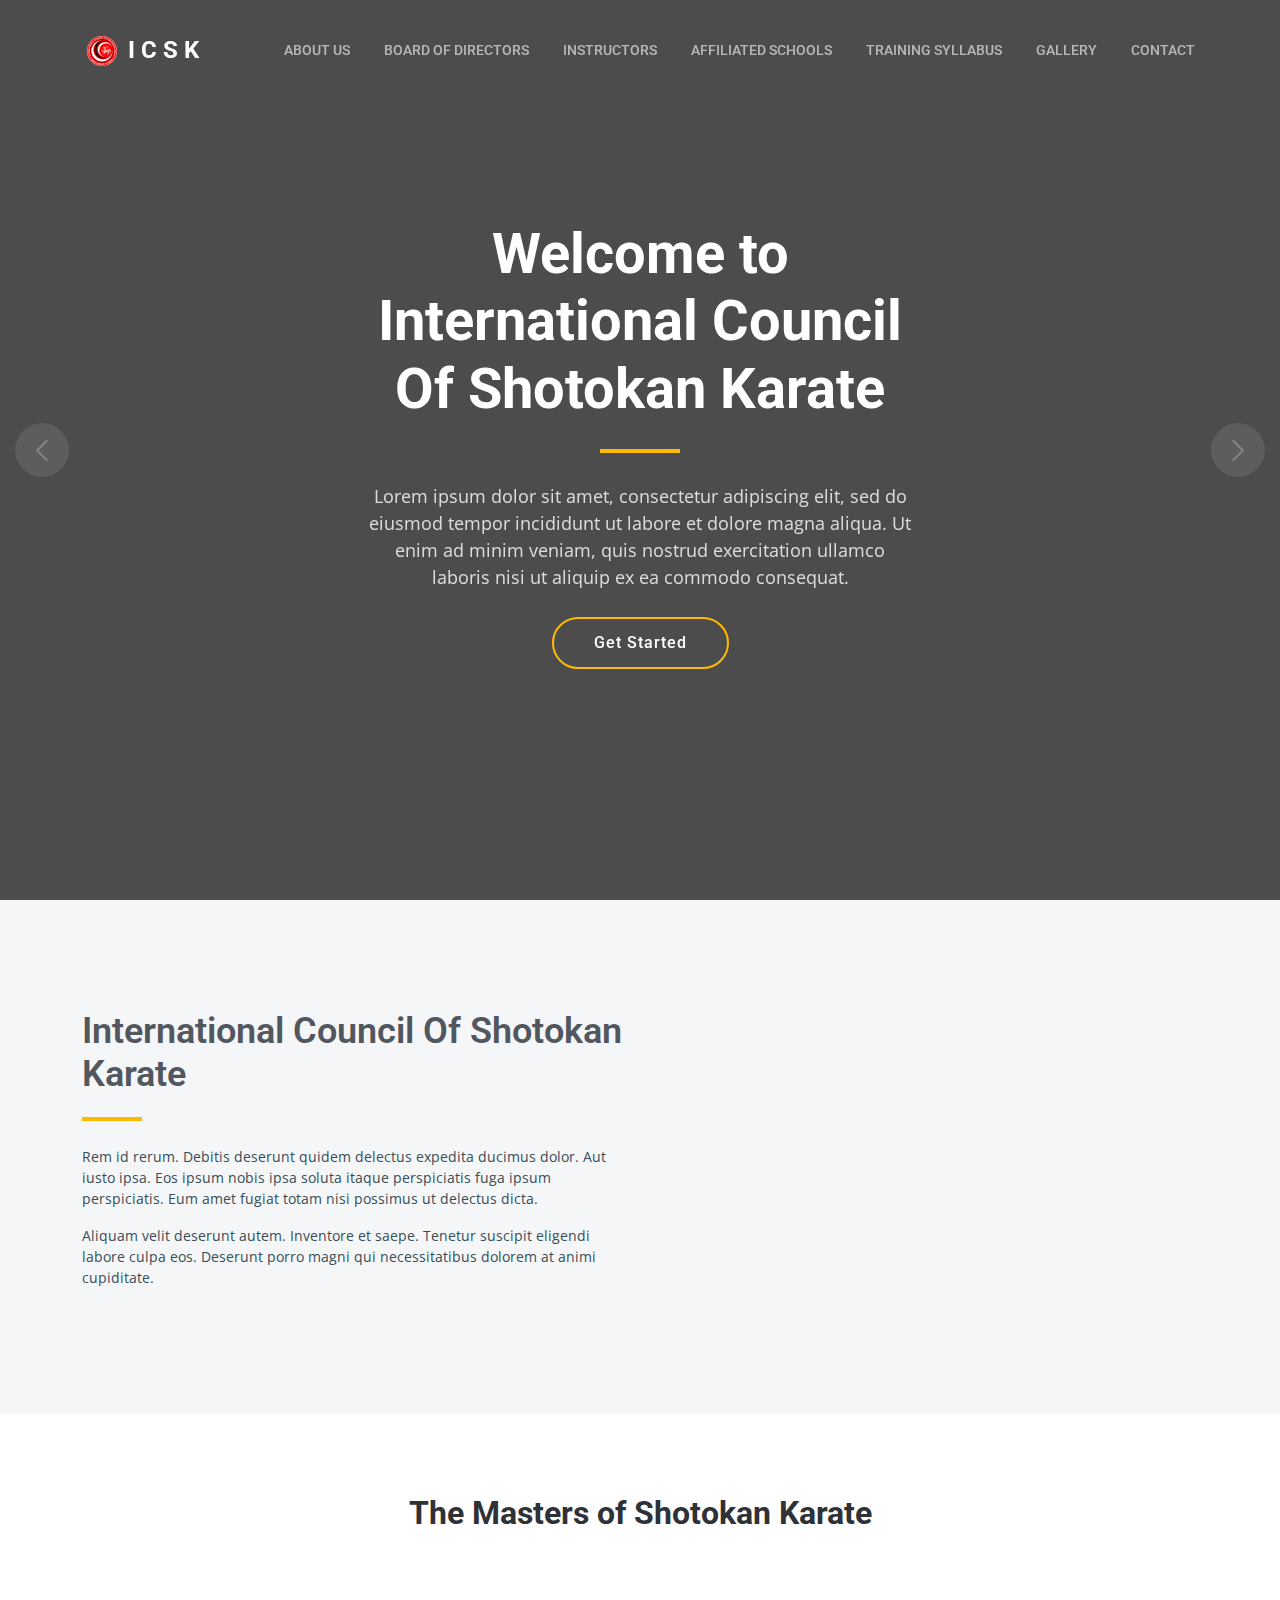
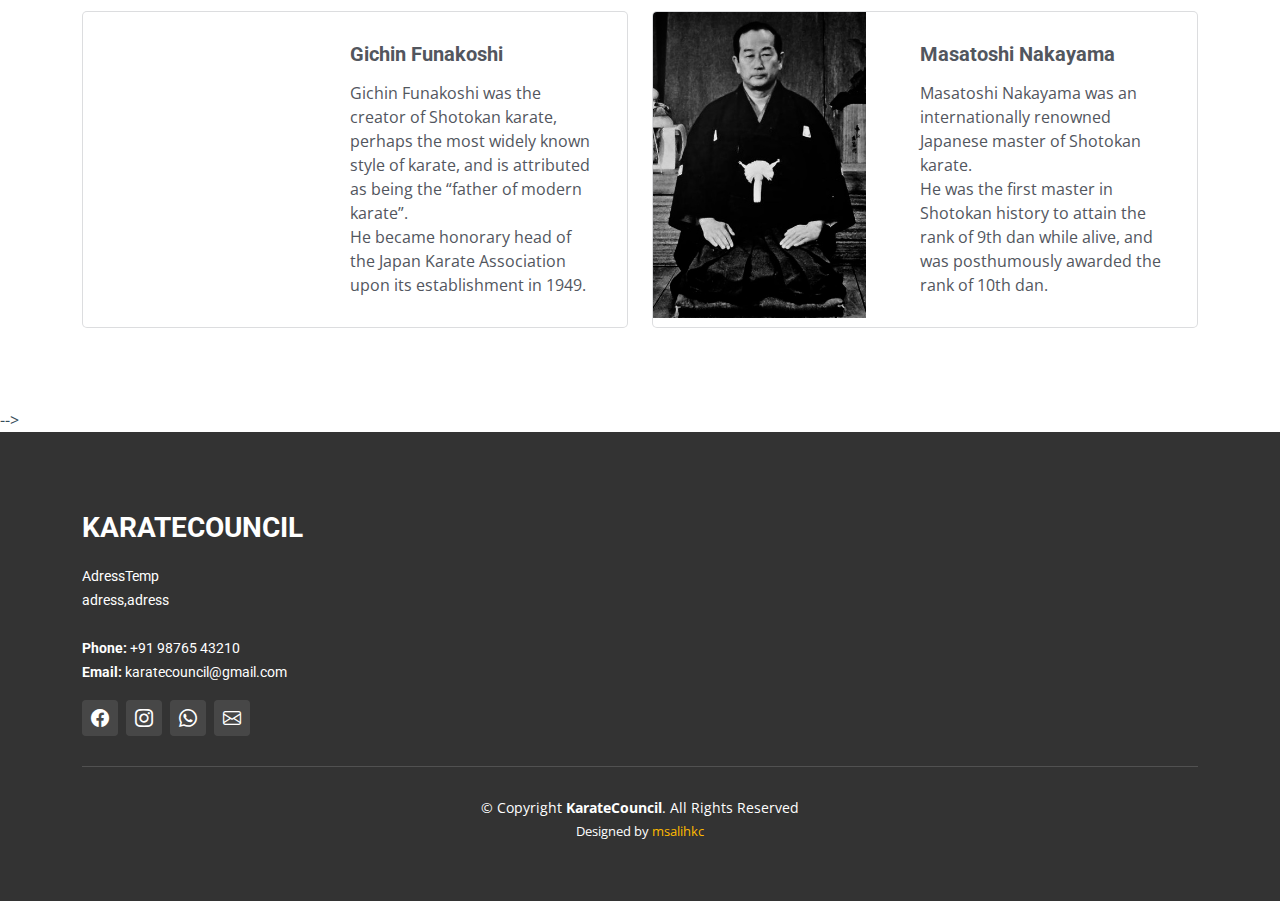
<file: index.html>
<!DOCTYPE html>
<html lang="en">

<head>
  <meta charset="utf-8">
  <meta content="width=device-width, initial-scale=1.0" name="viewport">

  <title>Karate Council</title>
  <meta content="" name="description">
  <meta content="karate, shotokan, council, karatecouncil" name="keywords">
  <meta name="author" content="Karate Council">

  <!-- Favicons -->
  <link href="assets/img/shotokan_logo.png" rel="">
  <link href="assets/img/shotokan_logo.png" rel="">

  <!-- Google Fonts -->
  <link rel="preconnect" href="https://fonts.googleapis.com">
  <link rel="preconnect" href="https://fonts.gstatic.com" crossorigin>
  <link
    href="https://fonts.googleapis.com/css2?family=Open+Sans:ital,wght@0,300;0,400;0,500;0,600;0,700;1,300;1,400;1,600;1,700&family=Roboto:ital,wght@0,300;0,400;0,500;0,600;0,700;1,300;1,400;1,500;1,600;1,700&family=Work+Sans:ital,wght@0,300;0,400;0,500;0,600;0,700;1,300;1,400;1,500;1,600;1,700&display=swap"
    rel="stylesheet">

  <!-- Vendor CSS Files -->
  <link href="assets/vendor/bootstrap/css/bootstrap.min.css" rel="stylesheet">
  <link href="assets/vendor/bootstrap-icons/bootstrap-icons.css" rel="stylesheet">
  <link href="assets/vendor/fontawesome-free/css/all.min.css" rel="stylesheet">
  <link href="assets/vendor/aos/aos.css" rel="stylesheet">
  <link href="assets/vendor/glightbox/css/glightbox.min.css" rel="stylesheet">
  <link href="assets/vendor/swiper/swiper-bundle.min.css" rel="stylesheet">

  <!-- Main CSS File -->
  <link href="assets/css/main.css" rel="stylesheet">

</head>

<body>

  <!-- ======= Header ======= -->
  <header id="header" class="header d-flex align-items-center">
    <div class="container-fluid container-xl d-flex align-items-center justify-content-between">

      <a href="index.html" class="logo d-flex align-items-center">
        <!-- to use an image logo -->
        <img src="assets/img/shotokan_logo.png" alt="">
        <h1>I C S K</h1>
      </a>

      <i class="mobile-nav-toggle mobile-nav-show bi bi-list"></i>
      <i class="mobile-nav-toggle mobile-nav-hide d-none bi bi-x"></i>
      <nav id="navbar" class="navbar">
        <ul>
          <!--<li><a href="index.html" class="active">Home</a></li>-->
          <li><a href="#">About us</a></li>
          <li><a href="#">Board of Directors</a></li>
          <li><a href="#">Instructors</a></li>
          <li><a href="#">Affiliated Schools</a></li>
          <li><a href="#">Training Syllabus</a></li>
          <li><a href="#">Gallery</a></li>
          <li><a href="#">Contact</a></li>
        </ul>
      </nav><!-- .navbar -->

    </div>
  </header><!-- End Header -->

  <!-- ======= Hero Section ======= -->
  <section id="hero" class="hero">

    <div class="info d-flex align-items-center">
      <div class="container">
        <div class="row justify-content-center">
          <div class="col-lg-6 text-center">
            <h2 data-aos="">Welcome to <span>International Council Of Shotokan Karate</span></h2>
            <p data-aos="">Lorem ipsum dolor sit amet, consectetur adipiscing elit, sed do eiusmod tempor
              incididunt ut labore et dolore magna aliqua. Ut enim ad minim veniam, quis nostrud exercitation ullamco
              laboris nisi ut aliquip ex ea commodo consequat.</p>
            <a data-aos="" data-aos-delay="" href="#get-started" class="btn-get-started">Get Started</a>
          </div>
        </div>
      </div>
    </div>

    <div id="hero-carousel" class="carousel slide" data-bs-ride="carousel" data-bs-interval="5000">

      <div class="carousel-item active"
        style="background-image: url(https://media.baamboozle.com/uploads/images/517608/1634289580_103262.jpeg)">
      </div>
      <div class="carousel-item"
        style="background-image: url(https://www.kcpinternational.com/wp-content/uploads/2021/08/Karate-fighters-1024x655.jpg)">
      </div>
      <div class="carousel-item"
        style="background-image: url(https://cdn.thecoolist.com/wp-content/uploads/2022/01/Types-of-Martial-Arts.png)">
      </div>
      <div class="carousel-item"
        style="background-image: url(https://cdn.thecoolist.com/wp-content/uploads/2022/01/Types-of-Martial-Arts-Judo.png)">
      </div>
      <div class="carousel-item"
        style="background-image: url(https://cdn.thecoolist.com/wp-content/uploads/2022/01/Types-of-Martial-Arts-Karate.png)">
      </div>

      <a class="carousel-control-prev" href="#hero-carousel" role="button" data-bs-slide="prev">
        <span class="carousel-control-prev-icon bi bi-chevron-left" aria-hidden="true"></span>
      </a>

      <a class="carousel-control-next" href="#hero-carousel" role="button" data-bs-slide="next">
        <span class="carousel-control-next-icon bi bi-chevron-right" aria-hidden="true"></span>
      </a>

    </div>

  </section><!-- End Hero Section -->

  <main id="main">

    <!-- ======= Get Started Section ======= -->
    <section id="get-started" class="get-started section-bg">
      <div class="container">

        <div class="row justify-content-between gy-4">

          <div class="col-lg-6 d-flex align-items-center" data-aos="">
            <div class="content">
              <h3>International Council Of Shotokan Karate</h3>
              <p>Rem id rerum. Debitis deserunt quidem delectus expedita ducimus dolor. Aut iusto ipsa. Eos ipsum nobis
                ipsa soluta itaque perspiciatis fuga ipsum perspiciatis. Eum amet fugiat totam nisi possimus ut delectus
                dicta.
              <p>Aliquam velit deserunt autem. Inventore et saepe. Tenetur suscipit eligendi labore culpa eos. Deserunt
                porro magni qui necessitatibus dolorem at animi cupiditate.</p>
            </div>
          </div>
        </div>

      </div>
    </section><!-- End Get Started Section -->

    <!-- ======= Constructions Section ======= -->
    <section id="constructions" class="constructions">
      <div class="container" data-aos="">

        <div class="section-header">
          <h2>The Masters of Shotokan Karate</h2>
          <!--<p>Nulla dolorum nulla nesciunt rerum facere sed ut inventore quam porro nihil id ratione ea sunt quis dolorem dolore earum</p>
          -->
        </div>

        <div class="row gy-4">

          <div class="col-lg-6" data-aos="" data-aos-delay="">
            <div class="card-item">
              <div class="row">
                <div class="col-xl-5">
                  <div class="card-bg" style="background-image: url(https://www.skifworld.com/images/Gichin-Funakoshi.gif);"></div>
                </div>
                <div class="col-xl-7 d-flex align-items-center">
                  <div class="card-body">
                    <h4 class="card-title">Gichin Funakoshi</h4>
                    <p>Gichin Funakoshi  was the creator of Shotokan karate, perhaps the most widely known style of karate, and is attributed as being the “father of modern karate”.</p>
                    <p>He became honorary head of the Japan Karate Association upon its establishment in 1949.</p>
                  </div>
                </div>
              </div>
            </div>
          </div><!-- End Card Item -->
          
          <div class="col-lg-6" data-aos="" data-aos-delay="">
            <div class="card-item">
              <div class="row">
                <div class="col-xl-5">
                  <div class="card-bg" style="background-image: url(assets/img/nakayama.jpg);"></div>
                </div>
                <div class="col-xl-7 d-flex align-items-center">
                  <div class="card-body">
                    <h4 class="card-title">Masatoshi Nakayama</h4>
                    <p>Masatoshi Nakayama  was an internationally renowned Japanese master of Shotokan karate.</p>
                    <p>He was the first master in Shotokan history to attain the rank of 9th dan while alive, and was posthumously awarded the rank of 10th dan.</p>
                  </div>
                </div>
              </div>
            </div>
          </div><!-- End Card Item --><!--

          <div class="col-lg-6" data-aos="" data-aos-delay="">
            <div class="card-item">
              <div class="row">
                <div class="col-xl-5">
                  <div class="card-bg" style="background-image: url(assets/img/constructions-2.jpg);"></div>
                </div>
                <div class="col-xl-7 d-flex align-items-center">
                  <div class="card-body">
                    <h4 class="card-title">Possimus ut sed velit assumenda</h4>
                    <p>Sunt deserunt maiores voluptatem autem est rerum perferendis rerum blanditiis. Est laboriosam qui iste numquam laboriosam voluptatem architecto. Est laudantium sunt at quas aut hic. Eum dignissimos.</p>
                  </div>
                </div>
              </div>
            </div>
          </div><!-- End Card Item --><!--

          <div class="col-lg-6" data-aos="" data-aos-delay="">
            <div class="card-item">
              <div class="row">
                <div class="col-xl-5">
                  <div class="card-bg" style="background-image: url(assets/img/constructions-3.jpg);"></div>
                </div>
                <div class="col-xl-7 d-flex align-items-center">
                  <div class="card-body">
                    <h4 class="card-title">Error beatae dolor inventore aut</h4>
                    <p>Dicta porro nobis. Velit cum in. Nesciunt dignissimos enim molestiae facilis numquam quae quaerat ipsam omnis. Neque debitis ipsum at architecto officia laboriosam odit. Ut sunt temporibus nulla culpa.</p>
                  </div>
                </div>
              </div>
            </div>
          </div><!-- End Card Item --><!--

          <div class="col-lg-6" data-aos="" data-aos-delay="">
            <div class="card-item">
              <div class="row">
                <div class="col-xl-5">
                  <div class="card-bg" style="background-image: url(assets/img/constructions-4.jpg);"></div>
                </div>
                <div class="col-xl-7 d-flex align-items-center">
                  <div class="card-body">
                    <h4 class="card-title">Expedita voluptas ut ut nesciunt</h4>
                    <p>Aut est quidem doloremque voluptatem magnam quis excepturi vero quia. Eum eos doloremque architecto illo at beatae dolore. Fugiat suscipit et sint ratione dolores. Aut aliquid ea dolores libero nobis.</p>
                  </div>
                </div>
              </div>
            </div>
          </div><!-- End Card Item -->

        </div>

      </div>
    </section><!-- End Constructions Section -->

    <!-- ======= Services Section ======= --><!--
    <section id="services" class="services section-bg">
      <div class="container" data-aos="">

        <div class="section-header">
          <h2>Services</h2>
          <p>Voluptatem quibusdam ut ullam perferendis repellat non ut consequuntur est eveniet deleniti fignissimos eos quam</p>
        </div>

        <div class="row gy-4">

          <div class="col-lg-4 col-md-6" data-aos="" data-aos-delay="">
            <div class="service-item  position-relative">
              <div class="icon">
                <i class="fa-solid fa-mountain-city"></i>
              </div>
              <h3>Nesciunt Mete</h3>
              <p>Provident nihil minus qui consequatur non omnis maiores. Eos accusantium minus dolores iure perferendis tempore et consequatur.</p>
              <a href="service-details.html" class="readmore stretched-link">Learn more <i class="bi bi-arrow-right"></i></a>
            </div>
          </div><!-- End Service Item --><!--

          <div class="col-lg-4 col-md-6" data-aos="" data-aos-delay="">
            <div class="service-item position-relative">
              <div class="icon">
                <i class="fa-solid fa-arrow-up-from-ground-water"></i>
              </div>
              <h3>Eosle Commodi</h3>
              <p>Ut autem aut autem non a. Sint sint sit facilis nam iusto sint. Libero corrupti neque eum hic non ut nesciunt dolorem.</p>
              <a href="service-details.html" class="readmore stretched-link">Learn more <i class="bi bi-arrow-right"></i></a>
            </div>
          </div><!-- End Service Item --><!--

          <div class="col-lg-4 col-md-6" data-aos="" data-aos-delay="">
            <div class="service-item position-relative">
              <div class="icon">
                <i class="fa-solid fa-compass-drafting"></i>
              </div>
              <h3>Ledo Markt</h3>
              <p>Ut excepturi voluptatem nisi sed. Quidem fuga consequatur. Minus ea aut. Vel qui id voluptas adipisci eos earum corrupti.</p>
              <a href="service-details.html" class="readmore stretched-link">Learn more <i class="bi bi-arrow-right"></i></a>
            </div>
          </div><!-- End Service Item --><!--

          <div class="col-lg-4 col-md-6" data-aos="" data-aos-delay="">
            <div class="service-item position-relative">
              <div class="icon">
                <i class="fa-solid fa-trowel-bricks"></i>
              </div>
              <h3>Asperiores Commodit</h3>
              <p>Non et temporibus minus omnis sed dolor esse consequatur. Cupiditate sed error ea fuga sit provident adipisci neque.</p>
              <a href="service-details.html" class="readmore stretched-link">Learn more <i class="bi bi-arrow-right"></i></a>
            </div>
          </div><!-- End Service Item --><!--

          <div class="col-lg-4 col-md-6" data-aos="" data-aos-delay="">
            <div class="service-item position-relative">
              <div class="icon">
                <i class="fa-solid fa-helmet-safety"></i>
              </div>
              <h3>Velit Doloremque</h3>
              <p>Cumque et suscipit saepe. Est maiores autem enim facilis ut aut ipsam corporis aut. Sed animi at autem alias eius labore.</p>
              <a href="service-details.html" class="readmore stretched-link">Learn more <i class="bi bi-arrow-right"></i></a>
            </div>
          </div><!-- End Service Item --><!--

          <div class="col-lg-4 col-md-6" data-aos="" data-aos-delay="">
            <div class="service-item position-relative">
              <div class="icon">
                <i class="fa-solid fa-arrow-up-from-ground-water"></i>
              </div>
              <h3>Dolori Architecto</h3>
              <p>Hic molestias ea quibusdam eos. Fugiat enim doloremque aut neque non et debitis iure. Corrupti recusandae ducimus enim.</p>
              <a href="service-details.html" class="readmore stretched-link">Learn more <i class="bi bi-arrow-right"></i></a>
            </div>
          </div><!-- End Service Item --><!--

        </div>

      </div>
    </section><!-- End Services Section -->

    <!-- ======= Alt Services Section ======= --><!--
    <section id="alt-services" class="alt-services">
      <div class="container" data-aos="">

        <div class="row justify-content-around gy-4">
          <div class="col-lg-6 img-bg" style="background-image: url(assets/img/alt-services.jpg);" data-aos="" data-aos-delay=""></div>

          <div class="col-lg-5 d-flex flex-column justify-content-center">
            <h3>Enim quis est voluptatibus aliquid consequatur fugiat</h3>
            <p>Esse voluptas cumque vel exercitationem. Reiciendis est hic accusamus. Non ipsam et sed minima temporibus laudantium. Soluta voluptate sed facere corporis dolores excepturi</p>

            <div class="icon-box d-flex position-relative" data-aos="" data-aos-delay="">
              <i class="bi bi-easel flex-shrink-0"></i>
              <div>
                <h4><a href="" class="stretched-link">Lorem Ipsum</a></h4>
                <p>Voluptatum deleniti atque corrupti quos dolores et quas molestias excepturi sint occaecati cupiditate non provident</p>
              </div>
            </div><!-- End Icon Box --><!--

            <div class="icon-box d-flex position-relative" data-aos="" data-aos-delay="">
              <i class="bi bi-patch-check flex-shrink-0"></i>
              <div>
                <h4><a href="" class="stretched-link">Nemo Enim</a></h4>
                <p>At vero eos et accusamus et iusto odio dignissimos ducimus qui blanditiis praesentium voluptatum deleniti atque</p>
              </div>
            </div><!-- End Icon Box --><!--

            <div class="icon-box d-flex position-relative" data-aos="" data-aos-delay="">
              <i class="bi bi-brightness-high flex-shrink-0"></i>
              <div>
                <h4><a href="" class="stretched-link">Dine Pad</a></h4>
                <p>Explicabo est voluptatum asperiores consequatur magnam. Et veritatis odit. Sunt aut deserunt minus aut eligendi omnis</p>
              </div>
            </div><!-- End Icon Box --><!--

            <div class="icon-box d-flex position-relative" data-aos="" data-aos-delay="">
              <i class="bi bi-brightness-high flex-shrink-0"></i>
              <div>
                <h4><a href="" class="stretched-link">Tride clov</a></h4>
                <p>Est voluptatem labore deleniti quis a delectus et. Saepe dolorem libero sit non aspernatur odit amet. Et eligendi</p>
              </div>
            </div><!-- End Icon Box --><!--

          </div>
        </div>

      </div>
    </section><!-- End Alt Services Section -->

    <!-- ======= Features Section ======= --><!--
    <section id="features" class="features section-bg">
      <div class="container" data-aos="">

        <ul class="nav nav-tabs row  g-2 d-flex">

          <li class="nav-item col-3">
            <a class="nav-link active show" data-bs-toggle="tab" data-bs-target="#tab-1">
              <h4>Modisit</h4>
            </a>
          </li><!-- End tab nav item --><!--

          <li class="nav-item col-3">
            <a class="nav-link" data-bs-toggle="tab" data-bs-target="#tab-2">
              <h4>Praesenti</h4>
            </a><!-- End tab nav item --><!--

          <li class="nav-item col-3">
            <a class="nav-link" data-bs-toggle="tab" data-bs-target="#tab-3">
              <h4>Explica</h4>
            </a>
          </li><!-- End tab nav item --><!--

          <li class="nav-item col-3">
            <a class="nav-link" data-bs-toggle="tab" data-bs-target="#tab-4">
              <h4>Nostrum</h4>
            </a>
          </li><!-- End tab nav item --><!--

        </ul>

        <div class="tab-content">

          <div class="tab-pane active show" id="tab-1">
            <div class="row">
              <div class="col-lg-6 order-2 order-lg-1 mt-3 mt-lg-0 d-flex flex-column justify-content-center" data-aos="" data-aos-delay="">
                <h3>Voluptatem dignissimos provident</h3>
                <p class="fst-italic">
                  Lorem ipsum dolor sit amet, consectetur adipiscing elit, sed do eiusmod tempor incididunt ut labore et dolore
                  magna aliqua.
                </p>
                <ul>
                  <li><i class="bi bi-check2-all"></i> Ullamco laboris nisi ut aliquip ex ea commodo consequat.</li>
                  <li><i class="bi bi-check2-all"></i> Duis aute irure dolor in reprehenderit in voluptate velit.</li>
                  <li><i class="bi bi-check2-all"></i> Ullamco laboris nisi ut aliquip ex ea commodo consequat. Duis aute irure dolor in reprehenderit in voluptate trideta storacalaperda mastiro dolore eu fugiat nulla pariatur.</li>
                </ul>
              </div>
              <div class="col-lg-6 order-1 order-lg-2 text-center" data-aos="" data-aos-delay="">
                <img src="assets/img/features-1.jpg" alt="" class="img-fluid">
              </div>
            </div>
          </div><!-- End tab content item --><!--

          <div class="tab-pane" id="tab-2">
            <div class="row">
              <div class="col-lg-6 order-2 order-lg-1 mt-3 mt-lg-0 d-flex flex-column justify-content-center">
                <h3>Neque exercitationem debitis</h3>
                <p class="fst-italic">
                  Lorem ipsum dolor sit amet, consectetur adipiscing elit, sed do eiusmod tempor incididunt ut labore et dolore
                  magna aliqua.
                </p>
                <ul>
                  <li><i class="bi bi-check2-all"></i> Ullamco laboris nisi ut aliquip ex ea commodo consequat.</li>
                  <li><i class="bi bi-check2-all"></i> Duis aute irure dolor in reprehenderit in voluptate velit.</li>
                  <li><i class="bi bi-check2-all"></i> Provident mollitia neque rerum asperiores dolores quos qui a. Ipsum neque dolor voluptate nisi sed.</li>
                  <li><i class="bi bi-check2-all"></i> Ullamco laboris nisi ut aliquip ex ea commodo consequat. Duis aute irure dolor in reprehenderit in voluptate trideta storacalaperda mastiro dolore eu fugiat nulla pariatur.</li>
                </ul>
              </div>
              <div class="col-lg-6 order-1 order-lg-2 text-center">
                <img src="assets/img/features-2.jpg" alt="" class="img-fluid">
              </div>
            </div>
          </div><!-- End tab content item --><!--

          <div class="tab-pane" id="tab-3">
            <div class="row">
              <div class="col-lg-6 order-2 order-lg-1 mt-3 mt-lg-0 d-flex flex-column justify-content-center">
                <h3>Voluptatibus commodi accusamu</h3>
                <ul>
                  <li><i class="bi bi-check2-all"></i> Ullamco laboris nisi ut aliquip ex ea commodo consequat.</li>
                  <li><i class="bi bi-check2-all"></i> Duis aute irure dolor in reprehenderit in voluptate velit.</li>
                  <li><i class="bi bi-check2-all"></i> Provident mollitia neque rerum asperiores dolores quos qui a. Ipsum neque dolor voluptate nisi sed.</li>
                </ul>
                <p class="fst-italic">
                  Lorem ipsum dolor sit amet, consectetur adipiscing elit, sed do eiusmod tempor incididunt ut labore et dolore
                  magna aliqua.
                </p>
              </div>
              <div class="col-lg-6 order-1 order-lg-2 text-center">
                <img src="assets/img/features-3.jpg" alt="" class="img-fluid">
              </div>
            </div>
          </div><!-- End tab content item --><!--

          <div class="tab-pane" id="tab-4">
            <div class="row">
              <div class="col-lg-6 order-2 order-lg-1 mt-3 mt-lg-0 d-flex flex-column justify-content-center">
                <h3>Omnis fugiat ea explicabo sunt</h3>
                <p class="fst-italic">
                  Lorem ipsum dolor sit amet, consectetur adipiscing elit, sed do eiusmod tempor incididunt ut labore et dolore
                  magna aliqua.
                </p>
                <ul>
                  <li><i class="bi bi-check2-all"></i> Ullamco laboris nisi ut aliquip ex ea commodo consequat.</li>
                  <li><i class="bi bi-check2-all"></i> Duis aute irure dolor in reprehenderit in voluptate velit.</li>
                  <li><i class="bi bi-check2-all"></i> Ullamco laboris nisi ut aliquip ex ea commodo consequat. Duis aute irure dolor in reprehenderit in voluptate trideta storacalaperda mastiro dolore eu fugiat nulla pariatur.</li>
                </ul>
              </div>
              <div class="col-lg-6 order-1 order-lg-2 text-center">
                <img src="assets/img/features-4.jpg" alt="" class="img-fluid">
              </div>
            </div>
          </div><!-- End tab content item --><!--

        </div>

      </div>
    </section><!-- End Features Section -->

    <!-- ======= Our Projects Section ======= --><!--
    <section id="projects" class="projects">
      <div class="container" data-aos="">

        <div class="section-header">
          <h2>Our Projects</h2>
          <p>Consequatur libero assumenda est voluptatem est quidem illum et officia imilique qui vel architecto accusamus fugit aut qui distinctio</p>
        </div>

        <div class="portfolio-isotope" data-portfolio-filter="*" data-portfolio-layout="masonry" data-portfolio-sort="original-order">

          <ul class="portfolio-flters" data-aos="" data-aos-delay="">
            <li data-filter="*" class="filter-active">All</li>
            <li data-filter=".filter-remodeling">Remodeling</li>
            <li data-filter=".filter-construction">Construction</li>
            <li data-filter=".filter-repairs">Repairs</li>
            <li data-filter=".filter-design">Design</li>
          </ul><!-- End Projects Filters --><!--

          <div class="row gy-4 portfolio-container" data-aos="" data-aos-delay="">

            <div class="col-lg-4 col-md-6 portfolio-item filter-remodeling">
              <div class="portfolio-content h-100">
                <img src="assets/img/projects/remodeling-1.jpg" class="img-fluid" alt="">
                <div class="portfolio-info">
                  <h4>Remodeling 1</h4>
                  <p>Lorem ipsum, dolor sit amet consectetur</p>
                  <a href="assets/img/projects/remodeling-1.jpg" title="Remodeling 1" data-gallery="portfolio-gallery-remodeling" class="glightbox preview-link"><i class="bi bi-zoom-in"></i></a>
                  <a href="project-details.html" title="More Details" class="details-link"><i class="bi bi-link-45deg"></i></a>
                </div>
              </div>
            </div><!-- End Projects Item --><!--

            <div class="col-lg-4 col-md-6 portfolio-item filter-construction">
              <div class="portfolio-content h-100">
                <img src="assets/img/projects/construction-1.jpg" class="img-fluid" alt="">
                <div class="portfolio-info">
                  <h4>Construction 1</h4>
                  <p>Lorem ipsum, dolor sit amet consectetur</p>
                  <a href="assets/img/projects/construction-1.jpg" title="Construction 1" data-gallery="portfolio-gallery-construction" class="glightbox preview-link"><i class="bi bi-zoom-in"></i></a>
                  <a href="project-details.html" title="More Details" class="details-link"><i class="bi bi-link-45deg"></i></a>
                </div>
              </div>
            </div><!-- End Projects Item --><!--

            <div class="col-lg-4 col-md-6 portfolio-item filter-repairs">
              <div class="portfolio-content h-100">
                <img src="assets/img/projects/repairs-1.jpg" class="img-fluid" alt="">
                <div class="portfolio-info">
                  <h4>Repairs 1</h4>
                  <p>Lorem ipsum, dolor sit amet consectetur</p>
                  <a href="assets/img/projects/repairs-1.jpg" title="Repairs 1" data-gallery="portfolio-gallery-repairs" class="glightbox preview-link"><i class="bi bi-zoom-in"></i></a>
                  <a href="project-details.html" title="More Details" class="details-link"><i class="bi bi-link-45deg"></i></a>
                </div>
              </div>
            </div><!-- End Projects Item --><!--

            <div class="col-lg-4 col-md-6 portfolio-item filter-design">
              <div class="portfolio-content h-100">
                <img src="assets/img/projects/design-1.jpg" class="img-fluid" alt="">
                <div class="portfolio-info">
                  <h4>Design 1</h4>
                  <p>Lorem ipsum, dolor sit amet consectetur</p>
                  <a href="assets/img/projects/design-1.jpg" title="Repairs 1" data-gallery="portfolio-gallery-book" class="glightbox preview-link"><i class="bi bi-zoom-in"></i></a>
                  <a href="project-details.html" title="More Details" class="details-link"><i class="bi bi-link-45deg"></i></a>
                </div>
              </div>
            </div><!-- End Projects Item --><!--

            <div class="col-lg-4 col-md-6 portfolio-item filter-remodeling">
              <div class="portfolio-content h-100">
                <img src="assets/img/projects/remodeling-2.jpg" class="img-fluid" alt="">
                <div class="portfolio-info">
                  <h4>Remodeling 2</h4>
                  <p>Lorem ipsum, dolor sit amet consectetur</p>
                  <a href="assets/img/projects/remodeling-2.jpg" title="Remodeling 2" data-gallery="portfolio-gallery-remodeling" class="glightbox preview-link"><i class="bi bi-zoom-in"></i></a>
                  <a href="project-details.html" title="More Details" class="details-link"><i class="bi bi-link-45deg"></i></a>
                </div>
              </div>
            </div><!-- End Projects Item --><!--

            <div class="col-lg-4 col-md-6 portfolio-item filter-construction">
              <div class="portfolio-content h-100">
                <img src="assets/img/projects/construction-2.jpg" class="img-fluid" alt="">
                <div class="portfolio-info">
                  <h4>Construction 2</h4>
                  <p>Lorem ipsum, dolor sit amet consectetur</p>
                  <a href="assets/img/projects/construction-2.jpg" title="Construction 2" data-gallery="portfolio-gallery-construction" class="glightbox preview-link"><i class="bi bi-zoom-in"></i></a>
                  <a href="project-details.html" title="More Details" class="details-link"><i class="bi bi-link-45deg"></i></a>
                </div>
              </div>
            </div><!-- End Projects Item --><!--

            <div class="col-lg-4 col-md-6 portfolio-item filter-repairs">
              <div class="portfolio-content h-100">
                <img src="assets/img/projects/repairs-2.jpg" class="img-fluid" alt="">
                <div class="portfolio-info">
                  <h4>Repairs 2</h4>
                  <p>Lorem ipsum, dolor sit amet consectetur</p>
                  <a href="assets/img/projects/repairs-2.jpg" title="Repairs 2" data-gallery="portfolio-gallery-repairs" class="glightbox preview-link"><i class="bi bi-zoom-in"></i></a>
                  <a href="project-details.html" title="More Details" class="details-link"><i class="bi bi-link-45deg"></i></a>
                </div>
              </div>
            </div><!-- End Projects Item --><!--

            <div class="col-lg-4 col-md-6 portfolio-item filter-design">
              <div class="portfolio-content h-100">
                <img src="assets/img/projects/design-2.jpg" class="img-fluid" alt="">
                <div class="portfolio-info">
                  <h4>Design 2</h4>
                  <p>Lorem ipsum, dolor sit amet consectetur</p>
                  <a href="assets/img/projects/design-2.jpg" title="Repairs 2" data-gallery="portfolio-gallery-book" class="glightbox preview-link"><i class="bi bi-zoom-in"></i></a>
                  <a href="project-details.html" title="More Details" class="details-link"><i class="bi bi-link-45deg"></i></a>
                </div>
              </div>
            </div><!-- End Projects Item --><!--

            <div class="col-lg-4 col-md-6 portfolio-item filter-remodeling">
              <div class="portfolio-content h-100">
                <img src="assets/img/projects/remodeling-3.jpg" class="img-fluid" alt="">
                <div class="portfolio-info">
                  <h4>Remodeling 3</h4>
                  <p>Lorem ipsum, dolor sit amet consectetur</p>
                  <a href="assets/img/projects/remodeling-3.jpg" title="Remodeling 3" data-gallery="portfolio-gallery-remodeling" class="glightbox preview-link"><i class="bi bi-zoom-in"></i></a>
                  <a href="project-details.html" title="More Details" class="details-link"><i class="bi bi-link-45deg"></i></a>
                </div>
              </div>
            </div><!-- End Projects Item --><!--

            <div class="col-lg-4 col-md-6 portfolio-item filter-construction">
              <div class="portfolio-content h-100">
                <img src="assets/img/projects/construction-3.jpg" class="img-fluid" alt="">
                <div class="portfolio-info">
                  <h4>Construction 3</h4>
                  <p>Lorem ipsum, dolor sit amet consectetur</p>
                  <a href="assets/img/projects/construction-3.jpg" title="Construction 3" data-gallery="portfolio-gallery-construction" class="glightbox preview-link"><i class="bi bi-zoom-in"></i></a>
                  <a href="project-details.html" title="More Details" class="details-link"><i class="bi bi-link-45deg"></i></a>
                </div>
              </div>
            </div><!-- End Projects Item --><!--

            <div class="col-lg-4 col-md-6 portfolio-item filter-repairs">
              <div class="portfolio-content h-100">
                <img src="assets/img/projects/repairs-3.jpg" class="img-fluid" alt="">
                <div class="portfolio-info">
                  <h4>Repairs 3</h4>
                  <p>Lorem ipsum, dolor sit amet consectetur</p>
                  <a href="assets/img/projects/repairs-3.jpg" title="Repairs 2" data-gallery="portfolio-gallery-repairs" class="glightbox preview-link"><i class="bi bi-zoom-in"></i></a>
                  <a href="project-details.html" title="More Details" class="details-link"><i class="bi bi-link-45deg"></i></a>
                </div>
              </div>
            </div><!-- End Projects Item --><!--

            <div class="col-lg-4 col-md-6 portfolio-item filter-design">
              <div class="portfolio-content h-100">
                <img src="assets/img/projects/design-3.jpg" class="img-fluid" alt="">
                <div class="portfolio-info">
                  <h4>Design 3</h4>
                  <p>Lorem ipsum, dolor sit amet consectetur</p>
                  <a href="assets/img/projects/design-3.jpg" title="Repairs 3" data-gallery="portfolio-gallery-book" class="glightbox preview-link"><i class="bi bi-zoom-in"></i></a>
                  <a href="project-details.html" title="More Details" class="details-link"><i class="bi bi-link-45deg"></i></a>
                </div>
              </div>
            </div><!-- End Projects Item --><!--

          </div><!-- End Projects Container --><!--

        </div>

      </div>
    </section><!-- End Our Projects Section -->

    <!-- ======= Testimonials Section ======= --><!--
    <section id="testimonials" class="testimonials section-bg">
      <div class="container" data-aos="">

        <div class="section-header">
          <h2>Testimonials</h2>
          <p>Quam sed id excepturi ccusantium dolorem ut quis dolores nisi llum nostrum enim velit qui ut et autem uia reprehenderit sunt deleniti</p>
        </div>

        <div class="slides-2 swiper">
          <div class="swiper-wrapper">

            <div class="swiper-slide">
              <div class="testimonial-wrap">
                <div class="testimonial-item">
                  <img src="assets/img/testimonials/testimonials-1.jpg" class="testimonial-img" alt="">
                  <h3>Saul Goodman</h3>
                  <h4>Ceo &amp; Founder</h4>
                  <div class="stars">
                    <i class="bi bi-star-fill"></i><i class="bi bi-star-fill"></i><i class="bi bi-star-fill"></i><i class="bi bi-star-fill"></i><i class="bi bi-star-fill"></i>
                  </div>
                  <p>
                    <i class="bi bi-quote quote-icon-left"></i>
                    Proin iaculis purus consequat sem cure digni ssim donec porttitora entum suscipit rhoncus. Accusantium quam, ultricies eget id, aliquam eget nibh et. Maecen aliquam, risus at semper.
                    <i class="bi bi-quote quote-icon-right"></i>
                  </p>
                </div>
              </div>
            </div><!-- End testimonial item --><!--

    <div class="swiper-slide">
      <div class="testimonial-wrap">
        <div class="testimonial-item">
          <img src="assets/img/testimonials/testimonials-2.jpg" class="testimonial-img" alt="">
          <h3>Sara Wilsson</h3>
          <h4>Designer</h4>
          <div class="stars">
            <i class="bi bi-star-fill"></i><i class="bi bi-star-fill"></i><i class="bi bi-star-fill"></i><i
              class="bi bi-star-fill"></i><i class="bi bi-star-fill"></i>
          </div>
          <p>
            <i class="bi bi-quote quote-icon-left"></i>
            Export tempor illum tamen malis malis eram quae irure esse labore quem cillum quid cillum eram malis quorum
            velit fore eram velit sunt aliqua noster fugiat irure amet legam anim culpa.
            <i class="bi bi-quote quote-icon-right"></i>
          </p>
        </div>
      </div>
    </div>--><!-- End testimonial item --><!--

    <div class="swiper-slide">
      <div class="testimonial-wrap">
        <div class="testimonial-item">
          <img src="assets/img/testimonials/testimonials-3.jpg" class="testimonial-img" alt="">
          <h3>Jena Karlis</h3>
          <h4>Store Owner</h4>
          <div class="stars">
            <i class="bi bi-star-fill"></i><i class="bi bi-star-fill"></i><i class="bi bi-star-fill"></i><i
              class="bi bi-star-fill"></i><i class="bi bi-star-fill"></i>
          </div>
          <p>
            <i class="bi bi-quote quote-icon-left"></i>
            Enim nisi quem export duis labore cillum quae magna enim sint quorum nulla quem veniam duis minim tempor
            labore quem eram duis noster aute amet eram fore quis sint minim.
            <i class="bi bi-quote quote-icon-right"></i>
          </p>
        </div>
      </div>
    </div><!-- End testimonial item --><!--

    <div class="swiper-slide">
      <div class="testimonial-wrap">
        <div class="testimonial-item">
          <img src="assets/img/testimonials/testimonials-4.jpg" class="testimonial-img" alt="">
          <h3>Matt Brandon</h3>
          <h4>Freelancer</h4>
          <div class="stars">
            <i class="bi bi-star-fill"></i><i class="bi bi-star-fill"></i><i class="bi bi-star-fill"></i><i
              class="bi bi-star-fill"></i><i class="bi bi-star-fill"></i>
          </div>
          <p>
            <i class="bi bi-quote quote-icon-left"></i>
            Fugiat enim eram quae cillum dolore dolor amet nulla culpa multos export minim fugiat minim velit minim
            dolor enim duis veniam ipsum anim magna sunt elit fore quem dolore labore illum veniam.
            <i class="bi bi-quote quote-icon-right"></i>
          </p>
        </div>
      </div>
    </div><!-- End testimonial item --><!--

    <div class="swiper-slide">
      <div class="testimonial-wrap">
        <div class="testimonial-item">
          <img src="assets/img/testimonials/testimonials-5.jpg" class="testimonial-img" alt="">
          <h3>John Larson</h3>
          <h4>Entrepreneur</h4>
          <div class="stars">
            <i class="bi bi-star-fill"></i><i class="bi bi-star-fill"></i><i class="bi bi-star-fill"></i><i
              class="bi bi-star-fill"></i><i class="bi bi-star-fill"></i>
          </div>
          <p>
            <i class="bi bi-quote quote-icon-left"></i>
            Quis quorum aliqua sint quem legam fore sunt eram irure aliqua veniam tempor noster veniam enim culpa labore
            duis sunt culpa nulla illum cillum fugiat legam esse veniam culpa fore nisi cillum quid.
            <i class="bi bi-quote quote-icon-right"></i>
          </p>
        </div>
      </div>
    </div><!-- End testimonial item --><!--

    </div>
    <div class="swiper-pagination"></div>
    </div>

    </div>
    </section><!-- End Testimonials Section -->

    <!-- ======= Recent Blog Posts Section ======= --><!--
    <section id="recent-blog-posts" class="recent-blog-posts">
      <div class="container" data-aos="">

    
    
  <div class=" section-header">
        <h2>Recent Blog Posts</h2>
        <p>In commodi voluptatem excepturi quaerat nihil error autem voluptate ut et officia consequuntu</p>
      </div>

      <div class="row gy-5">

        <div class="col-xl-4 col-md-6" data-aos="" data-aos-delay="">
          <div class="post-item position-relative h-100">

            <div class="post-img position-relative overflow-hidden">
              <img src="assets/img/blog/blog-1.jpg" class="img-fluid" alt="">
              <span class="post-date">December 12</span>
            </div>

            <div class="post-content d-flex flex-column">

              <h3 class="post-title">Eum ad dolor et. Autem aut fugiat debitis</h3>

              <div class="meta d-flex align-items-center">
                <div class="d-flex align-items-center">
                  <i class="bi bi-person"></i> <span class="ps-2">Julia Parker</span>
                </div>
                <span class="px-3 text-black-50">/</span>
                <div class="d-flex align-items-center">
                  <i class="bi bi-folder2"></i> <span class="ps-2">Politics</span>
                </div>
              </div>

              <hr>

              <a href="blog-details.html" class="readmore stretched-link"><span>Read More</span><i
                  class="bi bi-arrow-right"></i></a>

            </div>

          </div>
        </div><!-- End post item --><!--

        <div class="col-xl-4 col-md-6" data-aos="" data-aos-delay="">
          <div class="post-item position-relative h-100">

            <div class="post-img position-relative overflow-hidden">
              <img src="assets/img/blog/blog-2.jpg" class="img-fluid" alt="">
              <span class="post-date">July 17</span>
            </div>

            <div class="post-content d-flex flex-column">

              <h3 class="post-title">Et repellendus molestiae qui est sed omnis</h3>

              <div class="meta d-flex align-items-center">
                <div class="d-flex align-items-center">
                  <i class="bi bi-person"></i> <span class="ps-2">Mario Douglas</span>
                </div>
                <span class="px-3 text-black-50">/</span>
                <div class="d-flex align-items-center">
                  <i class="bi bi-folder2"></i> <span class="ps-2">Sports</span>
                </div>
              </div>

              <hr>

              <a href="blog-details.html" class="readmore stretched-link"><span>Read More</span><i
                  class="bi bi-arrow-right"></i></a>

            </div>

          </div>
        </div><!-- End post item --><!--

        <div class="col-xl-4 col-md-6">
          <div class="post-item position-relative h-100" data-aos="" data-aos-delay="">

            <div class="post-img position-relative overflow-hidden">
              <img src="assets/img/blog/blog-3.jpg" class="img-fluid" alt="">
              <span class="post-date">September 05</span>
            </div>

            <div class="post-content d-flex flex-column">

              <h3 class="post-title">Quia assumenda est et veritati tirana ploder</h3>

              <div class="meta d-flex align-items-center">
                <div class="d-flex align-items-center">
                  <i class="bi bi-person"></i> <span class="ps-2">Lisa Hunter</span>
                </div>
                <span class="px-3 text-black-50">/</span>
                <div class="d-flex align-items-center">
                  <i class="bi bi-folder2"></i> <span class="ps-2">Economics</span>
                </div>
              </div>

              <hr>

              <a href="blog-details.html" class="readmore stretched-link"><span>Read More</span><i
                  class="bi bi-arrow-right"></i></a>

            </div>

          </div>
        </div><!-- End post item --><!--

      </div>

      </div>
    </section>
    <!-- End Recent Blog Posts Section -->

  </main><!-- End #main -->
  -->
  <!-- ======= Footer ======= -->
  <footer id="footer" class="footer">

    <div class="footer-content position-relative">
      <div class="container">
        <div class="row">

          <div class="col-lg-4 col-md-6">
            <div class="footer-info">
              <h3>KarateCouncil</h3>
              <p>
                AdressTemp<br>
                adress,adress<br><br>
                <strong>Phone:</strong> +91 98765 43210<br>
                <strong>Email:</strong> karatecouncil@gmail.com<br>
              </p>
              <div class="social-links d-flex mt-3">
                <a href="#" class="d-flex align-items-center justify-content-center"><i class="bi bi-facebook"></i></a>
                <a href="#" class="d-flex align-items-center justify-content-center"><i class="bi bi-instagram"></i></a>
                <a href="#" class="d-flex align-items-center justify-content-center"><i class="bi bi-whatsapp"></i></a>
                <a href="#" class="d-flex align-items-center justify-content-center"><i class="bi bi-envelope"></i></a>
              </div>
            </div>
          </div><!-- End footer info column-->

          <!--<div class="col-lg-2 col-md-3 footer-links">
            <h4>Useful Links</h4>
            <ul>
              <li><a href="#">Home</a></li>
              <li><a href="#">About us</a></li>
              <li><a href="#">Services</a></li>
              <li><a href="#">Terms of service</a></li>
              <li><a href="#">Privacy policy</a></li>
            </ul>
          </div><!-- End footer links column-->

          <!--<div class="col-lg-2 col-md-3 footer-links">
            <h4>Our Services</h4>
            <ul>
              <li><a href="#">Web Design</a></li>
              <li><a href="#">Web Development</a></li>
              <li><a href="#">Product Management</a></li>
              <li><a href="#">Marketing</a></li>
              <li><a href="#">Graphic Design</a></li>
            </ul>
          </div><!-- End footer links column-->

          <!--<div class="col-lg-2 col-md-3 footer-links">
            <h4>Hic solutasetp</h4>
            <ul>
              <li><a href="#">Molestiae accusamus iure</a></li>
              <li><a href="#">Excepturi dignissimos</a></li>
              <li><a href="#">Suscipit distinctio</a></li>
              <li><a href="#">Dilecta</a></li>
              <li><a href="#">Sit quas consectetur</a></li>
            </ul>
          </div><!-- End footer links column-->

          <!--<div class="col-lg-2 col-md-3 footer-links">
            <h4>Nobis illum</h4>
            <ul>
              <li><a href="#">Ipsam</a></li>
              <li><a href="#">Laudantium dolorum</a></li>
              <li><a href="#">Dinera</a></li>
              <li><a href="#">Trodelas</a></li>
              <li><a href="#">Flexo</a></li>
            </ul>
          </div><!-- End footer links column-->

        </div>
      </div>
    </div>

    <div class="footer-legal text-center position-relative">
      <div class="container">
        <div class="copyright">
          &copy; Copyright <strong><span>KarateCouncil</span></strong>. All Rights Reserved
        </div>
        <div class="credits">
          Designed by <a href="https://www.instagram.com/m____s____k__c/">msalihkc</a>
        </div>
      </div>
    </div>

  </footer>
  <!-- End Footer -->

  <a href="#" class="scroll-top d-flex align-items-center justify-content-center"><i
      class="bi bi-arrow-up-short"></i></a>

  <!--div id="preloader"></div>

  <!-- Vendor JS Files -->
  <script src="assets/vendor/bootstrap/js/bootstrap.bundle.min.js"></script>
  <script src="assets/vendor/aos/aos.js"></script>
  <script src="assets/vendor/glightbox/js/glightbox.min.js"></script>
  <script src="assets/vendor/isotope-layout/isotope.pkgd.min.js"></script>
  <script src="assets/vendor/swiper/swiper-bundle.min.js"></script>
  <script src="assets/vendor/purecounter/purecounter_vanilla.js"></script>
  <script src="assets/vendor/php-email-form/validate.js"></script>

  <!-- Main JS File -->
  <script src="assets/js/main.js"></script>

</body>

</html>
</file>
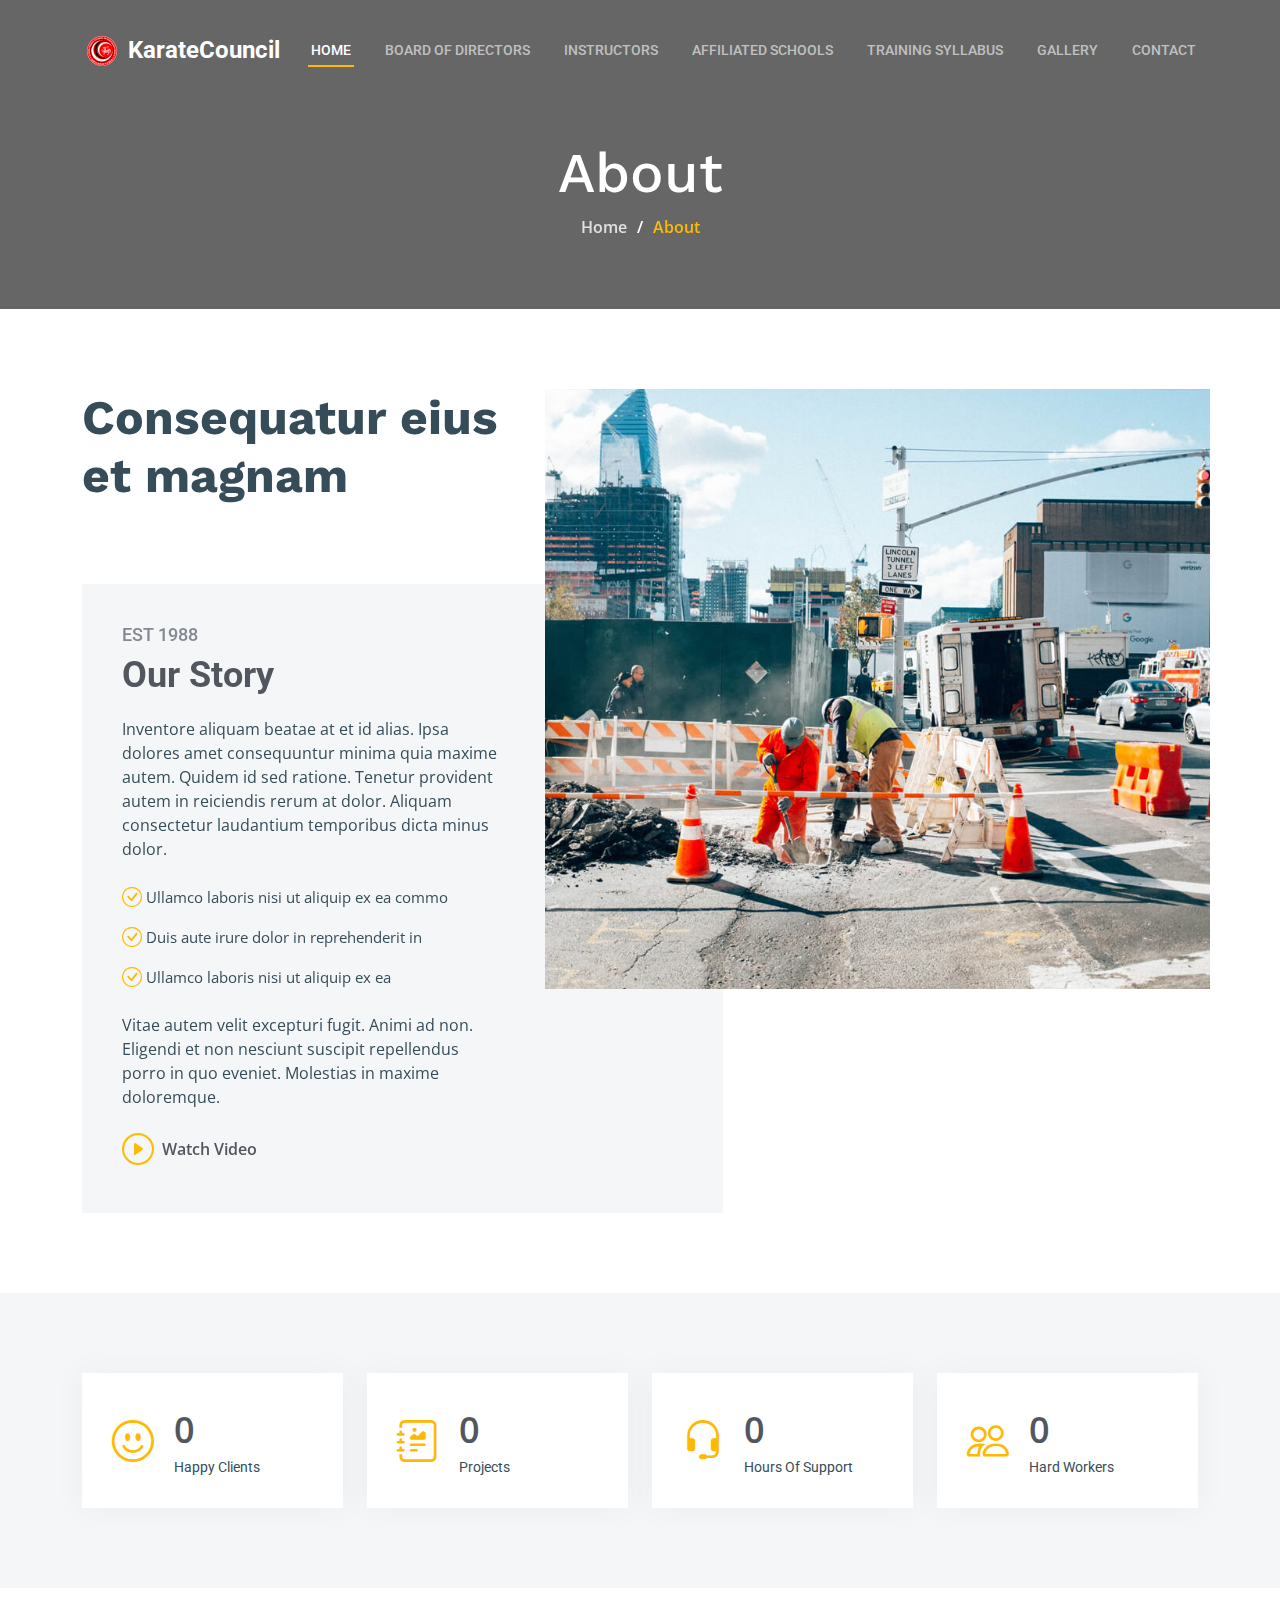
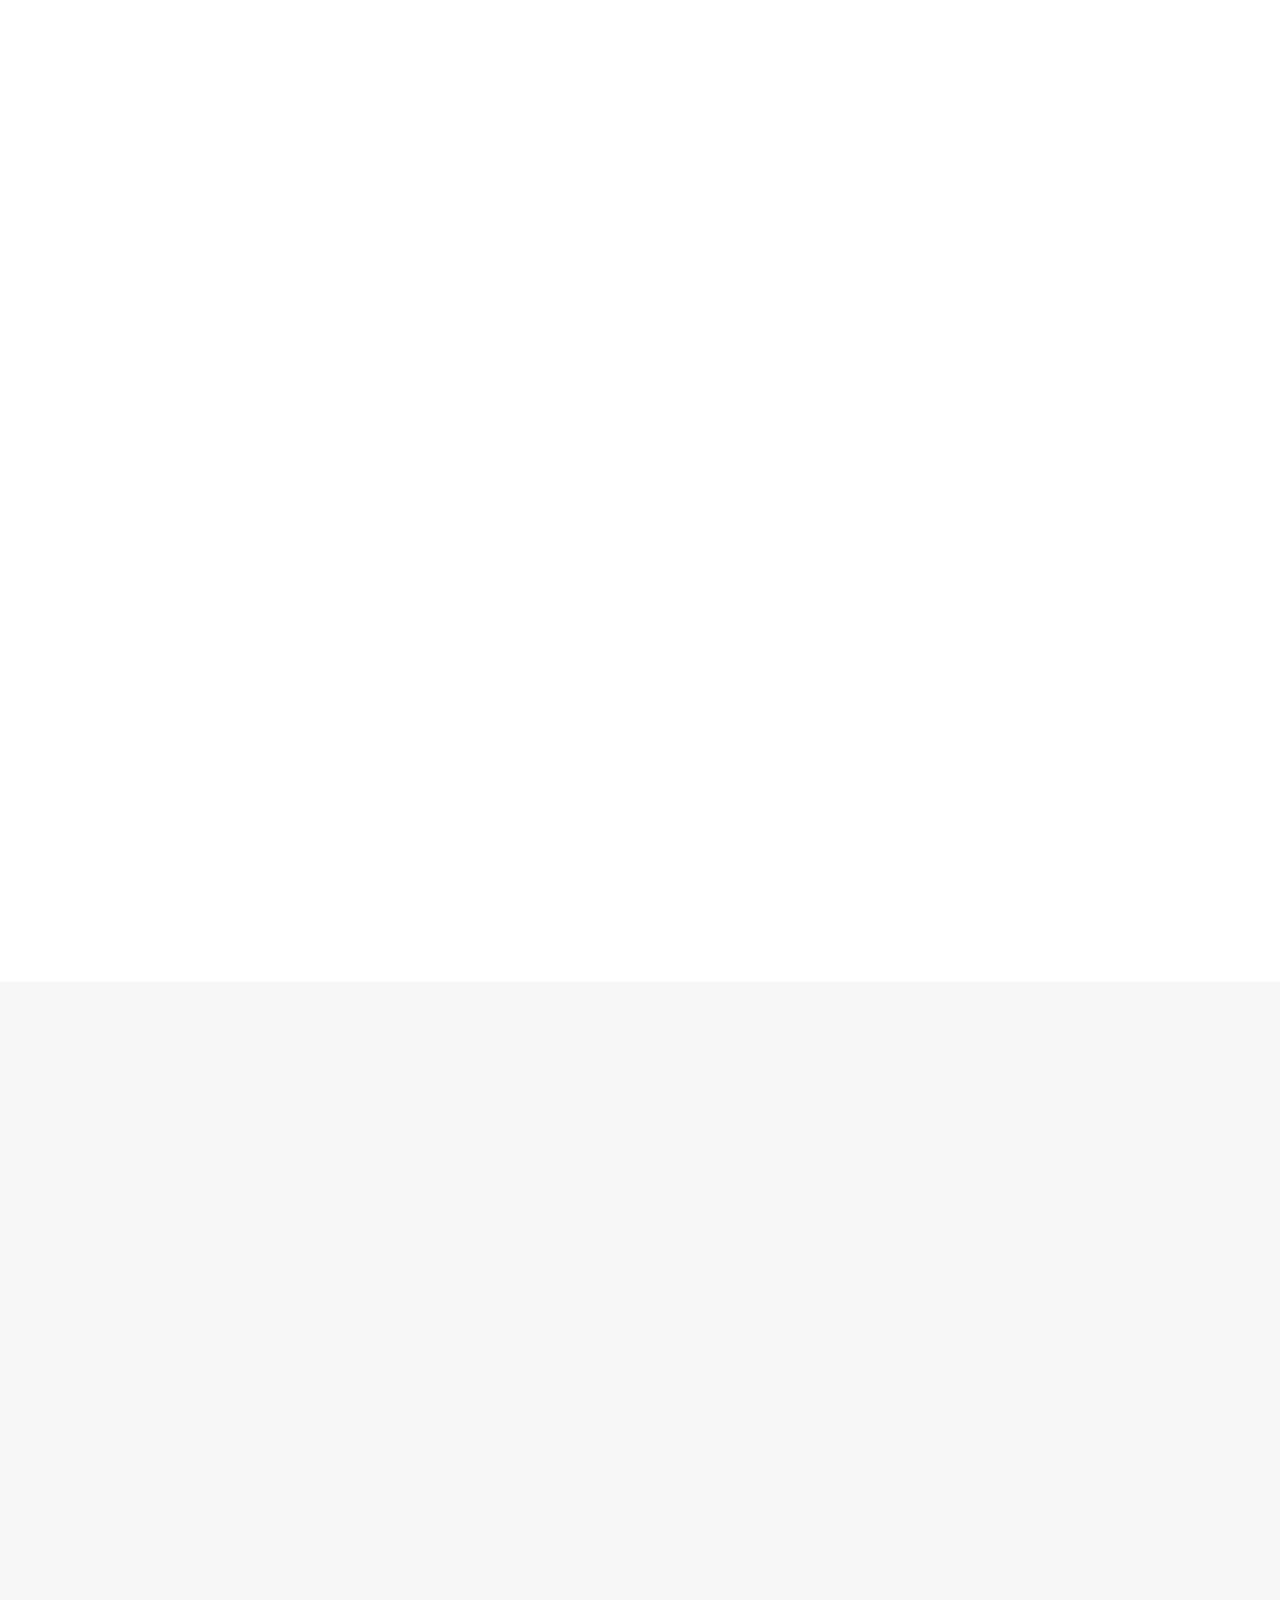
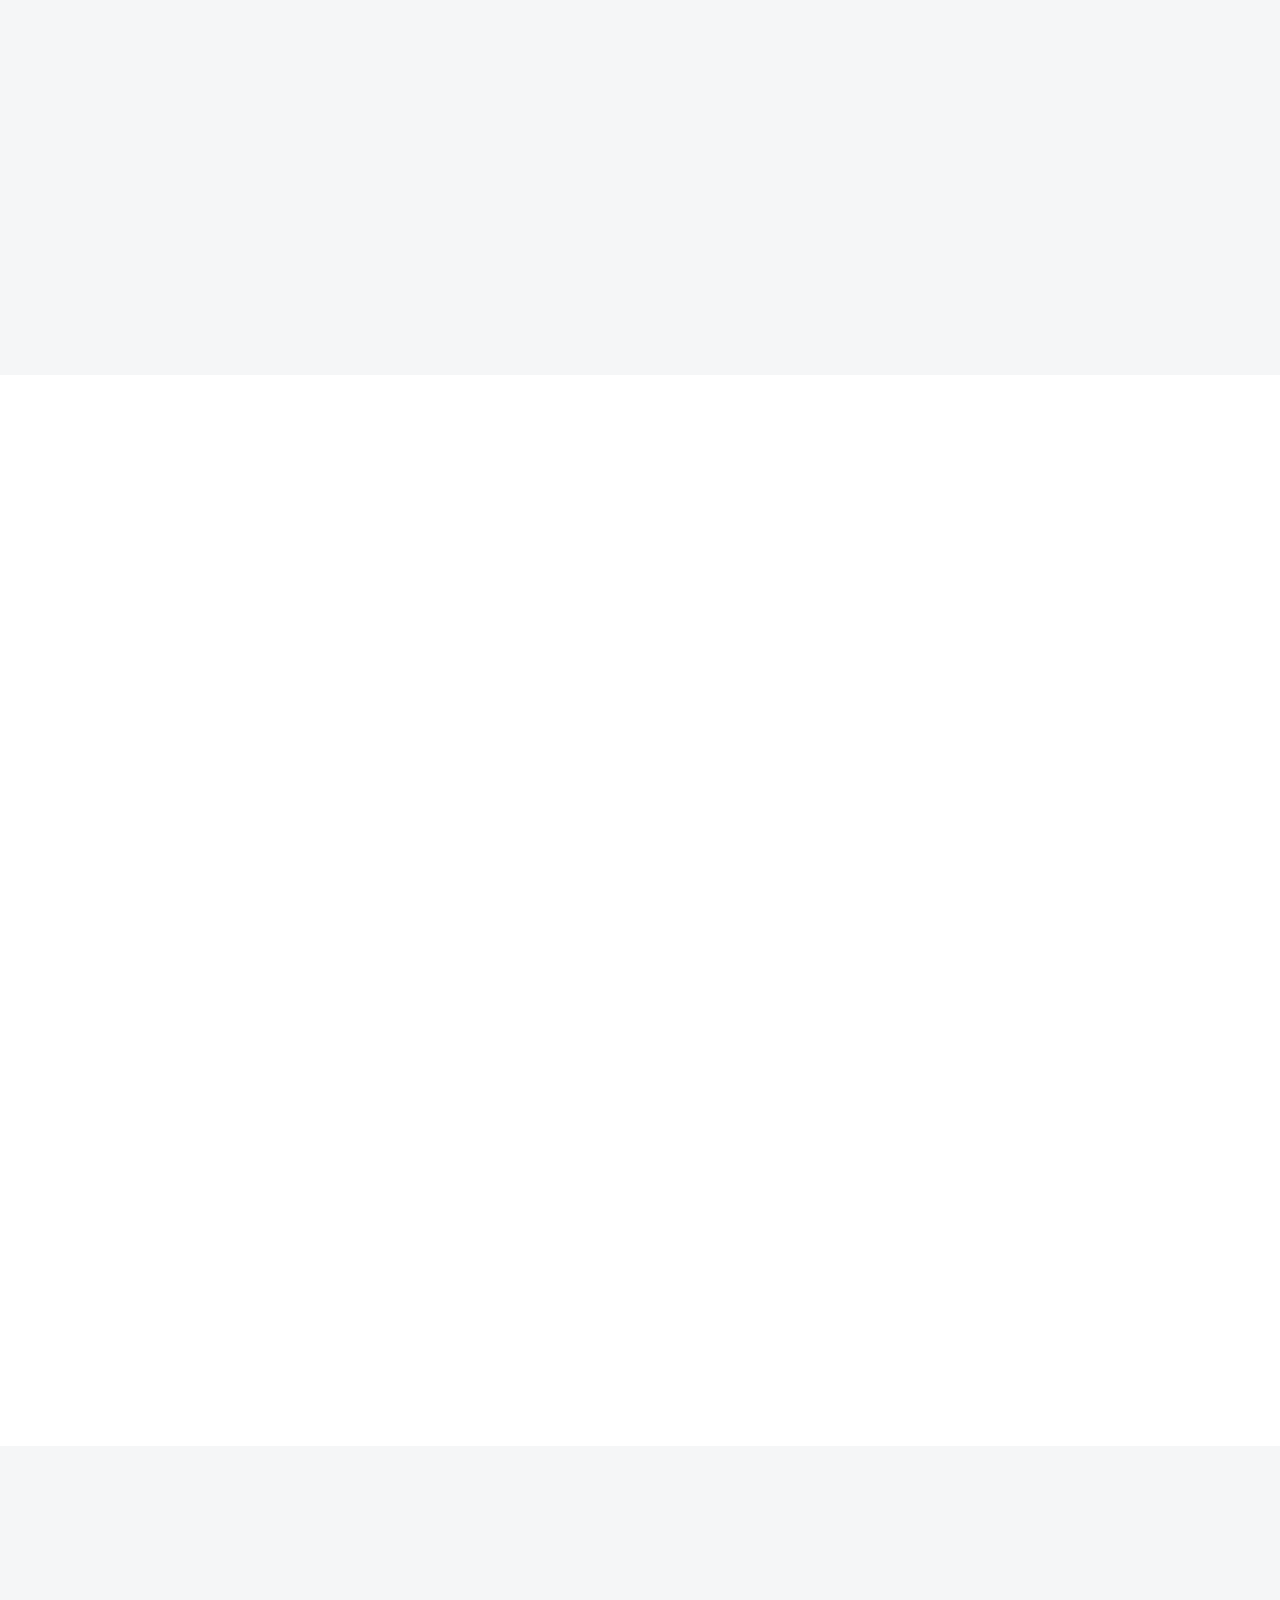
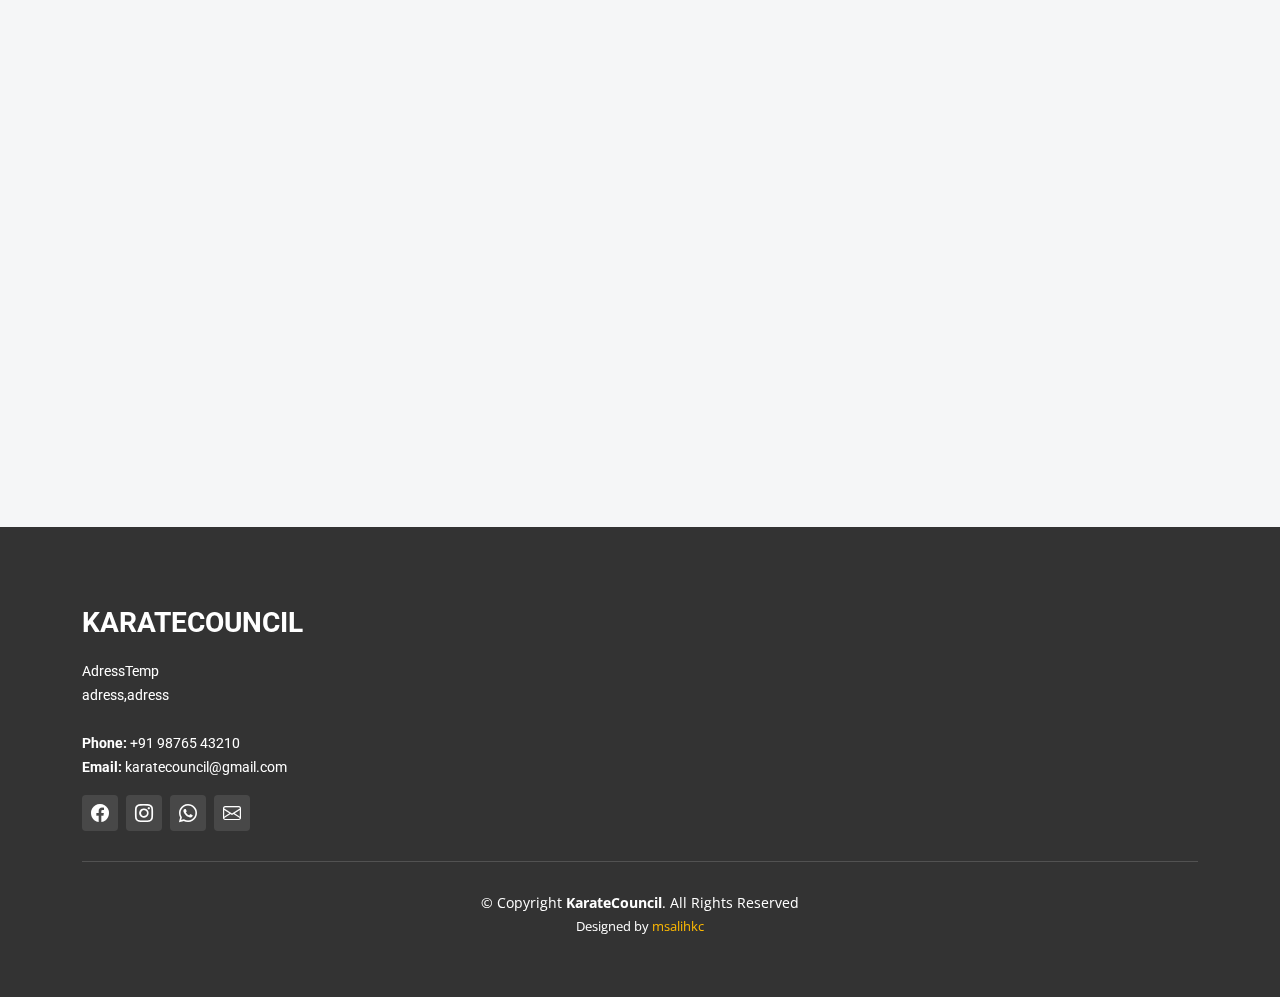
<file: about.html>
<!DOCTYPE html>
<html lang="en">

<head>
  <meta charset="utf-8">
  <meta content="width=device-width, initial-scale=1.0" name="viewport">

  <title>KarateCouncil Bootstrap Template - About</title>
  <meta content="" name="description">
  <meta content="" name="keywords">

  <!-- Favicons -->
  <link href="assets/img/shotokan_logo.png" rel="">
  <link href="assets/img/shotokan_logo.png" rel="">

  <!-- Google Fonts -->
  <link rel="preconnect" href="https://fonts.googleapis.com">
  <link rel="preconnect" href="https://fonts.gstatic.com" crossorigin>
  <link href="https://fonts.googleapis.com/css2?family=Open+Sans:ital,wght@0,300;0,400;0,500;0,600;0,700;1,300;1,400;1,600;1,700&family=Roboto:ital,wght@0,300;0,400;0,500;0,600;0,700;1,300;1,400;1,500;1,600;1,700&family=Work+Sans:ital,wght@0,300;0,400;0,500;0,600;0,700;1,300;1,400;1,500;1,600;1,700&display=swap" rel="stylesheet">

  <!-- Vendor CSS Files -->
  <link href="assets/vendor/bootstrap/css/bootstrap.min.css" rel="stylesheet">
  <link href="assets/vendor/bootstrap-icons/bootstrap-icons.css" rel="stylesheet">
  <link href="assets/vendor/fontawesome-free/css/all.min.css" rel="stylesheet">
  <link href="assets/vendor/aos/aos.css" rel="stylesheet">
  <link href="assets/vendor/glightbox/css/glightbox.min.css" rel="stylesheet">
  <link href="assets/vendor/swiper/swiper-bundle.min.css" rel="stylesheet">

  <!-- Template Main CSS File -->
  <link href="assets/css/main.css" rel="stylesheet">

</head>

<body>

  <!-- ======= Header ======= -->
  <header id="header" class="header d-flex align-items-center">
    <div class="container-fluid container-xl d-flex align-items-center justify-content-between">

      <a href="index.html" class="logo d-flex align-items-center">
        <!--to use an image logo -->
        <img src="assets/img/shotokan_logo.png" alt="">
        <h1>KarateCouncil</h1>
      </a>

      <i class="mobile-nav-toggle mobile-nav-show bi bi-list"></i>
      <i class="mobile-nav-toggle mobile-nav-hide d-none bi bi-x"></i>
      <nav id="navbar" class="navbar">
        <ul>
          <li><a href="index.html" class="active">Home</a></li>
          <li><a href="services.html">Board of Directors</a></li>
          <li><a href="projects.html">Instructors</a></li>
          <li><a href="blog.html">Affiliated Schools</a></li>
          <li><a href="blog.html">Training Syllabus</a></li>
          <li><a href="contact.html">Gallery</a></li>
          <li><a href="contact.html">Contact</a></li>
        </ul>
      </nav><!-- .navbar -->

    </div>
  </header><!-- End Header -->

  <main id="main">

    <!-- ======= Breadcrumbs ======= -->
    <div class="breadcrumbs d-flex align-items-center" style="background-image: url('https://cdn.thecoolist.com/wp-content/uploads/2022/01/Types-of-Martial-Arts.png');">
      <div class="container position-relative d-flex flex-column align-items-center" data-aos="fade">

        <h2>About</h2>
        <ol>
          <li><a href="index.html">Home</a></li>
          <li>About</li>
        </ol>

      </div>
    </div><!-- End Breadcrumbs -->

    <!-- ======= About Section ======= -->
    <section id="about" class="about">
      <div class="container" data-aos="fade-up">

        <div class="row position-relative">

          <div class="col-lg-7 about-img" style="background-image: url(assets/img/about.jpg);"></div>

          <div class="col-lg-7">
            <h2>Consequatur eius et magnam</h2>
            <div class="our-story">
              <h4>Est 1988</h4>
              <h3>Our Story</h3>
              <p>Inventore aliquam beatae at et id alias. Ipsa dolores amet consequuntur minima quia maxime autem. Quidem id sed ratione. Tenetur provident autem in reiciendis rerum at dolor. Aliquam consectetur laudantium temporibus dicta minus dolor.</p>
              <ul>
                <li><i class="bi bi-check-circle"></i> <span>Ullamco laboris nisi ut aliquip ex ea commo</span></li>
                <li><i class="bi bi-check-circle"></i> <span>Duis aute irure dolor in reprehenderit in</span></li>
                <li><i class="bi bi-check-circle"></i> <span>Ullamco laboris nisi ut aliquip ex ea</span></li>
              </ul>
              <p>Vitae autem velit excepturi fugit. Animi ad non. Eligendi et non nesciunt suscipit repellendus porro in quo eveniet. Molestias in maxime doloremque.</p>

              <div class="watch-video d-flex align-items-center position-relative">
                <i class="bi bi-play-circle"></i>
                <a href="https://www.youtube.com/watch?v=LXb3EKWsInQ" class="glightbox stretched-link">Watch Video</a>
              </div>
            </div>
          </div>

        </div>

      </div>
    </section>
    <!-- End About Section -->

    <!-- ======= Stats Counter Section ======= -->
    <section id="stats-counter" class="stats-counter section-bg">
      <div class="container">

        <div class="row gy-4">

          <div class="col-lg-3 col-md-6">
            <div class="stats-item d-flex align-items-center w-100 h-100">
              <i class="bi bi-emoji-smile color-blue flex-shrink-0"></i>
              <div>
                <span data-purecounter-start="0" data-purecounter-end="232" data-purecounter-duration="1" class="purecounter"></span>
                <p>Happy Clients</p>
              </div>
            </div>
          </div><!-- End Stats Item -->

          <div class="col-lg-3 col-md-6">
            <div class="stats-item d-flex align-items-center w-100 h-100">
              <i class="bi bi-journal-richtext color-orange flex-shrink-0"></i>
              <div>
                <span data-purecounter-start="0" data-purecounter-end="521" data-purecounter-duration="1" class="purecounter"></span>
                <p>Projects</p>
              </div>
            </div>
          </div><!-- End Stats Item -->

          <div class="col-lg-3 col-md-6">
            <div class="stats-item d-flex align-items-center w-100 h-100">
              <i class="bi bi-headset color-green flex-shrink-0"></i>
              <div>
                <span data-purecounter-start="0" data-purecounter-end="1463" data-purecounter-duration="1" class="purecounter"></span>
                <p>Hours Of Support</p>
              </div>
            </div>
          </div><!-- End Stats Item -->

          <div class="col-lg-3 col-md-6">
            <div class="stats-item d-flex align-items-center w-100 h-100">
              <i class="bi bi-people color-pink flex-shrink-0"></i>
              <div>
                <span data-purecounter-start="0" data-purecounter-end="15" data-purecounter-duration="1" class="purecounter"></span>
                <p>Hard Workers</p>
              </div>
            </div>
          </div><!-- End Stats Item -->

        </div>

      </div>
    </section><!-- End Stats Counter Section -->

    <!-- ======= Alt Services Section ======= -->
    <section id="alt-services" class="alt-services">
      <div class="container" data-aos="fade-up">

        <div class="row justify-content-around gy-4">
          <div class="col-lg-6 img-bg" style="background-image: url(assets/img/alt-services.jpg);" data-aos="zoom-in" data-aos-delay="100"></div>

          <div class="col-lg-5 d-flex flex-column justify-content-center">
            <h3>Enim quis est voluptatibus aliquid consequatur fugiat</h3>
            <p>Esse voluptas cumque vel exercitationem. Reiciendis est hic accusamus. Non ipsam et sed minima temporibus laudantium. Soluta voluptate sed facere corporis dolores excepturi</p>

            <div class="icon-box d-flex position-relative" data-aos="fade-up" data-aos-delay="100">
              <i class="bi bi-easel flex-shrink-0"></i>
              <div>
                <h4><a href="" class="stretched-link">Lorem Ipsum</a></h4>
                <p>Voluptatum deleniti atque corrupti quos dolores et quas molestias excepturi sint occaecati cupiditate non provident</p>
              </div>
            </div><!-- End Icon Box -->

            <div class="icon-box d-flex position-relative" data-aos="fade-up" data-aos-delay="200">
              <i class="bi bi-patch-check flex-shrink-0"></i>
              <div>
                <h4><a href="" class="stretched-link">Nemo Enim</a></h4>
                <p>At vero eos et accusamus et iusto odio dignissimos ducimus qui blanditiis praesentium voluptatum deleniti atque</p>
              </div>
            </div><!-- End Icon Box -->

            <div class="icon-box d-flex position-relative" data-aos="fade-up" data-aos-delay="300">
              <i class="bi bi-brightness-high flex-shrink-0"></i>
              <div>
                <h4><a href="" class="stretched-link">Dine Pad</a></h4>
                <p>Explicabo est voluptatum asperiores consequatur magnam. Et veritatis odit. Sunt aut deserunt minus aut eligendi omnis</p>
              </div>
            </div><!-- End Icon Box -->

            <div class="icon-box d-flex position-relative" data-aos="fade-up" data-aos-delay="400">
              <i class="bi bi-brightness-high flex-shrink-0"></i>
              <div>
                <h4><a href="" class="stretched-link">Tride clov</a></h4>
                <p>Est voluptatem labore deleniti quis a delectus et. Saepe dolorem libero sit non aspernatur odit amet. Et eligendi</p>
              </div>
            </div><!-- End Icon Box -->

          </div>
        </div>

      </div>
    </section><!-- End Alt Services Section -->

    <!-- ======= Alt Services Section 2 ======= -->
    <section id="alt-services-2" class="alt-services section-bg">
      <div class="container" data-aos="fade-up">

        <div class="row justify-content-around gy-4">
          <div class="col-lg-5 d-flex flex-column justify-content-center">
            <h3>Non quasi officia eum nobis et rerum epudiandae rem voluptatem</h3>
            <p>Maxime quia dolorum alias perspiciatis. Earum voluptatem sint at non. Ducimus maxime minima iste magni sit praesentium assumenda minus. Amet rerum saepe tempora vero.</p>

            <div class="icon-box d-flex position-relative" data-aos="fade-up" data-aos-delay="100">
              <i class="bi bi-easel flex-shrink-0"></i>
              <div>
                <h4><a href="" class="stretched-link">Lorem Ipsum</a></h4>
                <p>Voluptatum deleniti atque corrupti quos dolores et quas molestias excepturi sint occaecati cupiditate non provident</p>
              </div>
            </div><!-- End Icon Box -->

            <div class="icon-box d-flex position-relative" data-aos="fade-up" data-aos-delay="200">
              <i class="bi bi-patch-check flex-shrink-0"></i>
              <div>
                <h4><a href="" class="stretched-link">Nemo Enim</a></h4>
                <p>At vero eos et accusamus et iusto odio dignissimos ducimus qui blanditiis praesentium voluptatum deleniti atque</p>
              </div>
            </div><!-- End Icon Box -->

            <div class="icon-box d-flex position-relative" data-aos="fade-up" data-aos-delay="300">
              <i class="bi bi-brightness-high flex-shrink-0"></i>
              <div>
                <h4><a href="" class="stretched-link">Dine Pad</a></h4>
                <p>Explicabo est voluptatum asperiores consequatur magnam. Et veritatis odit. Sunt aut deserunt minus aut eligendi omnis</p>
              </div>
            </div><!-- End Icon Box -->

            <div class="icon-box d-flex position-relative" data-aos="fade-up" data-aos-delay="400">
              <i class="bi bi-brightness-high flex-shrink-0"></i>
              <div>
                <h4><a href="" class="stretched-link">Tride clov</a></h4>
                <p>Est voluptatem labore deleniti quis a delectus et. Saepe dolorem libero sit non aspernatur odit amet. Et eligendi</p>
              </div>
            </div><!-- End Icon Box -->
          </div>

          <div class="col-lg-6 img-bg" style="background-image: url(assets/img/alt-services-2.jpg);" data-aos="zoom-in" data-aos-delay="100"></div>
        </div>

      </div>
    </section><!-- End Alt Services Section 2 -->

    <!-- ======= Our Team Section ======= -->
    <section id="team" class="team">
      <div class="container" data-aos="fade-up">

        <div class="section-header">
          <h2>Our Team</h2>
          <p>Aperiam dolorum et et wuia molestias qui eveniet numquam nihil porro incidunt dolores placeat sunt id nobis omnis tiledo stran delop</p>
        </div>

        <div class="row gy-5">

          <div class="col-lg-4 col-md-6 member" data-aos="fade-up" data-aos-delay="100">
            <div class="member-img">
              <img src="assets/img/team/team-1.jpg" class="img-fluid" alt="">
              <div class="social">
                <a href="#"><i class="bi bi-twitter"></i></a>
                <a href="#"><i class="bi bi-facebook"></i></a>
                <a href="#"><i class="bi bi-instagram"></i></a>
                <a href="#"><i class="bi bi-linkedin"></i></a>
              </div>
            </div>
            <div class="member-info text-center">
              <h4>Walter White</h4>
              <span>Chief Executive Officer</span>
              <p>Aliquam iure quaerat voluptatem praesentium possimus unde laudantium vel dolorum distinctio dire flow</p>
            </div>
          </div><!-- End Team Member -->

          <div class="col-lg-4 col-md-6 member" data-aos="fade-up" data-aos-delay="200">
            <div class="member-img">
              <img src="assets/img/team/team-2.jpg" class="img-fluid" alt="">
              <div class="social">
                <a href="#"><i class="bi bi-twitter"></i></a>
                <a href="#"><i class="bi bi-facebook"></i></a>
                <a href="#"><i class="bi bi-instagram"></i></a>
                <a href="#"><i class="bi bi-linkedin"></i></a>
              </div>
            </div>
            <div class="member-info text-center">
              <h4>Sarah Jhonson</h4>
              <span>Product Manager</span>
              <p>Labore ipsam sit consequatur exercitationem rerum laboriosam laudantium aut quod dolores exercitationem ut</p>
            </div>
          </div><!-- End Team Member -->

          <div class="col-lg-4 col-md-6 member" data-aos="fade-up" data-aos-delay="300">
            <div class="member-img">
              <img src="assets/img/team/team-3.jpg" class="img-fluid" alt="">
              <div class="social">
                <a href="#"><i class="bi bi-twitter"></i></a>
                <a href="#"><i class="bi bi-facebook"></i></a>
                <a href="#"><i class="bi bi-instagram"></i></a>
                <a href="#"><i class="bi bi-linkedin"></i></a>
              </div>
            </div>
            <div class="member-info text-center">
              <h4>William Anderson</h4>
              <span>CTO</span>
              <p>Illum minima ea autem doloremque ipsum quidem quas aspernatur modi ut praesentium vel tque sed facilis at qui</p>
            </div>
          </div><!-- End Team Member -->

          <div class="col-lg-4 col-md-6 member" data-aos="fade-up" data-aos-delay="400">
            <div class="member-img">
              <img src="assets/img/team/team-4.jpg" class="img-fluid" alt="">
              <div class="social">
                <a href="#"><i class="bi bi-twitter"></i></a>
                <a href="#"><i class="bi bi-facebook"></i></a>
                <a href="#"><i class="bi bi-instagram"></i></a>
                <a href="#"><i class="bi bi-linkedin"></i></a>
              </div>
            </div>
            <div class="member-info text-center">
              <h4>Amanda Jepson</h4>
              <span>Accountant</span>
              <p>Magni voluptatem accusamus assumenda cum nisi aut qui dolorem voluptate sed et veniam quasi quam consectetur</p>
            </div>
          </div><!-- End Team Member -->

          <div class="col-lg-4 col-md-6 member" data-aos="fade-up" data-aos-delay="500">
            <div class="member-img">
              <img src="assets/img/team/team-5.jpg" class="img-fluid" alt="">
              <div class="social">
                <a href="#"><i class="bi bi-twitter"></i></a>
                <a href="#"><i class="bi bi-facebook"></i></a>
                <a href="#"><i class="bi bi-instagram"></i></a>
                <a href="#"><i class="bi bi-linkedin"></i></a>
              </div>
            </div>
            <div class="member-info text-center">
              <h4>Brian Doe</h4>
              <span>Marketing</span>
              <p>Qui consequuntur quos accusamus magnam quo est molestiae eius laboriosam sunt doloribus quia impedit laborum velit</p>
            </div>
          </div><!-- End Team Member -->

          <div class="col-lg-4 col-md-6 member" data-aos="fade-up" data-aos-delay="600">
            <div class="member-img">
              <img src="assets/img/team/team-6.jpg" class="img-fluid" alt="">
              <div class="social">
                <a href="#"><i class="bi bi-twitter"></i></a>
                <a href="#"><i class="bi bi-facebook"></i></a>
                <a href="#"><i class="bi bi-instagram"></i></a>
                <a href="#"><i class="bi bi-linkedin"></i></a>
              </div>
            </div>
            <div class="member-info text-center">
              <h4>Josepha Palas</h4>
              <span>Operation</span>
              <p>Sint sint eveniet explicabo amet consequatur nesciunt error enim rerum earum et omnis fugit eligendi cupiditate vel</p>
            </div>
          </div><!-- End Team Member -->

        </div>

      </div>
    </section><!-- End Our Team Section -->

    <!-- ======= Testimonials Section ======= -->
    <section id="testimonials" class="testimonials section-bg">
      <div class="container" data-aos="fade-up">

        <div class="section-header">
          <h2>Testimonials</h2>
          <p>Quam sed id excepturi ccusantium dolorem ut quis dolores nisi llum nostrum enim velit qui ut et autem uia reprehenderit sunt deleniti</p>
        </div>

        <div class="slides-2 swiper">
          <div class="swiper-wrapper">

            <div class="swiper-slide">
              <div class="testimonial-wrap">
                <div class="testimonial-item">
                  <img src="assets/img/testimonials/testimonials-1.jpg" class="testimonial-img" alt="">
                  <h3>Saul Goodman</h3>
                  <h4>Ceo &amp; Founder</h4>
                  <div class="stars">
                    <i class="bi bi-star-fill"></i><i class="bi bi-star-fill"></i><i class="bi bi-star-fill"></i><i class="bi bi-star-fill"></i><i class="bi bi-star-fill"></i>
                  </div>
                  <p>
                    <i class="bi bi-quote quote-icon-left"></i>
                    Proin iaculis purus consequat sem cure digni ssim donec porttitora entum suscipit rhoncus. Accusantium quam, ultricies eget id, aliquam eget nibh et. Maecen aliquam, risus at semper.
                    <i class="bi bi-quote quote-icon-right"></i>
                  </p>
                </div>
              </div>
            </div><!-- End testimonial item -->

            <div class="swiper-slide">
              <div class="testimonial-wrap">
                <div class="testimonial-item">
                  <img src="assets/img/testimonials/testimonials-2.jpg" class="testimonial-img" alt="">
                  <h3>Sara Wilsson</h3>
                  <h4>Designer</h4>
                  <div class="stars">
                    <i class="bi bi-star-fill"></i><i class="bi bi-star-fill"></i><i class="bi bi-star-fill"></i><i class="bi bi-star-fill"></i><i class="bi bi-star-fill"></i>
                  </div>
                  <p>
                    <i class="bi bi-quote quote-icon-left"></i>
                    Export tempor illum tamen malis malis eram quae irure esse labore quem cillum quid cillum eram malis quorum velit fore eram velit sunt aliqua noster fugiat irure amet legam anim culpa.
                    <i class="bi bi-quote quote-icon-right"></i>
                  </p>
                </div>
              </div>
            </div><!-- End testimonial item -->

            <div class="swiper-slide">
              <div class="testimonial-wrap">
                <div class="testimonial-item">
                  <img src="assets/img/testimonials/testimonials-3.jpg" class="testimonial-img" alt="">
                  <h3>Jena Karlis</h3>
                  <h4>Store Owner</h4>
                  <div class="stars">
                    <i class="bi bi-star-fill"></i><i class="bi bi-star-fill"></i><i class="bi bi-star-fill"></i><i class="bi bi-star-fill"></i><i class="bi bi-star-fill"></i>
                  </div>
                  <p>
                    <i class="bi bi-quote quote-icon-left"></i>
                    Enim nisi quem export duis labore cillum quae magna enim sint quorum nulla quem veniam duis minim tempor labore quem eram duis noster aute amet eram fore quis sint minim.
                    <i class="bi bi-quote quote-icon-right"></i>
                  </p>
                </div>
              </div>
            </div><!-- End testimonial item -->

            <div class="swiper-slide">
              <div class="testimonial-wrap">
                <div class="testimonial-item">
                  <img src="assets/img/testimonials/testimonials-4.jpg" class="testimonial-img" alt="">
                  <h3>Matt Brandon</h3>
                  <h4>Freelancer</h4>
                  <div class="stars">
                    <i class="bi bi-star-fill"></i><i class="bi bi-star-fill"></i><i class="bi bi-star-fill"></i><i class="bi bi-star-fill"></i><i class="bi bi-star-fill"></i>
                  </div>
                  <p>
                    <i class="bi bi-quote quote-icon-left"></i>
                    Fugiat enim eram quae cillum dolore dolor amet nulla culpa multos export minim fugiat minim velit minim dolor enim duis veniam ipsum anim magna sunt elit fore quem dolore labore illum veniam.
                    <i class="bi bi-quote quote-icon-right"></i>
                  </p>
                </div>
              </div>
            </div><!-- End testimonial item -->

            <div class="swiper-slide">
              <div class="testimonial-wrap">
                <div class="testimonial-item">
                  <img src="assets/img/testimonials/testimonials-5.jpg" class="testimonial-img" alt="">
                  <h3>John Larson</h3>
                  <h4>Entrepreneur</h4>
                  <div class="stars">
                    <i class="bi bi-star-fill"></i><i class="bi bi-star-fill"></i><i class="bi bi-star-fill"></i><i class="bi bi-star-fill"></i><i class="bi bi-star-fill"></i>
                  </div>
                  <p>
                    <i class="bi bi-quote quote-icon-left"></i>
                    Quis quorum aliqua sint quem legam fore sunt eram irure aliqua veniam tempor noster veniam enim culpa labore duis sunt culpa nulla illum cillum fugiat legam esse veniam culpa fore nisi cillum quid.
                    <i class="bi bi-quote quote-icon-right"></i>
                  </p>
                </div>
              </div>
            </div><!-- End testimonial item -->

          </div>
          <div class="swiper-pagination"></div>
        </div>

      </div>
    </section><!-- End Testimonials Section -->

  </main><!-- End #main -->

  <!-- ======= Footer ======= -->
  <footer id="footer" class="footer">

    <div class="footer-content position-relative">
      <div class="container">
        <div class="row">

          <div class="col-lg-4 col-md-6">
            <div class="footer-info">
              <h3>KarateCouncil</h3>
              <p>
                AdressTemp<br>
                adress,adress<br><br>
                <strong>Phone:</strong> +91 98765 43210<br>
                <strong>Email:</strong> karatecouncil@gmail.com<br>
              </p>
              <div class="social-links d-flex mt-3">
                <a href="#" class="d-flex align-items-center justify-content-center"><i class="bi bi-facebook"></i></a>
                <a href="#" class="d-flex align-items-center justify-content-center"><i class="bi bi-instagram"></i></a>
                <a href="#" class="d-flex align-items-center justify-content-center"><i class="bi bi-whatsapp"></i></a>
                <a href="#" class="d-flex align-items-center justify-content-center"><i class="bi bi-envelope"></i></a>
              </div>
            </div>
          </div><!-- End footer info column-->

        </div>
      </div>
    </div>

    <div class="footer-legal text-center position-relative">
      <div class="container">
        <div class="copyright">
          &copy; Copyright <strong><span>KarateCouncil</span></strong>. All Rights Reserved
        </div>
        <div class="credits">
          Designed by <a href="https://www.instagram.com/m____s____k__c/">msalihkc</a>
        </div>
      </div>
    </div>

  </footer>
  <!-- End Footer -->

  <a href="#" class="scroll-top d-flex align-items-center justify-content-center"><i class="bi bi-arrow-up-short"></i></a>

  <div id="preloader"></div>

  <!-- Vendor JS Files -->
  <script src="assets/vendor/bootstrap/js/bootstrap.bundle.min.js"></script>
  <script src="assets/vendor/aos/aos.js"></script>
  <script src="assets/vendor/glightbox/js/glightbox.min.js"></script>
  <script src="assets/vendor/isotope-layout/isotope.pkgd.min.js"></script>
  <script src="assets/vendor/swiper/swiper-bundle.min.js"></script>
  <script src="assets/vendor/purecounter/purecounter_vanilla.js"></script>
  <script src="assets/vendor/php-email-form/validate.js"></script>

  <!-- Template Main JS File -->
  <script src="assets/js/main.js"></script>

</body>

</html>
</file>
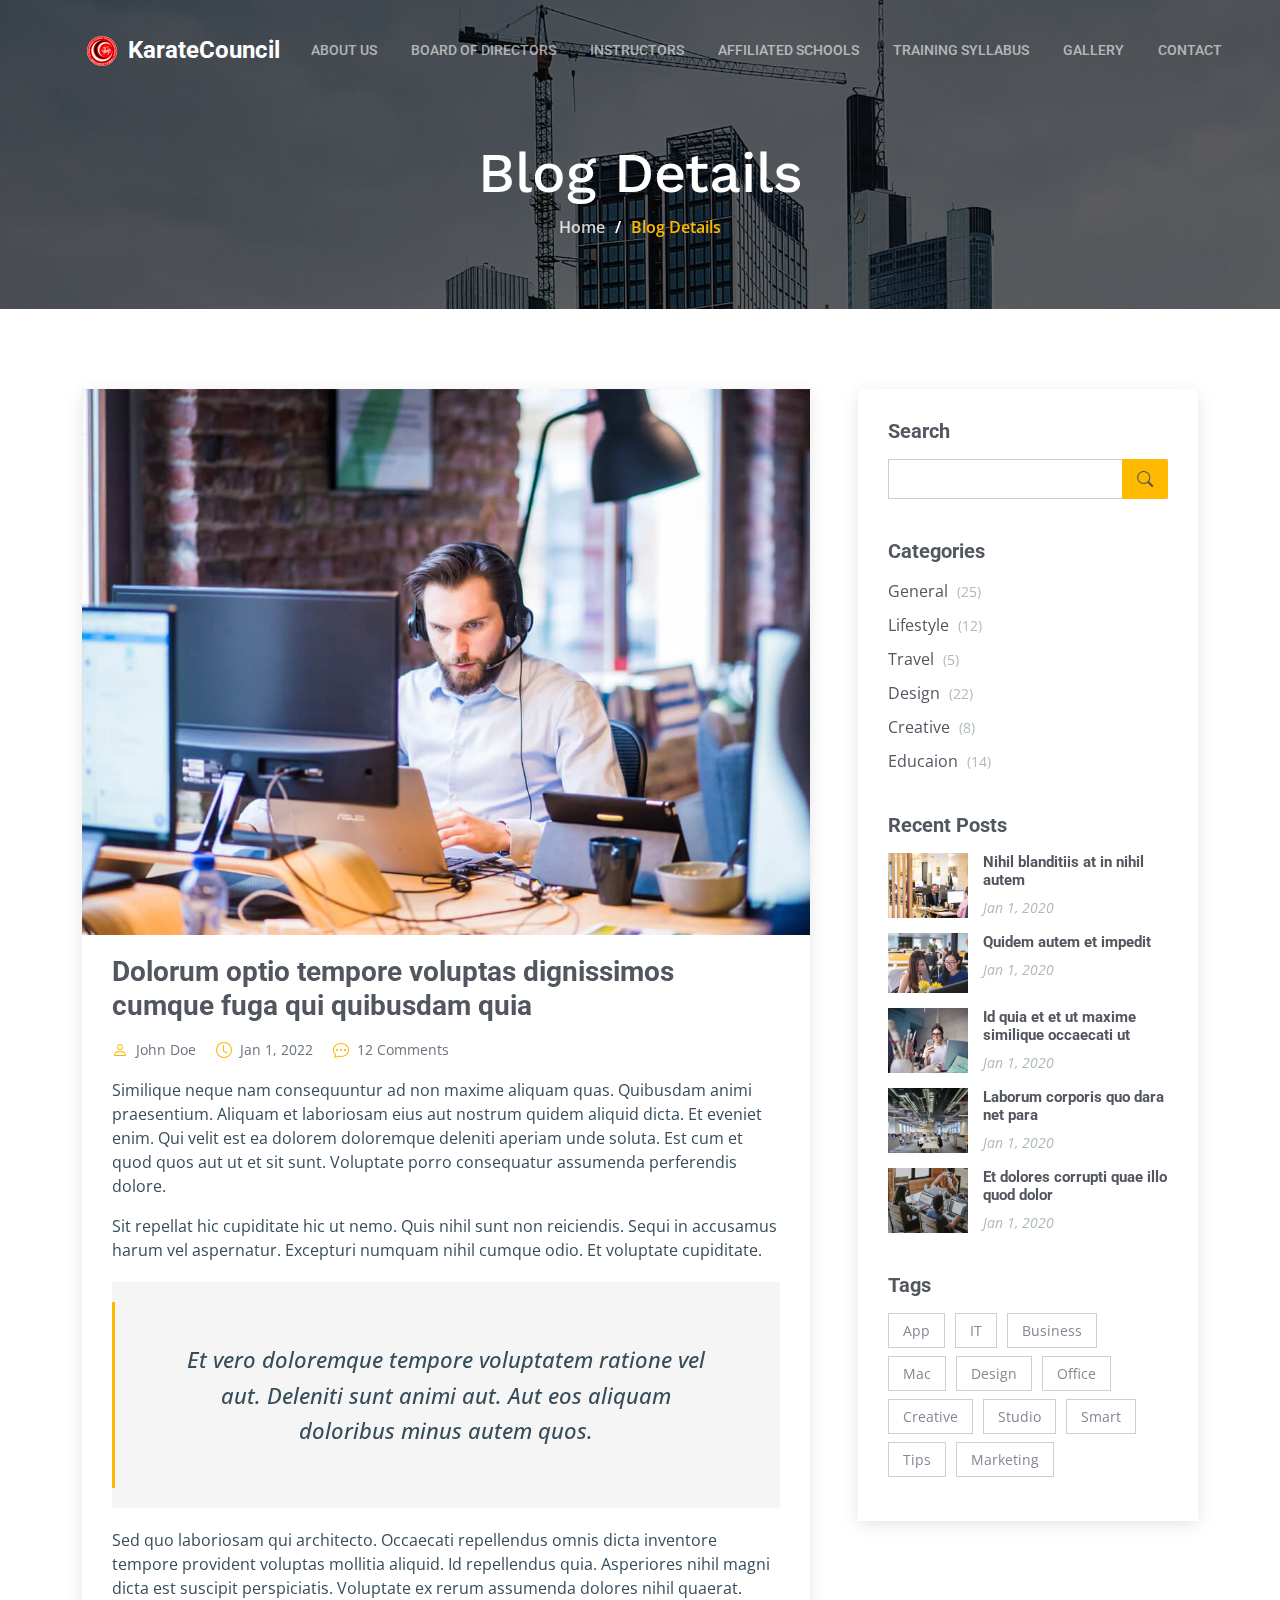
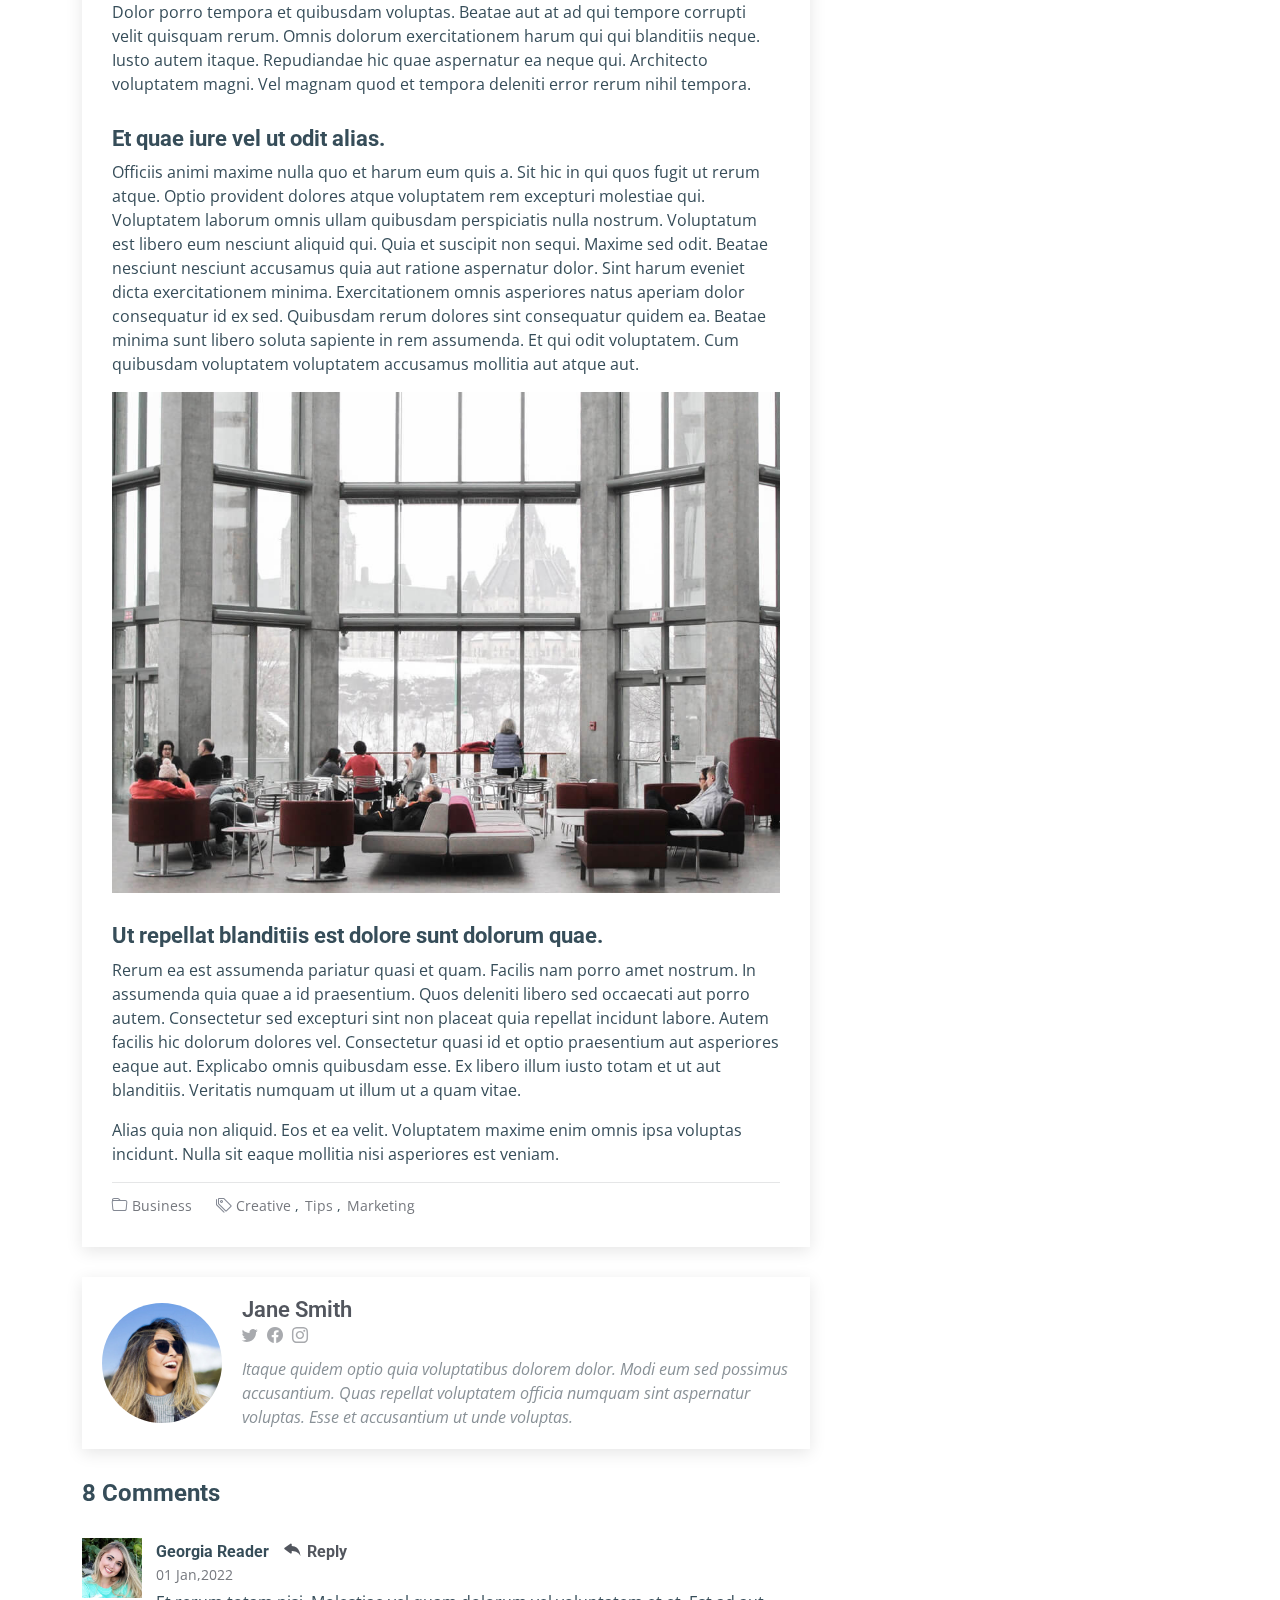
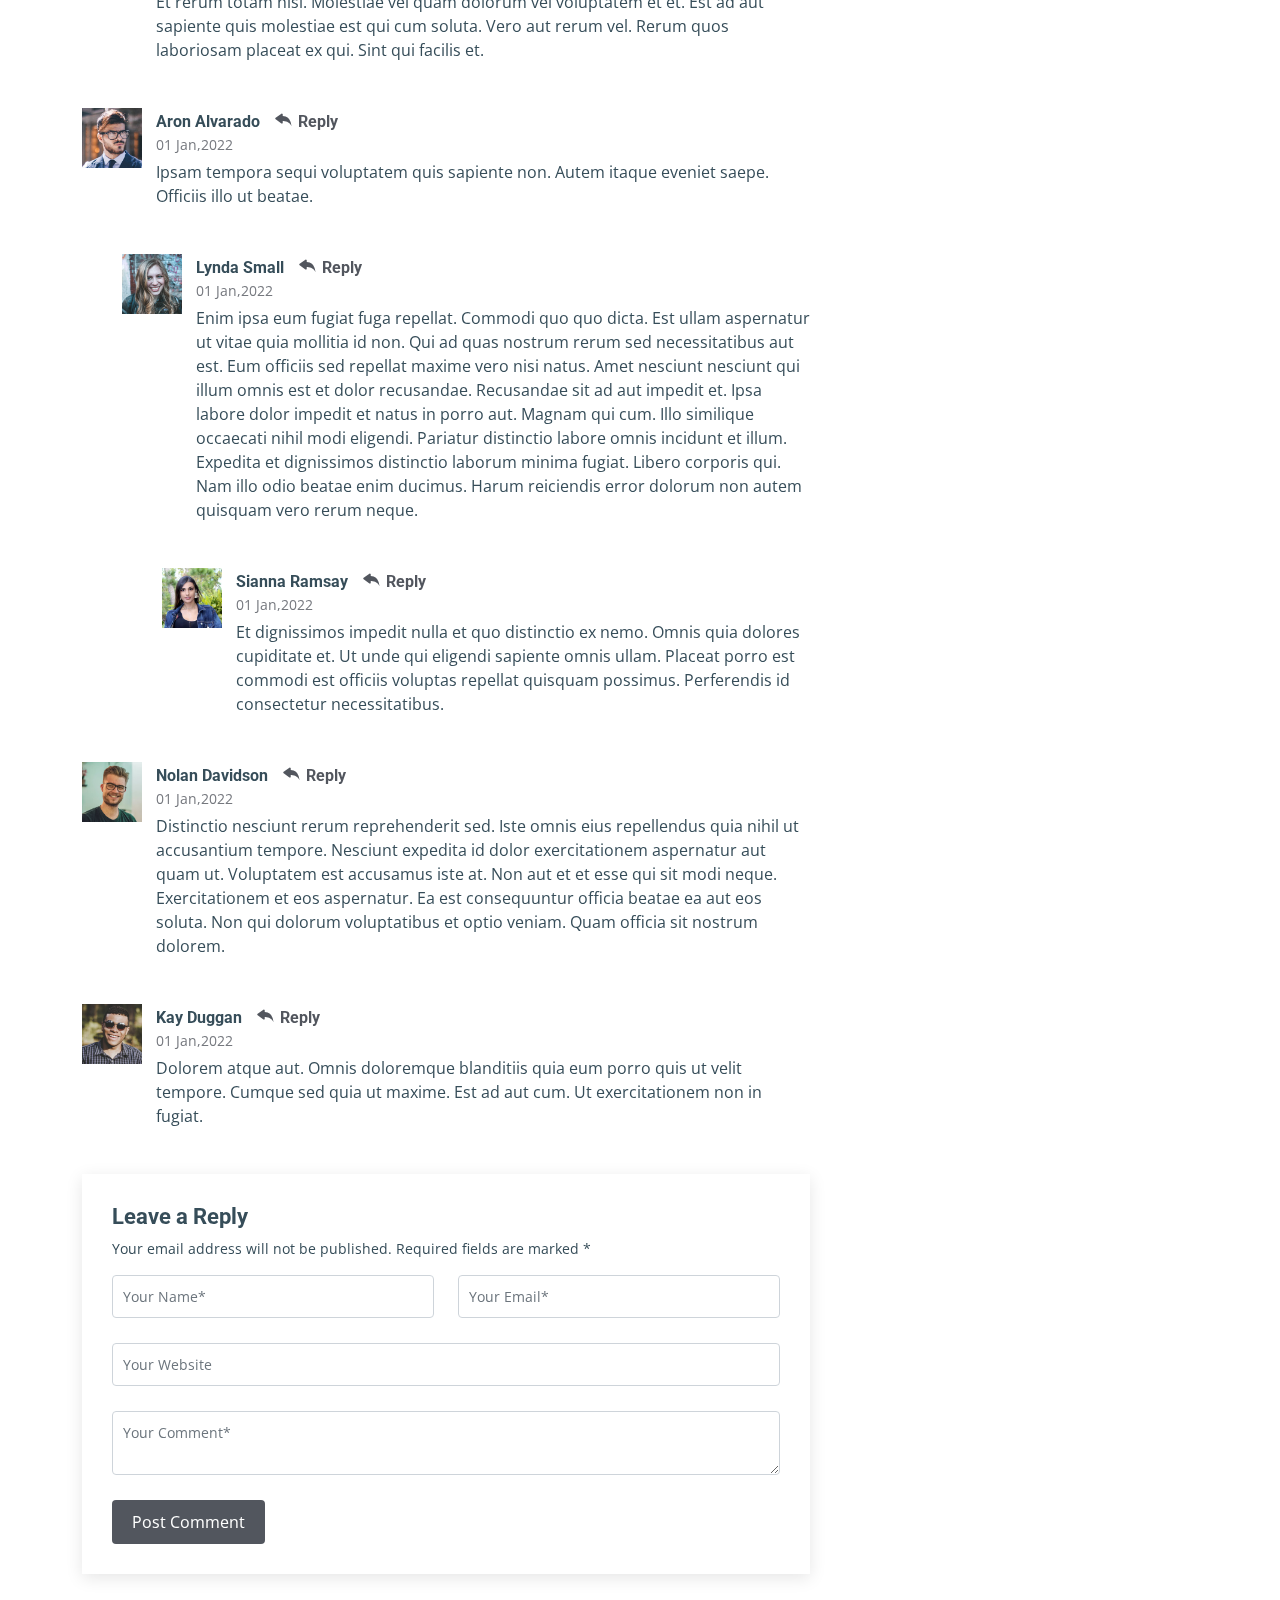
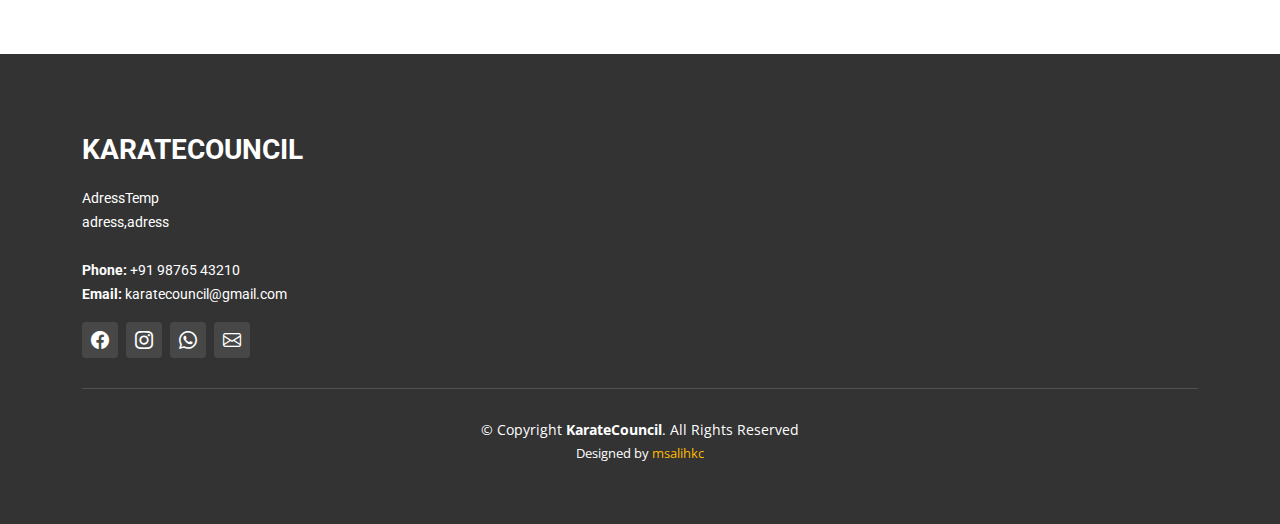
<file: blog-details.html>
<!DOCTYPE html>
<html lang="en">

<head>
  <meta charset="utf-8">
  <meta content="width=device-width, initial-scale=1.0" name="viewport">

  <title>KarateCouncil Bootstrap Template - Blog Details</title>
  <meta content="" name="description">
  <meta content="" name="keywords">

  <!-- Favicons -->
  <link href="assets/img/shotokan_logo.png" rel="">
  <link href="assets/img/shotokan_logo.png" rel="">

  <!-- Google Fonts -->
  <link rel="preconnect" href="https://fonts.googleapis.com">
  <link rel="preconnect" href="https://fonts.gstatic.com" crossorigin>
  <link href="https://fonts.googleapis.com/css2?family=Open+Sans:ital,wght@0,300;0,400;0,500;0,600;0,700;1,300;1,400;1,600;1,700&family=Roboto:ital,wght@0,300;0,400;0,500;0,600;0,700;1,300;1,400;1,500;1,600;1,700&family=Work+Sans:ital,wght@0,300;0,400;0,500;0,600;0,700;1,300;1,400;1,500;1,600;1,700&display=swap" rel="stylesheet">

  <!-- Vendor CSS Files -->
  <link href="assets/vendor/bootstrap/css/bootstrap.min.css" rel="stylesheet">
  <link href="assets/vendor/bootstrap-icons/bootstrap-icons.css" rel="stylesheet">
  <link href="assets/vendor/fontawesome-free/css/all.min.css" rel="stylesheet">
  <link href="assets/vendor/aos/aos.css" rel="stylesheet">
  <link href="assets/vendor/glightbox/css/glightbox.min.css" rel="stylesheet">
  <link href="assets/vendor/swiper/swiper-bundle.min.css" rel="stylesheet">

  <!-- Main CSS File -->
  <link href="assets/css/main.css" rel="stylesheet">

</head>

<body>

  <!-- ======= Header ======= -->
  <header id="header" class="header d-flex align-items-center">
    <div class="container-fluid container-xl d-flex align-items-center justify-content-between">

      <a href="index.html" class="logo d-flex align-items-center">
        <!--to use an image logo -->
        <img src="assets/img/shotokan_logo.png" alt="">
        <h1>KarateCouncil</h1>
      </a>

      <i class="mobile-nav-toggle mobile-nav-show bi bi-list"></i>
      <i class="mobile-nav-toggle mobile-nav-hide d-none bi bi-x"></i>
      <nav id="navbar" class="navbar">
        <ul>
          <!--<li><a href="index.html" class="active">Home</a></li>-->
          <li><a href="about.html">About us</a></li>
          <li><a href="services.html">Board of Directors</a></li>
          <li><a href="projects.html">Instructors</a></li>
          <li><a href="blog.html">Affiliated Schools</a></li>
          <li><a href="blog.html">Training Syllabus</a></li>
          <li><a href="contact.html">Gallery</a></li>
          <li><a href="contact.html">Contact</a></li>
        </ul>
      </nav><!-- .navbar -->

    </div>
  </header><!-- End Header -->

  <main id="main">

    <!-- ======= Breadcrumbs ======= -->
    <div class="breadcrumbs d-flex align-items-center" style="background-image: url('assets/img/breadcrumbs-bg.jpg');">
      <div class="container position-relative d-flex flex-column align-items-center" data-aos="fade">

        <h2>Blog Details</h2>
        <ol>
          <li><a href="index.html">Home</a></li>
          <li>Blog Details</li>
        </ol>

      </div>
    </div><!-- End Breadcrumbs -->

    <!-- ======= Blog Details Section ======= -->
    <section id="blog" class="blog">
      <div class="container" data-aos="fade-up" data-aos-delay="100">

        <div class="row g-5">

          <div class="col-lg-8">

            <article class="blog-details">

              <div class="post-img">
                <img src="assets/img/blog/blog-1.jpg" alt="" class="img-fluid">
              </div>

              <h2 class="title">Dolorum optio tempore voluptas dignissimos cumque fuga qui quibusdam quia</h2>

              <div class="meta-top">
                <ul>
                  <li class="d-flex align-items-center"><i class="bi bi-person"></i> <a href="blog-details.html">John Doe</a></li>
                  <li class="d-flex align-items-center"><i class="bi bi-clock"></i> <a href="blog-details.html"><time datetime="2020-01-01">Jan 1, 2022</time></a></li>
                  <li class="d-flex align-items-center"><i class="bi bi-chat-dots"></i> <a href="blog-details.html">12 Comments</a></li>
                </ul>
              </div><!-- End meta top -->

              <div class="content">
                <p>
                  Similique neque nam consequuntur ad non maxime aliquam quas. Quibusdam animi praesentium. Aliquam et laboriosam eius aut nostrum quidem aliquid dicta.
                  Et eveniet enim. Qui velit est ea dolorem doloremque deleniti aperiam unde soluta. Est cum et quod quos aut ut et sit sunt. Voluptate porro consequatur assumenda perferendis dolore.
                </p>

                <p>
                  Sit repellat hic cupiditate hic ut nemo. Quis nihil sunt non reiciendis. Sequi in accusamus harum vel aspernatur. Excepturi numquam nihil cumque odio. Et voluptate cupiditate.
                </p>

                <blockquote>
                  <p>
                    Et vero doloremque tempore voluptatem ratione vel aut. Deleniti sunt animi aut. Aut eos aliquam doloribus minus autem quos.
                  </p>
                </blockquote>

                <p>
                  Sed quo laboriosam qui architecto. Occaecati repellendus omnis dicta inventore tempore provident voluptas mollitia aliquid. Id repellendus quia. Asperiores nihil magni dicta est suscipit perspiciatis. Voluptate ex rerum assumenda dolores nihil quaerat.
                  Dolor porro tempora et quibusdam voluptas. Beatae aut at ad qui tempore corrupti velit quisquam rerum. Omnis dolorum exercitationem harum qui qui blanditiis neque.
                  Iusto autem itaque. Repudiandae hic quae aspernatur ea neque qui. Architecto voluptatem magni. Vel magnam quod et tempora deleniti error rerum nihil tempora.
                </p>

                <h3>Et quae iure vel ut odit alias.</h3>
                <p>
                  Officiis animi maxime nulla quo et harum eum quis a. Sit hic in qui quos fugit ut rerum atque. Optio provident dolores atque voluptatem rem excepturi molestiae qui. Voluptatem laborum omnis ullam quibusdam perspiciatis nulla nostrum. Voluptatum est libero eum nesciunt aliquid qui.
                  Quia et suscipit non sequi. Maxime sed odit. Beatae nesciunt nesciunt accusamus quia aut ratione aspernatur dolor. Sint harum eveniet dicta exercitationem minima. Exercitationem omnis asperiores natus aperiam dolor consequatur id ex sed. Quibusdam rerum dolores sint consequatur quidem ea.
                  Beatae minima sunt libero soluta sapiente in rem assumenda. Et qui odit voluptatem. Cum quibusdam voluptatem voluptatem accusamus mollitia aut atque aut.
                </p>
                <img src="assets/img/blog/blog-inside-post.jpg" class="img-fluid" alt="">

                <h3>Ut repellat blanditiis est dolore sunt dolorum quae.</h3>
                <p>
                  Rerum ea est assumenda pariatur quasi et quam. Facilis nam porro amet nostrum. In assumenda quia quae a id praesentium. Quos deleniti libero sed occaecati aut porro autem. Consectetur sed excepturi sint non placeat quia repellat incidunt labore. Autem facilis hic dolorum dolores vel.
                  Consectetur quasi id et optio praesentium aut asperiores eaque aut. Explicabo omnis quibusdam esse. Ex libero illum iusto totam et ut aut blanditiis. Veritatis numquam ut illum ut a quam vitae.
                </p>
                <p>
                  Alias quia non aliquid. Eos et ea velit. Voluptatem maxime enim omnis ipsa voluptas incidunt. Nulla sit eaque mollitia nisi asperiores est veniam.
                </p>

              </div><!-- End post content -->

              <div class="meta-bottom">
                <i class="bi bi-folder"></i>
                <ul class="cats">
                  <li><a href="#">Business</a></li>
                </ul>

                <i class="bi bi-tags"></i>
                <ul class="tags">
                  <li><a href="#">Creative</a></li>
                  <li><a href="#">Tips</a></li>
                  <li><a href="#">Marketing</a></li>
                </ul>
              </div><!-- End meta bottom -->

            </article><!-- End blog post -->

            <div class="post-author d-flex align-items-center">
              <img src="assets/img/blog/blog-author.jpg" class="rounded-circle flex-shrink-0" alt="">
              <div>
                <h4>Jane Smith</h4>
                <div class="social-links">
                  <a href="https://twitters.com/#"><i class="bi bi-twitter"></i></a>
                  <a href="https://facebook.com/#"><i class="bi bi-facebook"></i></a>
                  <a href="https://instagram.com/#"><i class="biu bi-instagram"></i></a>
                </div>
                <p>
                  Itaque quidem optio quia voluptatibus dolorem dolor. Modi eum sed possimus accusantium. Quas repellat voluptatem officia numquam sint aspernatur voluptas. Esse et accusantium ut unde voluptas.
                </p>
              </div>
            </div><!-- End post author -->

            <div class="comments">

              <h4 class="comments-count">8 Comments</h4>

              <div id="comment-1" class="comment">
                <div class="d-flex">
                  <div class="comment-img"><img src="assets/img/blog/comments-1.jpg" alt=""></div>
                  <div>
                    <h5><a href="">Georgia Reader</a> <a href="#" class="reply"><i class="bi bi-reply-fill"></i> Reply</a></h5>
                    <time datetime="2020-01-01">01 Jan,2022</time>
                    <p>
                      Et rerum totam nisi. Molestiae vel quam dolorum vel voluptatem et et. Est ad aut sapiente quis molestiae est qui cum soluta.
                      Vero aut rerum vel. Rerum quos laboriosam placeat ex qui. Sint qui facilis et.
                    </p>
                  </div>
                </div>
              </div><!-- End comment #1 -->

              <div id="comment-2" class="comment">
                <div class="d-flex">
                  <div class="comment-img"><img src="assets/img/blog/comments-2.jpg" alt=""></div>
                  <div>
                    <h5><a href="">Aron Alvarado</a> <a href="#" class="reply"><i class="bi bi-reply-fill"></i> Reply</a></h5>
                    <time datetime="2020-01-01">01 Jan,2022</time>
                    <p>
                      Ipsam tempora sequi voluptatem quis sapiente non. Autem itaque eveniet saepe. Officiis illo ut beatae.
                    </p>
                  </div>
                </div>

                <div id="comment-reply-1" class="comment comment-reply">
                  <div class="d-flex">
                    <div class="comment-img"><img src="assets/img/blog/comments-3.jpg" alt=""></div>
                    <div>
                      <h5><a href="">Lynda Small</a> <a href="#" class="reply"><i class="bi bi-reply-fill"></i> Reply</a></h5>
                      <time datetime="2020-01-01">01 Jan,2022</time>
                      <p>
                        Enim ipsa eum fugiat fuga repellat. Commodi quo quo dicta. Est ullam aspernatur ut vitae quia mollitia id non. Qui ad quas nostrum rerum sed necessitatibus aut est. Eum officiis sed repellat maxime vero nisi natus. Amet nesciunt nesciunt qui illum omnis est et dolor recusandae.

                        Recusandae sit ad aut impedit et. Ipsa labore dolor impedit et natus in porro aut. Magnam qui cum. Illo similique occaecati nihil modi eligendi. Pariatur distinctio labore omnis incidunt et illum. Expedita et dignissimos distinctio laborum minima fugiat.

                        Libero corporis qui. Nam illo odio beatae enim ducimus. Harum reiciendis error dolorum non autem quisquam vero rerum neque.
                      </p>
                    </div>
                  </div>

                  <div id="comment-reply-2" class="comment comment-reply">
                    <div class="d-flex">
                      <div class="comment-img"><img src="assets/img/blog/comments-4.jpg" alt=""></div>
                      <div>
                        <h5><a href="">Sianna Ramsay</a> <a href="#" class="reply"><i class="bi bi-reply-fill"></i> Reply</a></h5>
                        <time datetime="2020-01-01">01 Jan,2022</time>
                        <p>
                          Et dignissimos impedit nulla et quo distinctio ex nemo. Omnis quia dolores cupiditate et. Ut unde qui eligendi sapiente omnis ullam. Placeat porro est commodi est officiis voluptas repellat quisquam possimus. Perferendis id consectetur necessitatibus.
                        </p>
                      </div>
                    </div>

                  </div><!-- End comment reply #2-->

                </div><!-- End comment reply #1-->

              </div><!-- End comment #2-->

              <div id="comment-3" class="comment">
                <div class="d-flex">
                  <div class="comment-img"><img src="assets/img/blog/comments-5.jpg" alt=""></div>
                  <div>
                    <h5><a href="">Nolan Davidson</a> <a href="#" class="reply"><i class="bi bi-reply-fill"></i> Reply</a></h5>
                    <time datetime="2020-01-01">01 Jan,2022</time>
                    <p>
                      Distinctio nesciunt rerum reprehenderit sed. Iste omnis eius repellendus quia nihil ut accusantium tempore. Nesciunt expedita id dolor exercitationem aspernatur aut quam ut. Voluptatem est accusamus iste at.
                      Non aut et et esse qui sit modi neque. Exercitationem et eos aspernatur. Ea est consequuntur officia beatae ea aut eos soluta. Non qui dolorum voluptatibus et optio veniam. Quam officia sit nostrum dolorem.
                    </p>
                  </div>
                </div>

              </div><!-- End comment #3 -->

              <div id="comment-4" class="comment">
                <div class="d-flex">
                  <div class="comment-img"><img src="assets/img/blog/comments-6.jpg" alt=""></div>
                  <div>
                    <h5><a href="">Kay Duggan</a> <a href="#" class="reply"><i class="bi bi-reply-fill"></i> Reply</a></h5>
                    <time datetime="2020-01-01">01 Jan,2022</time>
                    <p>
                      Dolorem atque aut. Omnis doloremque blanditiis quia eum porro quis ut velit tempore. Cumque sed quia ut maxime. Est ad aut cum. Ut exercitationem non in fugiat.
                    </p>
                  </div>
                </div>

              </div><!-- End comment #4 -->

              <div class="reply-form">

                <h4>Leave a Reply</h4>
                <p>Your email address will not be published. Required fields are marked * </p>
                <form action="">
                  <div class="row">
                    <div class="col-md-6 form-group">
                      <input name="name" type="text" class="form-control" placeholder="Your Name*">
                    </div>
                    <div class="col-md-6 form-group">
                      <input name="email" type="text" class="form-control" placeholder="Your Email*">
                    </div>
                  </div>
                  <div class="row">
                    <div class="col form-group">
                      <input name="website" type="text" class="form-control" placeholder="Your Website">
                    </div>
                  </div>
                  <div class="row">
                    <div class="col form-group">
                      <textarea name="comment" class="form-control" placeholder="Your Comment*"></textarea>
                    </div>
                  </div>
                  <button type="submit" class="btn btn-primary">Post Comment</button>

                </form>

              </div>

            </div><!-- End blog comments -->

          </div>

          <div class="col-lg-4">

            <div class="sidebar">

              <div class="sidebar-item search-form">
                <h3 class="sidebar-title">Search</h3>
                <form action="" class="mt-3">
                  <input type="text">
                  <button type="submit"><i class="bi bi-search"></i></button>
                </form>
              </div><!-- End sidebar search formn-->

              <div class="sidebar-item categories">
                <h3 class="sidebar-title">Categories</h3>
                <ul class="mt-3">
                  <li><a href="#">General <span>(25)</span></a></li>
                  <li><a href="#">Lifestyle <span>(12)</span></a></li>
                  <li><a href="#">Travel <span>(5)</span></a></li>
                  <li><a href="#">Design <span>(22)</span></a></li>
                  <li><a href="#">Creative <span>(8)</span></a></li>
                  <li><a href="#">Educaion <span>(14)</span></a></li>
                </ul>
              </div><!-- End sidebar categories-->

              <div class="sidebar-item recent-posts">
                <h3 class="sidebar-title">Recent Posts</h3>

                <div class="mt-3">

                  <div class="post-item mt-3">
                    <img src="assets/img/blog/blog-recent-1.jpg" alt="">
                    <div>
                      <h4><a href="blog-details.html">Nihil blanditiis at in nihil autem</a></h4>
                      <time datetime="2020-01-01">Jan 1, 2020</time>
                    </div>
                  </div><!-- End recent post item-->

                  <div class="post-item">
                    <img src="assets/img/blog/blog-recent-2.jpg" alt="">
                    <div>
                      <h4><a href="blog-details.html">Quidem autem et impedit</a></h4>
                      <time datetime="2020-01-01">Jan 1, 2020</time>
                    </div>
                  </div><!-- End recent post item-->

                  <div class="post-item">
                    <img src="assets/img/blog/blog-recent-3.jpg" alt="">
                    <div>
                      <h4><a href="blog-details.html">Id quia et et ut maxime similique occaecati ut</a></h4>
                      <time datetime="2020-01-01">Jan 1, 2020</time>
                    </div>
                  </div><!-- End recent post item-->

                  <div class="post-item">
                    <img src="assets/img/blog/blog-recent-4.jpg" alt="">
                    <div>
                      <h4><a href="blog-details.html">Laborum corporis quo dara net para</a></h4>
                      <time datetime="2020-01-01">Jan 1, 2020</time>
                    </div>
                  </div><!-- End recent post item-->

                  <div class="post-item">
                    <img src="assets/img/blog/blog-recent-5.jpg" alt="">
                    <div>
                      <h4><a href="blog-details.html">Et dolores corrupti quae illo quod dolor</a></h4>
                      <time datetime="2020-01-01">Jan 1, 2020</time>
                    </div>
                  </div><!-- End recent post item-->

                </div>

              </div><!-- End sidebar recent posts-->

              <div class="sidebar-item tags">
                <h3 class="sidebar-title">Tags</h3>
                <ul class="mt-3">
                  <li><a href="#">App</a></li>
                  <li><a href="#">IT</a></li>
                  <li><a href="#">Business</a></li>
                  <li><a href="#">Mac</a></li>
                  <li><a href="#">Design</a></li>
                  <li><a href="#">Office</a></li>
                  <li><a href="#">Creative</a></li>
                  <li><a href="#">Studio</a></li>
                  <li><a href="#">Smart</a></li>
                  <li><a href="#">Tips</a></li>
                  <li><a href="#">Marketing</a></li>
                </ul>
              </div><!-- End sidebar tags-->

            </div><!-- End Blog Sidebar -->

          </div>
        </div>

      </div>
    </section><!-- End Blog Details Section -->

  </main><!-- End #main -->

  <!-- ======= Footer ======= -->
  <footer id="footer" class="footer">

    <div class="footer-content position-relative">
      <div class="container">
        <div class="row">

          <div class="col-lg-4 col-md-6">
            <div class="footer-info">
              <h3>KarateCouncil</h3>
              <p>
                AdressTemp<br>
                adress,adress<br><br>
                <strong>Phone:</strong> +91 98765 43210<br>
                <strong>Email:</strong> karatecouncil@gmail.com<br>
              </p>
              <div class="social-links d-flex mt-3">
                <a href="#" class="d-flex align-items-center justify-content-center"><i class="bi bi-facebook"></i></a>
                <a href="#" class="d-flex align-items-center justify-content-center"><i class="bi bi-instagram"></i></a>
                <a href="#" class="d-flex align-items-center justify-content-center"><i class="bi bi-whatsapp"></i></a>
                <a href="#" class="d-flex align-items-center justify-content-center"><i class="bi bi-envelope"></i></a>
              </div>
            </div>
          </div><!-- End footer info column-->

        </div>
      </div>
    </div>

    <div class="footer-legal text-center position-relative">
      <div class="container">
        <div class="copyright">
          &copy; Copyright <strong><span>KarateCouncil</span></strong>. All Rights Reserved
        </div>
        <div class="credits">
          Designed by <a href="https://www.instagram.com/m____s____k__c/">msalihkc</a>
        </div>
      </div>
    </div>

  </footer>
  <!-- End Footer -->

  <a href="#" class="scroll-top d-flex align-items-center justify-content-center"><i class="bi bi-arrow-up-short"></i></a>

  <div id="preloader"></div>

  <!-- Vendor JS Files -->
  <script src="assets/vendor/bootstrap/js/bootstrap.bundle.min.js"></script>
  <script src="assets/vendor/aos/aos.js"></script>
  <script src="assets/vendor/glightbox/js/glightbox.min.js"></script>
  <script src="assets/vendor/isotope-layout/isotope.pkgd.min.js"></script>
  <script src="assets/vendor/swiper/swiper-bundle.min.js"></script>
  <script src="assets/vendor/purecounter/purecounter_vanilla.js"></script>
  <script src="assets/vendor/php-email-form/validate.js"></script>

  <!-- Template Main JS File -->
  <script src="assets/js/main.js"></script>

</body>

</html>
</file>
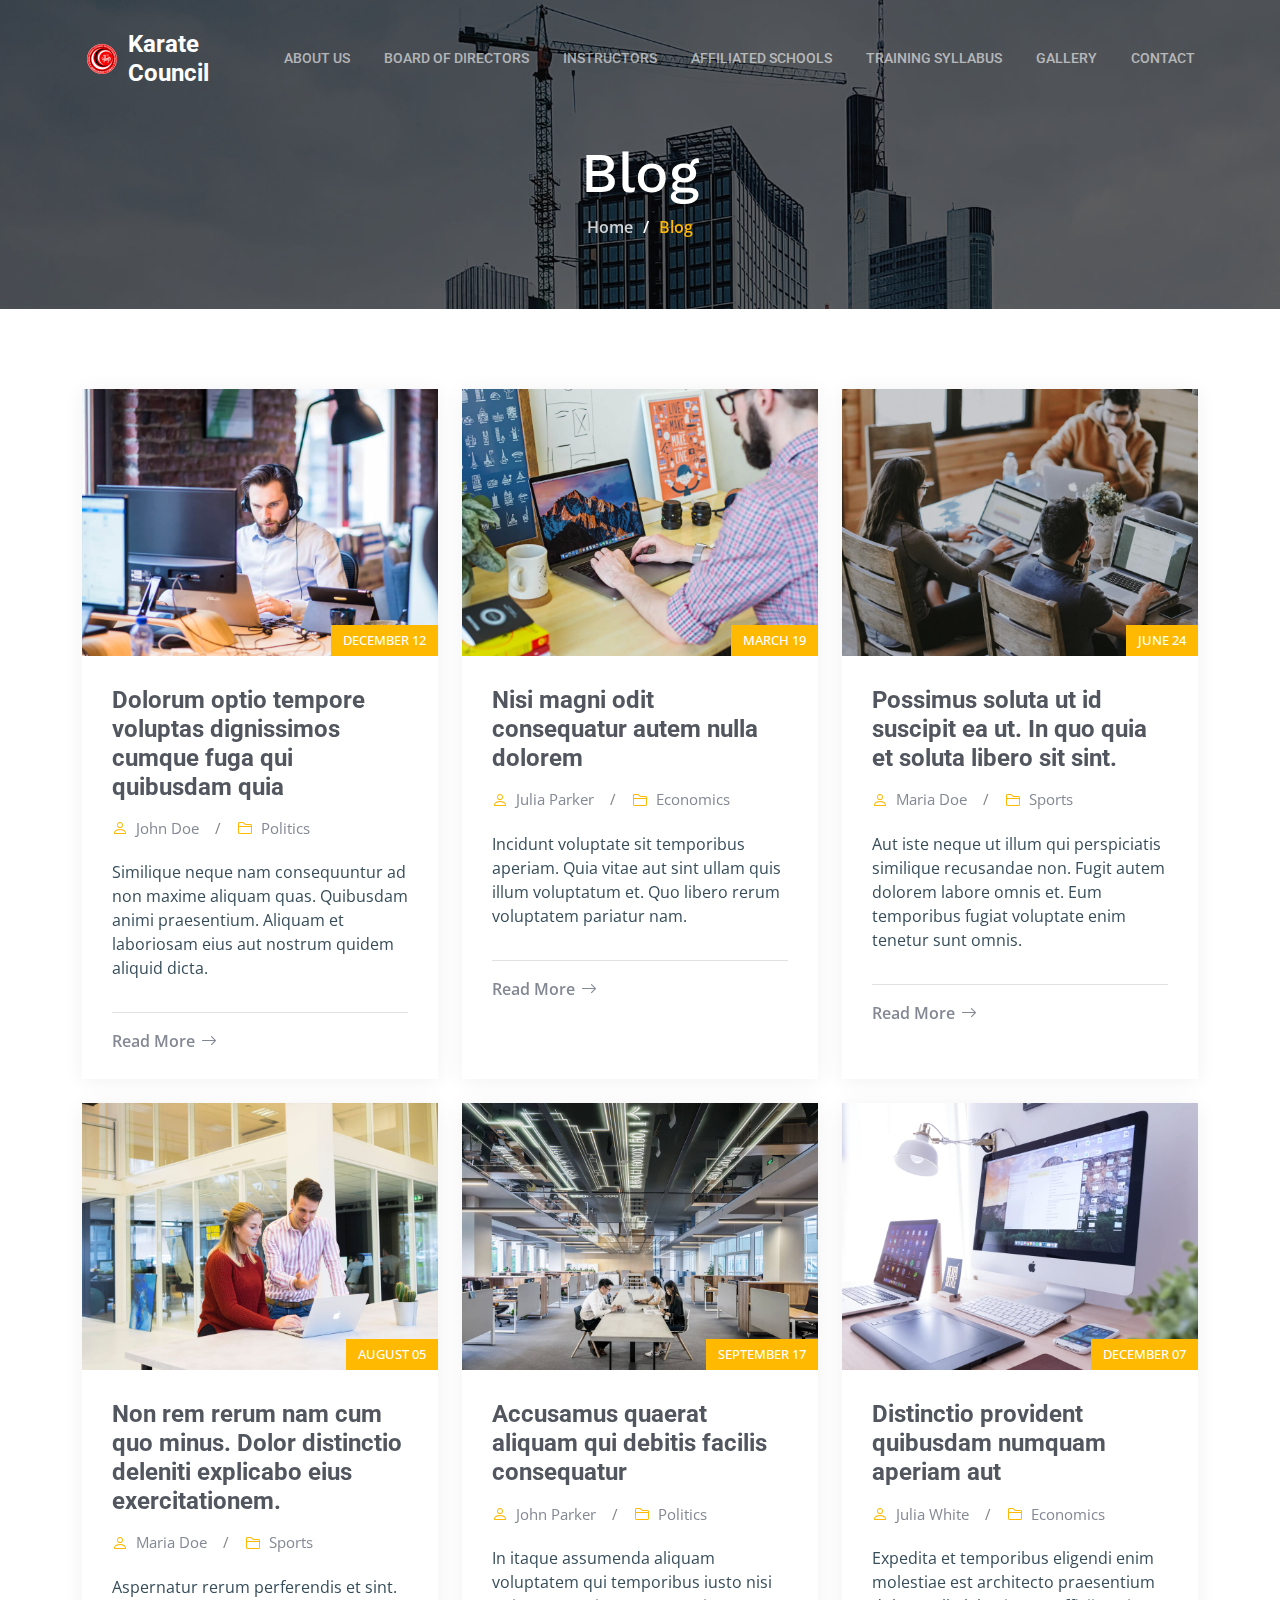
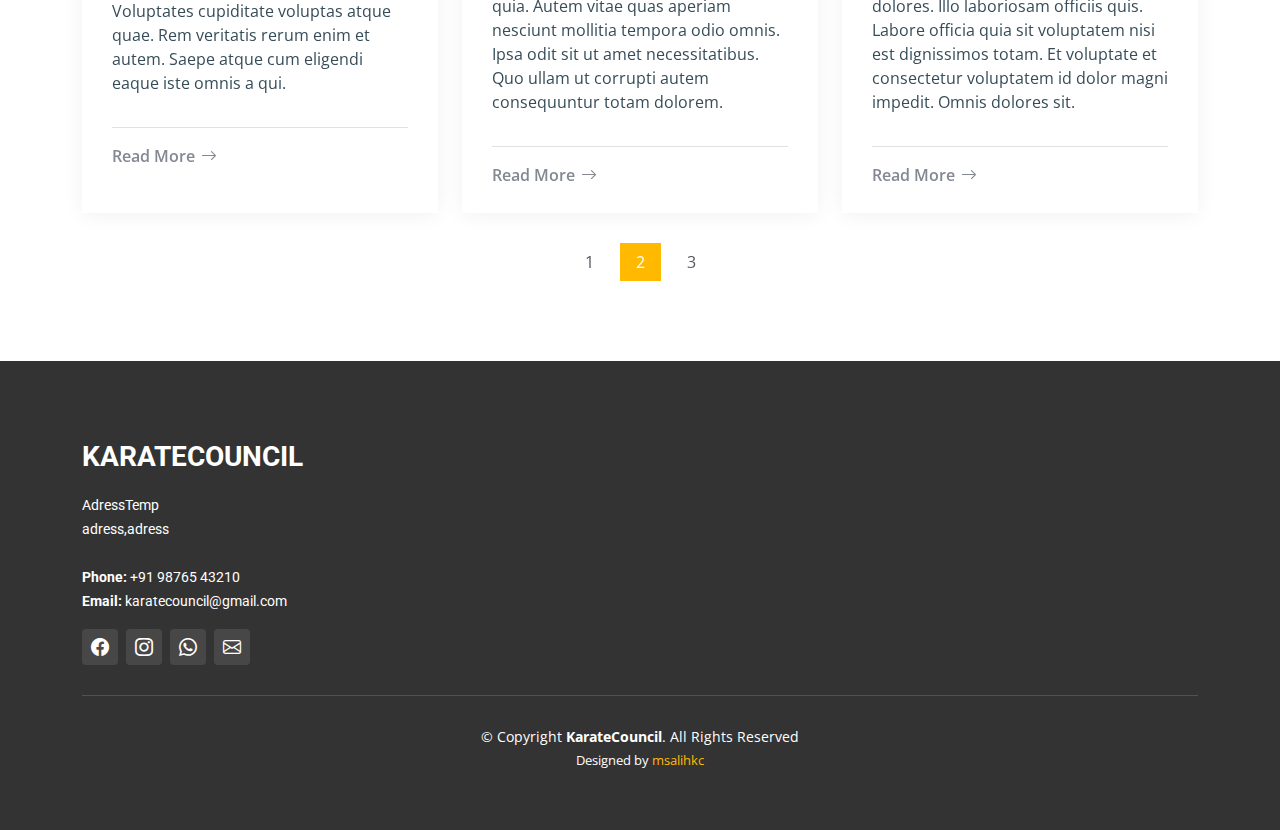
<file: blog.html>
<!DOCTYPE html>
<html lang="en">

<head>
  <meta charset="utf-8">
  <meta content="width=device-width, initial-scale=1.0" name="viewport">

  <title>Karate Council - Blog</title>
  <meta content="" name="description">
  <meta content="" name="keywords">

  <!-- Favicons -->
  <link href="assets/img/shotokan_logo.png" rel="">
  <link href="assets/img/shotokan_logo.png" rel="">

  <!-- Google Fonts -->
  <link rel="preconnect" href="https://fonts.googleapis.com">
  <link rel="preconnect" href="https://fonts.gstatic.com" crossorigin>
  <link href="https://fonts.googleapis.com/css2?family=Open+Sans:ital,wght@0,300;0,400;0,500;0,600;0,700;1,300;1,400;1,600;1,700&family=Roboto:ital,wght@0,300;0,400;0,500;0,600;0,700;1,300;1,400;1,500;1,600;1,700&family=Work+Sans:ital,wght@0,300;0,400;0,500;0,600;0,700;1,300;1,400;1,500;1,600;1,700&display=swap" rel="stylesheet">

  <!-- Vendor CSS Files -->
  <link href="assets/vendor/bootstrap/css/bootstrap.min.css" rel="stylesheet">
  <link href="assets/vendor/bootstrap-icons/bootstrap-icons.css" rel="stylesheet">
  <link href="assets/vendor/fontawesome-free/css/all.min.css" rel="stylesheet">
  <link href="assets/vendor/aos/aos.css" rel="stylesheet">
  <link href="assets/vendor/glightbox/css/glightbox.min.css" rel="stylesheet">
  <link href="assets/vendor/swiper/swiper-bundle.min.css" rel="stylesheet">

  <!-- Template Main CSS File -->
  <link href="assets/css/main.css" rel="stylesheet">

</head>

<body>

  <!-- ======= Header ======= -->
  <header id="header" class="header d-flex align-items-center">
    <div class="container-fluid container-xl d-flex align-items-center justify-content-between">

      <a href="index.html" class="logo d-flex align-items-center">
        <!-- to use an image logo -->
        <img src="assets/img/shotokan_logo.png" alt="">
        <h1>Karate Council</h1>
      </a>

      <i class="mobile-nav-toggle mobile-nav-show bi bi-list"></i>
      <i class="mobile-nav-toggle mobile-nav-hide d-none bi bi-x"></i>
      <nav id="navbar" class="navbar">
        <ul>
          <!--<li><a href="index.html" class="active">Home</a></li>-->
          <li><a href="about.html">About us</a></li>
          <li><a href="services.html">Board of Directors</a></li>
          <li><a href="projects.html">Instructors</a></li>
          <li><a href="blog.html">Affiliated Schools</a></li>
          <li><a href="blog.html">Training Syllabus</a></li>
          <li><a href="contact.html">Gallery</a></li>
          <li><a href="contact.html">Contact</a></li>
        </ul>
      </nav><!-- .navbar -->

    </div>
  </header><!-- End Header -->

  <main id="main">

    <!-- ======= Breadcrumbs ======= -->
    <div class="breadcrumbs d-flex align-items-center" style="background-image: url('assets/img/breadcrumbs-bg.jpg');">
      <div class="container position-relative d-flex flex-column align-items-center" data-aos="fade">

        <h2>Blog</h2>
        <ol>
          <li><a href="index.html">Home</a></li>
          <li>Blog</li>
        </ol>

      </div>
    </div><!-- End Breadcrumbs -->

    <!-- ======= Blog Section ======= -->
    <section id="blog" class="blog">
      <div class="container" data-aos="fade-up" data-aos-delay="100">

        <div class="row gy-4 posts-list">

          <div class="col-xl-4 col-md-6">
            <div class="post-item position-relative h-100">

              <div class="post-img position-relative overflow-hidden">
                <img src="assets/img/blog/blog-1.jpg" class="img-fluid" alt="">
                <span class="post-date">December 12</span>
              </div>

              <div class="post-content d-flex flex-column">

                <h3 class="post-title">Dolorum optio tempore voluptas dignissimos cumque fuga qui quibusdam quia</h3>

                <div class="meta d-flex align-items-center">
                  <div class="d-flex align-items-center">
                    <i class="bi bi-person"></i> <span class="ps-2">John Doe</span>
                  </div>
                  <span class="px-3 text-black-50">/</span>
                  <div class="d-flex align-items-center">
                    <i class="bi bi-folder2"></i> <span class="ps-2">Politics</span>
                  </div>
                </div>

                <p>
                  Similique neque nam consequuntur ad non maxime aliquam quas. Quibusdam animi praesentium. Aliquam et laboriosam eius aut nostrum quidem aliquid dicta.
                </p>

                <hr>

                <a href="blog-details.html" class="readmore stretched-link"><span>Read More</span><i class="bi bi-arrow-right"></i></a>

              </div>

            </div>
          </div><!-- End post list item -->

          <div class="col-xl-4 col-md-6">
            <div class="post-item position-relative h-100">

              <div class="post-img position-relative overflow-hidden">
                <img src="assets/img/blog/blog-2.jpg" class="img-fluid" alt="">
                <span class="post-date">March 19</span>
              </div>

              <div class="post-content d-flex flex-column">

                <h3 class="post-title">Nisi magni odit consequatur autem nulla dolorem</h3>

                <div class="meta d-flex align-items-center">
                  <div class="d-flex align-items-center">
                    <i class="bi bi-person"></i> <span class="ps-2">Julia Parker</span>
                  </div>
                  <span class="px-3 text-black-50">/</span>
                  <div class="d-flex align-items-center">
                    <i class="bi bi-folder2"></i> <span class="ps-2">Economics</span>
                  </div>
                </div>

                <p>
                  Incidunt voluptate sit temporibus aperiam. Quia vitae aut sint ullam quis illum voluptatum et. Quo libero rerum voluptatem pariatur nam.
                </p>

                <hr>

                <a href="blog-details.html" class="readmore stretched-link"><span>Read More</span><i class="bi bi-arrow-right"></i></a>

              </div>

            </div>
          </div><!-- End post list item -->

          <div class="col-xl-4 col-md-6">
            <div class="post-item position-relative h-100">

              <div class="post-img position-relative overflow-hidden">
                <img src="assets/img/blog/blog-3.jpg" class="img-fluid" alt="">
                <span class="post-date">June 24</span>
              </div>

              <div class="post-content d-flex flex-column">

                <h3 class="post-title">Possimus soluta ut id suscipit ea ut. In quo quia et soluta libero sit sint.</h3>

                <div class="meta d-flex align-items-center">
                  <div class="d-flex align-items-center">
                    <i class="bi bi-person"></i> <span class="ps-2">Maria Doe</span>
                  </div>
                  <span class="px-3 text-black-50">/</span>
                  <div class="d-flex align-items-center">
                    <i class="bi bi-folder2"></i> <span class="ps-2">Sports</span>
                  </div>
                </div>

                <p>
                  Aut iste neque ut illum qui perspiciatis similique recusandae non. Fugit autem dolorem labore omnis et. Eum temporibus fugiat voluptate enim tenetur sunt omnis.
                </p>

                <hr>

                <a href="blog-details.html" class="readmore stretched-link"><span>Read More</span><i class="bi bi-arrow-right"></i></a>

              </div>

            </div>
          </div><!-- End post list item -->

          <div class="col-xl-4 col-md-6">
            <div class="post-item position-relative h-100">

              <div class="post-img position-relative overflow-hidden">
                <img src="assets/img/blog/blog-4.jpg" class="img-fluid" alt="">
                <span class="post-date">August 05</span>
              </div>

              <div class="post-content d-flex flex-column">

                <h3 class="post-title">Non rem rerum nam cum quo minus. Dolor distinctio deleniti explicabo eius exercitationem.</h3>

                <div class="meta d-flex align-items-center">
                  <div class="d-flex align-items-center">
                    <i class="bi bi-person"></i> <span class="ps-2">Maria Doe</span>
                  </div>
                  <span class="px-3 text-black-50">/</span>
                  <div class="d-flex align-items-center">
                    <i class="bi bi-folder2"></i> <span class="ps-2">Sports</span>
                  </div>
                </div>

                <p>
                  Aspernatur rerum perferendis et sint. Voluptates cupiditate voluptas atque quae. Rem veritatis rerum enim et autem. Saepe atque cum eligendi eaque iste omnis a qui.
                </p>

                <hr>

                <a href="blog-details.html" class="readmore stretched-link"><span>Read More</span><i class="bi bi-arrow-right"></i></a>

              </div>

            </div>
          </div><!-- End post list item -->

          <div class="col-xl-4 col-md-6">
            <div class="post-item position-relative h-100">

              <div class="post-img position-relative overflow-hidden">
                <img src="assets/img/blog/blog-5.jpg" class="img-fluid" alt="">
                <span class="post-date">September 17</span>
              </div>

              <div class="post-content d-flex flex-column">

                <h3 class="post-title">Accusamus quaerat aliquam qui debitis facilis consequatur</h3>

                <div class="meta d-flex align-items-center">
                  <div class="d-flex align-items-center">
                    <i class="bi bi-person"></i> <span class="ps-2">John Parker</span>
                  </div>
                  <span class="px-3 text-black-50">/</span>
                  <div class="d-flex align-items-center">
                    <i class="bi bi-folder2"></i> <span class="ps-2">Politics</span>
                  </div>
                </div>

                <p>
                  In itaque assumenda aliquam voluptatem qui temporibus iusto nisi quia. Autem vitae quas aperiam nesciunt mollitia tempora odio omnis. Ipsa odit sit ut amet necessitatibus. Quo ullam ut corrupti autem consequuntur totam dolorem.
                </p>

                <hr>

                <a href="blog-details.html" class="readmore stretched-link"><span>Read More</span><i class="bi bi-arrow-right"></i></a>

              </div>

            </div>
          </div><!-- End post list item -->

          <div class="col-xl-4 col-md-6">
            <div class="post-item position-relative h-100">

              <div class="post-img position-relative overflow-hidden">
                <img src="assets/img/blog/blog-6.jpg" class="img-fluid" alt="">
                <span class="post-date">December 07</span>
              </div>

              <div class="post-content d-flex flex-column">

                <h3 class="post-title">Distinctio provident quibusdam numquam aperiam aut</h3>

                <div class="meta d-flex align-items-center">
                  <div class="d-flex align-items-center">
                    <i class="bi bi-person"></i> <span class="ps-2">Julia White</span>
                  </div>
                  <span class="px-3 text-black-50">/</span>
                  <div class="d-flex align-items-center">
                    <i class="bi bi-folder2"></i> <span class="ps-2">Economics</span>
                  </div>
                </div>

                <p>
                  Expedita et temporibus eligendi enim molestiae est architecto praesentium dolores. Illo laboriosam officiis quis. Labore officia quia sit voluptatem nisi est dignissimos totam. Et voluptate et consectetur voluptatem id dolor magni impedit. Omnis dolores sit.
                </p>

                <hr>

                <a href="blog-details.html" class="readmore stretched-link"><span>Read More</span><i class="bi bi-arrow-right"></i></a>

              </div>

            </div>
          </div><!-- End post list item -->

        </div><!-- End blog posts list -->

        <div class="blog-pagination">
          <ul class="justify-content-center">
            <li><a href="#">1</a></li>
            <li class="active"><a href="#">2</a></li>
            <li><a href="#">3</a></li>
          </ul>
        </div><!-- End blog pagination -->

      </div>
    </section><!-- End Blog Section -->

  </main><!-- End #main -->

  <!-- ======= Footer ======= -->
  <footer id="footer" class="footer">

    <div class="footer-content position-relative">
      <div class="container">
        <div class="row">

          <div class="col-lg-4 col-md-6">
            <div class="footer-info">
              <h3>KarateCouncil</h3>
              <p>
                AdressTemp<br>
                adress,adress<br><br>
                <strong>Phone:</strong> +91 98765 43210<br>
                <strong>Email:</strong> karatecouncil@gmail.com<br>
              </p>
              <div class="social-links d-flex mt-3">
                <a href="#" class="d-flex align-items-center justify-content-center"><i class="bi bi-facebook"></i></a>
                <a href="#" class="d-flex align-items-center justify-content-center"><i class="bi bi-instagram"></i></a>
                <a href="#" class="d-flex align-items-center justify-content-center"><i class="bi bi-whatsapp"></i></a>
                <a href="#" class="d-flex align-items-center justify-content-center"><i class="bi bi-envelope"></i></a>
              </div>
            </div>
          </div><!-- End footer info column-->

        </div>
      </div>
    </div>

    <div class="footer-legal text-center position-relative">
      <div class="container">
        <div class="copyright">
          &copy; Copyright <strong><span>KarateCouncil</span></strong>. All Rights Reserved
        </div>
        <div class="credits">
          Designed by <a href="https://www.instagram.com/m____s____k__c/">msalihkc</a>
        </div>
      </div>
    </div>

  </footer>
  <!-- End Footer -->

  <a href="#" class="scroll-top d-flex align-items-center justify-content-center"><i class="bi bi-arrow-up-short"></i></a>

  <div id="preloader"></div>

  <!-- Vendor JS Files -->
  <script src="assets/vendor/bootstrap/js/bootstrap.bundle.min.js"></script>
  <script src="assets/vendor/aos/aos.js"></script>
  <script src="assets/vendor/glightbox/js/glightbox.min.js"></script>
  <script src="assets/vendor/isotope-layout/isotope.pkgd.min.js"></script>
  <script src="assets/vendor/swiper/swiper-bundle.min.js"></script>
  <script src="assets/vendor/purecounter/purecounter_vanilla.js"></script>
  <script src="assets/vendor/php-email-form/validate.js"></script>

  <!-- Template Main JS File -->
  <script src="assets/js/main.js"></script>

</body>

</html>
</file>
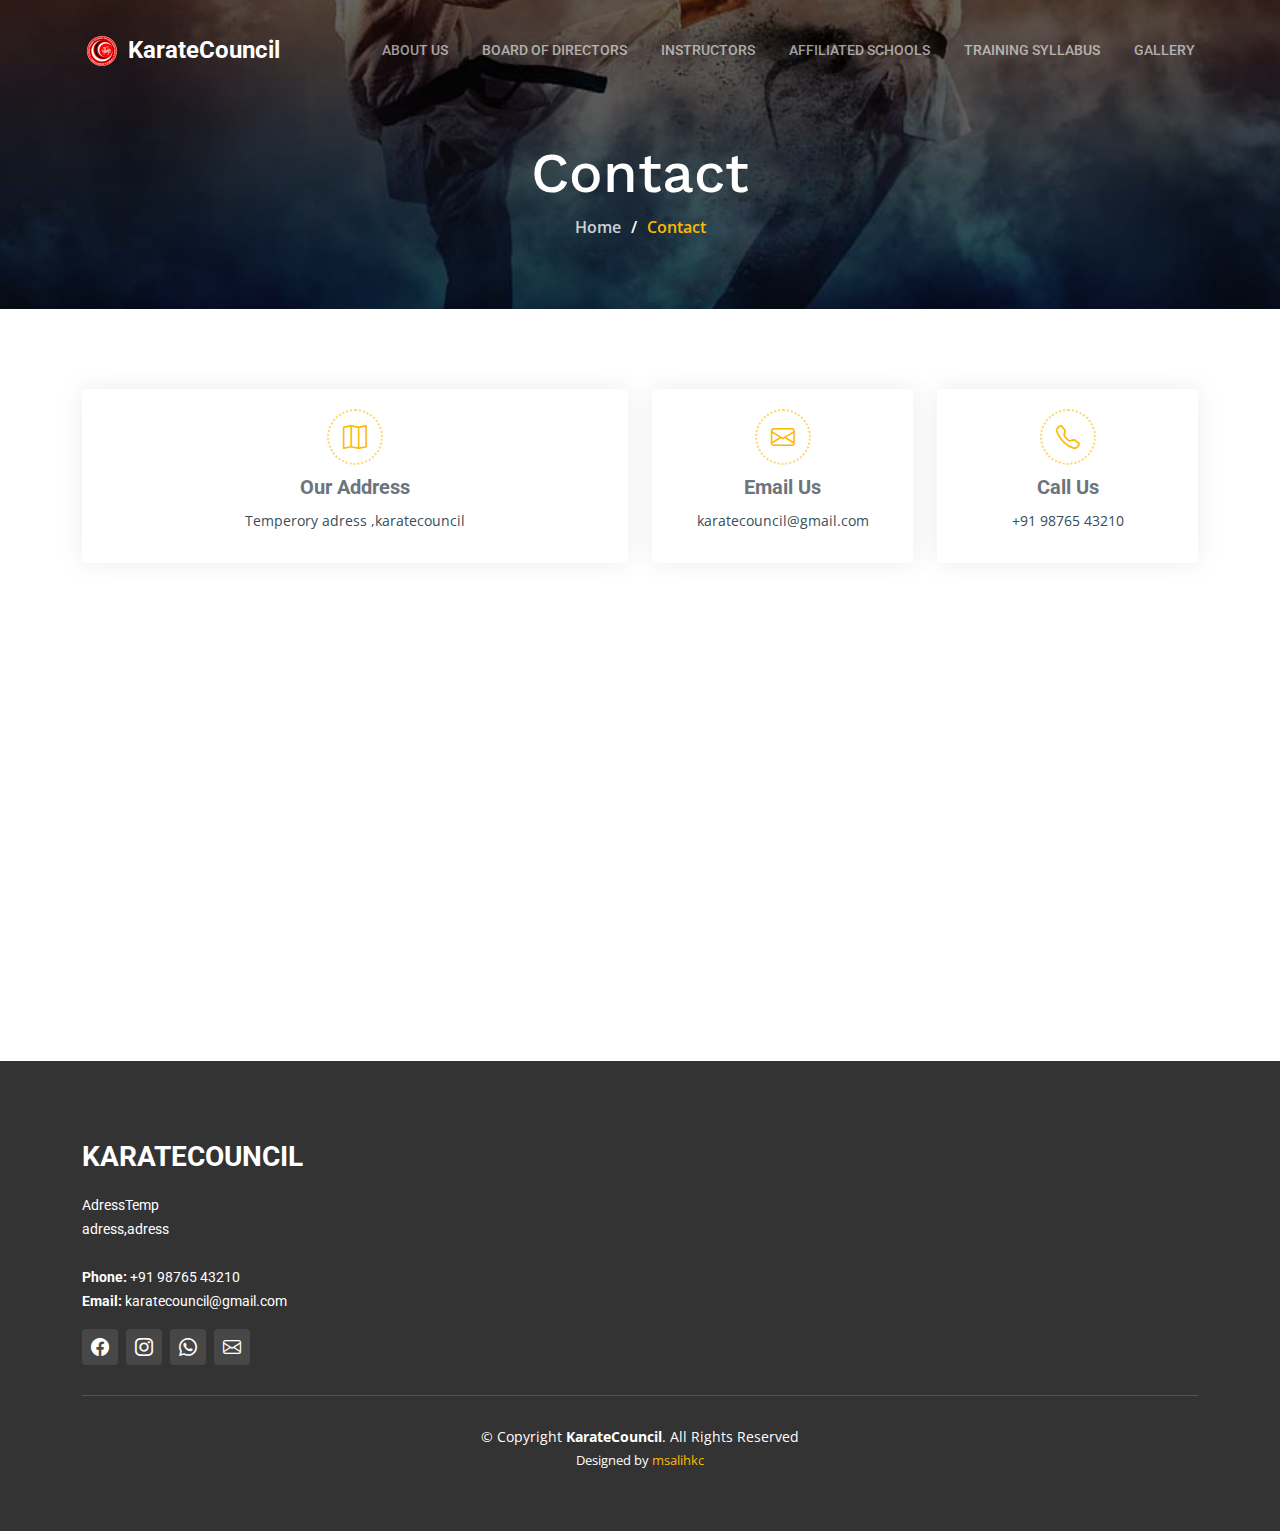
<file: contact.html>
<!DOCTYPE html>
<html lang="en">

<head>
  <meta charset="utf-8">
  <meta content="width=device-width, initial-scale=1.0" name="viewport">

  <title>KarateCouncil - contact</title>
  <meta content="" name="description">
  <meta content="Karate,Council" name="keywords">

  <!-- Favicons -->
  <link href="assets/img/shotokan_logo.png" rel="">
  <link href="assets/img/shotokan_logo.png" rel="">

  <!-- Google Fonts -->
  <link rel="preconnect" href="https://fonts.googleapis.com">
  <link rel="preconnect" href="https://fonts.gstatic.com" crossorigin>
  <link href="https://fonts.googleapis.com/css2?family=Open+Sans:ital,wght@0,300;0,400;0,500;0,600;0,700;1,300;1,400;1,600;1,700&family=Roboto:ital,wght@0,300;0,400;0,500;0,600;0,700;1,300;1,400;1,500;1,600;1,700&family=Work+Sans:ital,wght@0,300;0,400;0,500;0,600;0,700;1,300;1,400;1,500;1,600;1,700&display=swap" rel="stylesheet">

  <!-- Vendor CSS Files -->
  <link href="assets/vendor/bootstrap/css/bootstrap.min.css" rel="stylesheet">
  <link href="assets/vendor/bootstrap-icons/bootstrap-icons.css" rel="stylesheet">
  <link href="assets/vendor/fontawesome-free/css/all.min.css" rel="stylesheet">
  <link href="assets/vendor/aos/aos.css" rel="stylesheet">
  <link href="assets/vendor/glightbox/css/glightbox.min.css" rel="stylesheet">
  <link href="assets/vendor/swiper/swiper-bundle.min.css" rel="stylesheet">

  <!--Main CSS File -->
  <link href="assets/css/main.css" rel="stylesheet">

</head>

<body>

  <!-- ======= Header ======= -->
  <header id="header" class="header d-flex align-items-center">
    <div class="container-fluid container-xl d-flex align-items-center justify-content-between">

      <a href="index.html" class="logo d-flex align-items-center">
        <!-- to use an image logo -->
        <img src="assets/img/shotokan_logo.png" alt="">
        <h1>KarateCouncil</h1>
      </a>

      <i class="mobile-nav-toggle mobile-nav-show bi bi-list"></i>
      <i class="mobile-nav-toggle mobile-nav-hide d-none bi bi-x"></i>
      <nav id="navbar" class="navbar">
        <ul>
          <li><a href="about.html">About us</a></li>
          <li><a href="services.html">Board of Directors</a></li>
          <li><a href="projects.html">Instructors</a></li>
          <li><a href="blog.html">Affiliated Schools</a></li>
          <li><a href="blog.html">Training Syllabus</a></li>
          <li><a href="contact.html">Gallery</a></li>
        </ul>
      </nav><!-- .navbar -->

    </div>
  </header><!-- End Header -->

  <main id="main">

    <!-- ======= Breadcrumbs ======= -->
    <div class="breadcrumbs d-flex align-items-center" style="background-image: url('assets/img/karate1.jpg');">
      <div class="container position-relative d-flex flex-column align-items-center" data-aos="">

        <h2>Contact</h2>
        <ol>
          <li><a href="index.html">Home</a></li>
          <li>Contact</li>
        </ol>

      </div>
    </div><!-- End Breadcrumbs -->

    <!-- ======= Contact Section ======= -->
    <section id="contact" class="contact">
      <div class="container" data-aos="" data-aos-delay="">

        <div class="row gy-4">
          <div class="col-lg-6">
            <div class="info-item  d-flex flex-column justify-content-center align-items-center">
              <i class="bi bi-map"></i>
              <h3>Our Address</h3>
              <p>Temperory adress ,karatecouncil</p>
            </div>
          </div><!-- End Info Item -->

          <div class="col-lg-3 col-md-6">
            <div class="info-item d-flex flex-column justify-content-center align-items-center">
              <i class="bi bi-envelope"></i>
              <h3>Email Us</h3>
              <p>karatecouncil@gmail.com</p>
            </div>
          </div><!-- End Info Item -->

          <div class="col-lg-3 col-md-6">
            <div class="info-item  d-flex flex-column justify-content-center align-items-center">
              <i class="bi bi-telephone"></i>
              <h3>Call Us</h3>
              <p>+91 98765 43210</p>
            </div>
          </div><!-- End Info Item -->

        </div>

        <div class="row gy-4 mt-1">

          <div class="col-lg-6 ">
            <iframe src="https://www.google.com/maps/embed?pb=!1m14!1m8!1m3!1d12097.433213460943!2d-74.0062269!3d40.7101282!3m2!1i1024!2i768!4f13.1!3m3!1m2!1s0x0%3A0xb89d1fe6bc499443!2sDowntown+Conference+Center!5e0!3m2!1smk!2sbg!4v1539943755621" frameborder="0" style="border:0; width: 100%; height: 384px;" allowfullscreen></iframe>
          </div><!-- End Google Maps -->
        </div>

      </div>
    </section><!-- End Contact Section -->

  </main><!-- End #main -->

  <!-- ======= Footer ======= -->
  <footer id="footer" class="footer">

    <div class="footer-content position-relative">
      <div class="container">
        <div class="row">

          <div class="col-lg-4 col-md-6">
            <div class="footer-info">
              <h3>KarateCouncil</h3>
              <p>
                AdressTemp<br>
                adress,adress<br><br>
                <strong>Phone:</strong> +91 98765 43210<br>
                <strong>Email:</strong> karatecouncil@gmail.com<br>
              </p>
              <div class="social-links d-flex mt-3">
                <a href="#" class="d-flex align-items-center justify-content-center"><i class="bi bi-facebook"></i></a>
                <a href="#" class="d-flex align-items-center justify-content-center"><i class="bi bi-instagram"></i></a>
                <a href="#" class="d-flex align-items-center justify-content-center"><i class="bi bi-whatsapp"></i></a>
                <a href="#" class="d-flex align-items-center justify-content-center"><i class="bi bi-envelope"></i></a>
              </div>
            </div>
          </div><!-- End footer info column-->

        </div>
      </div>
    </div>

    <div class="footer-legal text-center position-relative">
      <div class="container">
        <div class="copyright">
          &copy; Copyright <strong><span>KarateCouncil</span></strong>. All Rights Reserved
        </div>
        <div class="credits">
          Designed by <a href="https://www.instagram.com/m____s____k__c/">msalihkc</a>
        </div>
      </div>
    </div>

  </footer>
  <!-- End Footer -->

  <a href="#" class="scroll-top d-flex align-items-center justify-content-center"><i class="bi bi-arrow-up-short"></i></a>
  
  <!--<div id="preloader"></div>-->

  <!-- Vendor JS Files -->
  <script src="assets/vendor/bootstrap/js/bootstrap.bundle.min.js"></script>
  <script src="assets/vendor/aos/aos.js"></script>
  <script src="assets/vendor/glightbox/js/glightbox.min.js"></script>
  <script src="assets/vendor/isotope-layout/isotope.pkgd.min.js"></script>
  <script src="assets/vendor/swiper/swiper-bundle.min.js"></script>
  <script src="assets/vendor/purecounter/purecounter_vanilla.js"></script>
  <script src="assets/vendor/php-email-form/validate.js"></script>

  <!-- Template Main JS File -->
  <script src="assets/js/main.js"></script>

</body>

</html>
</file>
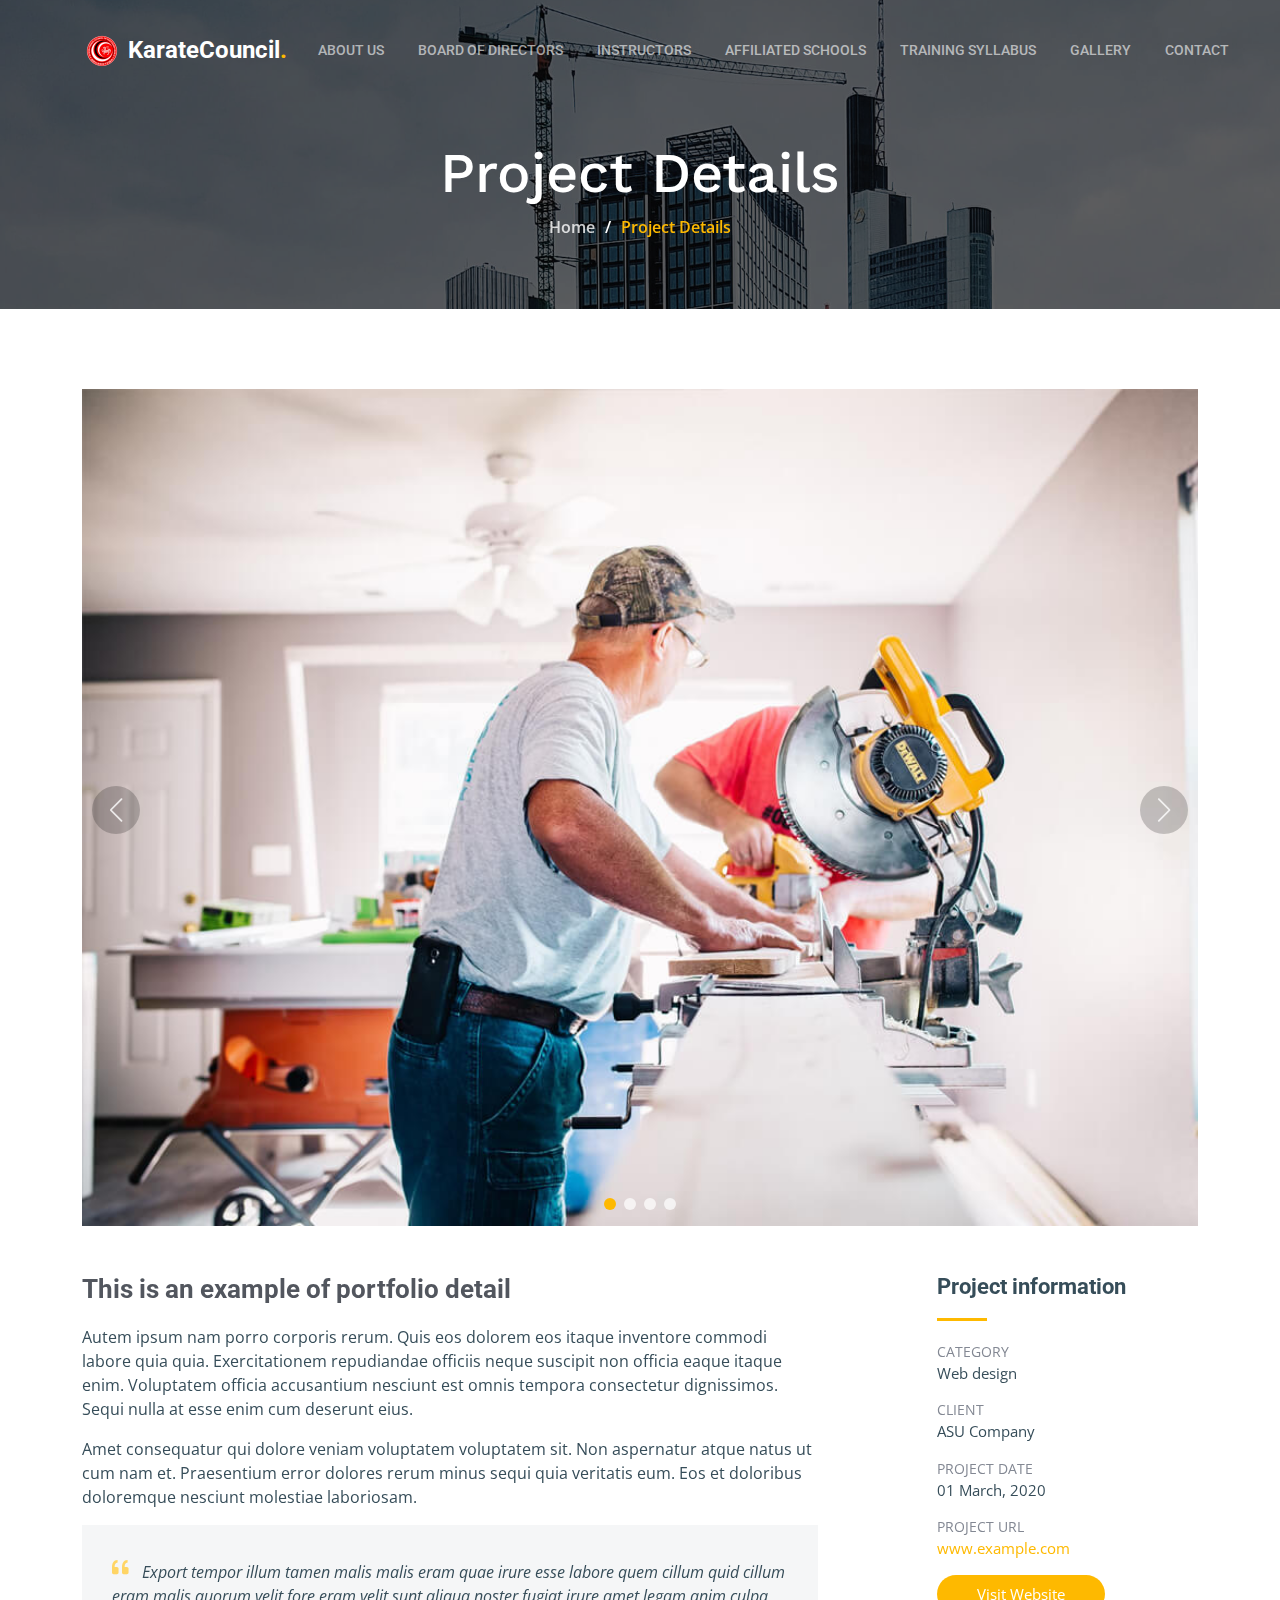
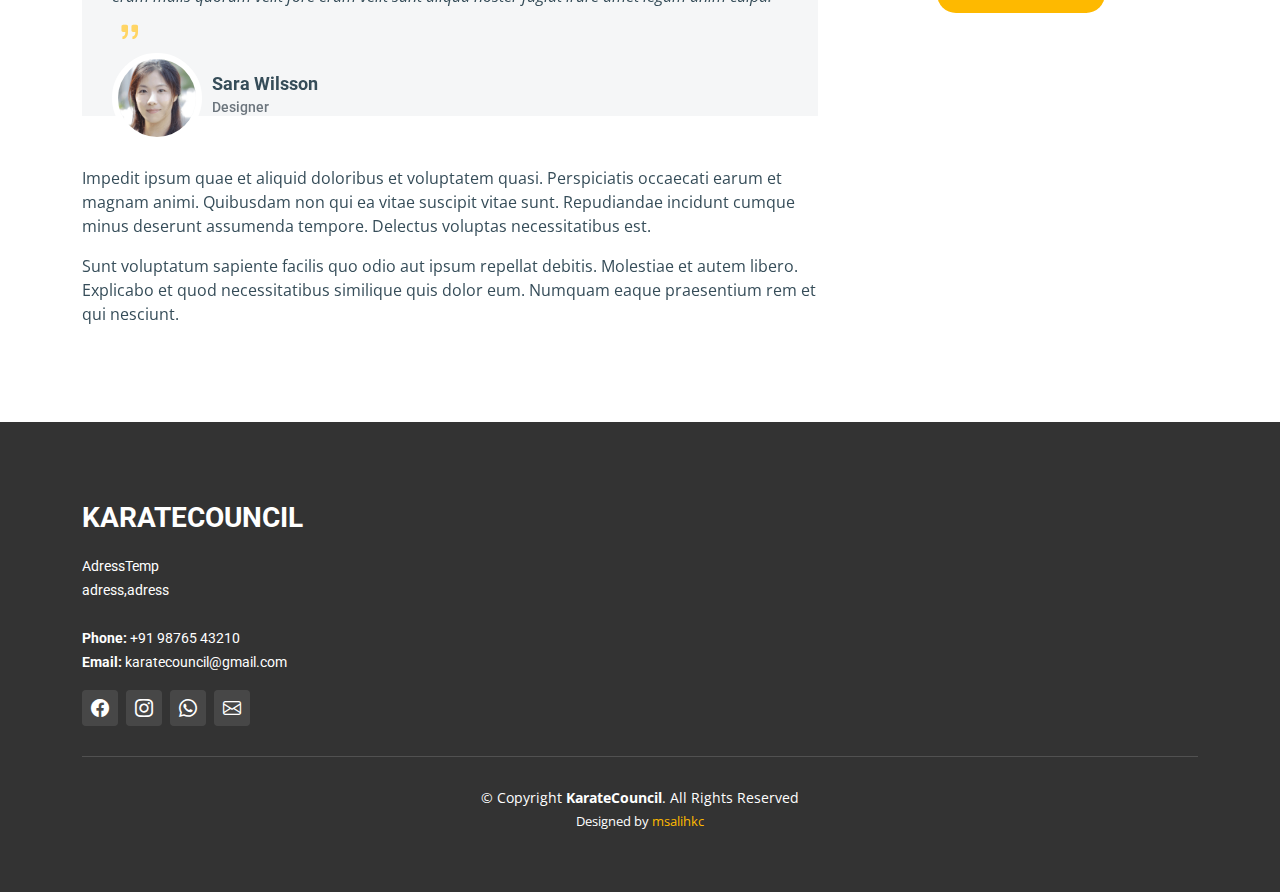
<file: project-details.html>
<!DOCTYPE html>
<html lang="en">

<head>
  <meta charset="utf-8">
  <meta content="width=device-width, initial-scale=1.0" name="viewport">

  <title>KarateCouncil Bootstrap Template - Project Details</title>
  <meta content="" name="description">
  <meta content="" name="keywords">

  <!-- Favicons -->
  <link href="assets/img/shotokan_logo.png" rel="">
  <link href="assets/img/shotokan_logo.png" rel="">

  <!-- Google Fonts -->
  <link rel="preconnect" href="https://fonts.googleapis.com">
  <link rel="preconnect" href="https://fonts.gstatic.com" crossorigin>
  <link href="https://fonts.googleapis.com/css2?family=Open+Sans:ital,wght@0,300;0,400;0,500;0,600;0,700;1,300;1,400;1,600;1,700&family=Roboto:ital,wght@0,300;0,400;0,500;0,600;0,700;1,300;1,400;1,500;1,600;1,700&family=Work+Sans:ital,wght@0,300;0,400;0,500;0,600;0,700;1,300;1,400;1,500;1,600;1,700&display=swap" rel="stylesheet">

  <!-- Vendor CSS Files -->
  <link href="assets/vendor/bootstrap/css/bootstrap.min.css" rel="stylesheet">
  <link href="assets/vendor/bootstrap-icons/bootstrap-icons.css" rel="stylesheet">
  <link href="assets/vendor/fontawesome-free/css/all.min.css" rel="stylesheet">
  <link href="assets/vendor/aos/aos.css" rel="stylesheet">
  <link href="assets/vendor/glightbox/css/glightbox.min.css" rel="stylesheet">
  <link href="assets/vendor/swiper/swiper-bundle.min.css" rel="stylesheet">

  <!-- Template Main CSS File -->
  <link href="assets/css/main.css" rel="stylesheet">

</head>

<body>

  <!-- ======= Header ======= -->
  <header id="header" class="header d-flex align-items-center">
    <div class="container-fluid container-xl d-flex align-items-center justify-content-between">

      <a href="index.html" class="logo d-flex align-items-center">
        <!-- to use an image logo -->
        <img src="assets/img/shotokan_logo.png" alt="">
        <h1>KarateCouncil<span>.</span></h1>
      </a>

      <i class="mobile-nav-toggle mobile-nav-show bi bi-list"></i>
      <i class="mobile-nav-toggle mobile-nav-hide d-none bi bi-x"></i>
      <nav id="navbar" class="navbar">
        <ul>
          <!--<li><a href="index.html" class="active">Home</a></li>-->
          <li><a href="about.html">About us</a></li>
          <li><a href="services.html">Board of Directors</a></li>
          <li><a href="projects.html">Instructors</a></li>
          <li><a href="blog.html">Affiliated Schools</a></li>
          <li><a href="blog.html">Training Syllabus</a></li>
          <li><a href="contact.html">Gallery</a></li>
          <li><a href="contact.html">Contact</a></li>
        </ul>
      </nav><!-- .navbar -->

    </div>
  </header><!-- End Header -->

  <main id="main">

    <!-- ======= Breadcrumbs ======= -->
    <div class="breadcrumbs d-flex align-items-center" style="background-image: url('assets/img/breadcrumbs-bg.jpg');">
      <div class="container position-relative d-flex flex-column align-items-center" data-aos="fade">

        <h2>Project Details</h2>
        <ol>
          <li><a href="index.html">Home</a></li>
          <li>Project Details</li>
        </ol>

      </div>
    </div><!-- End Breadcrumbs -->

    <!-- ======= Projet Details Section ======= -->
    <section id="project-details" class="project-details">
      <div class="container" data-aos="fade-up" data-aos-delay="100">

        <div class="position-relative h-100">
          <div class="slides-1 portfolio-details-slider swiper">
            <div class="swiper-wrapper align-items-center">

              <div class="swiper-slide">
                <img src="assets/img/projects/remodeling-1.jpg" alt="">
              </div>

              <div class="swiper-slide">
                <img src="assets/img/projects/construction-1.jpg" alt="">
              </div>

              <div class="swiper-slide">
                <img src="assets/img/projects/design-1.jpg" alt="">
              </div>

              <div class="swiper-slide">
                <img src="assets/img/projects/repairs-1.jpg" alt="">
              </div>

            </div>
            <div class="swiper-pagination"></div>
          </div>
          <div class="swiper-button-prev"></div>
          <div class="swiper-button-next"></div>

        </div>

        <div class="row justify-content-between gy-4 mt-4">

          <div class="col-lg-8">
            <div class="portfolio-description">
              <h2>This is an example of portfolio detail</h2>
              <p>
                Autem ipsum nam porro corporis rerum. Quis eos dolorem eos itaque inventore commodi labore quia quia. Exercitationem repudiandae officiis neque suscipit non officia eaque itaque enim. Voluptatem officia accusantium nesciunt est omnis tempora consectetur dignissimos. Sequi nulla at esse enim cum deserunt eius.
              </p>
              <p>
                Amet consequatur qui dolore veniam voluptatem voluptatem sit. Non aspernatur atque natus ut cum nam et. Praesentium error dolores rerum minus sequi quia veritatis eum. Eos et doloribus doloremque nesciunt molestiae laboriosam.
              </p>

              <div class="testimonial-item">
                <p>
                  <i class="bi bi-quote quote-icon-left"></i>
                  Export tempor illum tamen malis malis eram quae irure esse labore quem cillum quid cillum eram malis quorum velit fore eram velit sunt aliqua noster fugiat irure amet legam anim culpa.
                  <i class="bi bi-quote quote-icon-right"></i>
                </p>
                <div>
                  <img src="assets/img/testimonials/testimonials-2.jpg" class="testimonial-img" alt="">
                  <h3>Sara Wilsson</h3>
                  <h4>Designer</h4>
                </div>
              </div>

              <p>
                Impedit ipsum quae et aliquid doloribus et voluptatem quasi. Perspiciatis occaecati earum et magnam animi. Quibusdam non qui ea vitae suscipit vitae sunt. Repudiandae incidunt cumque minus deserunt assumenda tempore. Delectus voluptas necessitatibus est.

              <p>
                Sunt voluptatum sapiente facilis quo odio aut ipsum repellat debitis. Molestiae et autem libero. Explicabo et quod necessitatibus similique quis dolor eum. Numquam eaque praesentium rem et qui nesciunt.
              </p>

            </div>
          </div>

          <div class="col-lg-3">
            <div class="portfolio-info">
              <h3>Project information</h3>
              <ul>
                <li><strong>Category</strong> <span>Web design</span></li>
                <li><strong>Client</strong> <span>ASU Company</span></li>
                <li><strong>Project date</strong> <span>01 March, 2020</span></li>
                <li><strong>Project URL</strong> <a href="#">www.example.com</a></li>
                <li><a href="#" class="btn-visit align-self-start">Visit Website</a></li>
              </ul>
            </div>
          </div>

        </div>

      </div>
    </section><!-- End Projet Details Section -->

  </main><!-- End #main -->

  <!-- ======= Footer ======= -->
  <footer id="footer" class="footer">

    <div class="footer-content position-relative">
      <div class="container">
        <div class="row">

          <div class="col-lg-4 col-md-6">
            <div class="footer-info">
              <h3>KarateCouncil</h3>
              <p>
                AdressTemp<br>
                adress,adress<br><br>
                <strong>Phone:</strong> +91 98765 43210<br>
                <strong>Email:</strong> karatecouncil@gmail.com<br>
              </p>
              <div class="social-links d-flex mt-3">
                <a href="#" class="d-flex align-items-center justify-content-center"><i class="bi bi-facebook"></i></a>
                <a href="#" class="d-flex align-items-center justify-content-center"><i class="bi bi-instagram"></i></a>
                <a href="#" class="d-flex align-items-center justify-content-center"><i class="bi bi-whatsapp"></i></a>
                <a href="#" class="d-flex align-items-center justify-content-center"><i class="bi bi-envelope"></i></a>
              </div>
            </div>
          </div><!-- End footer info column-->

        </div>
      </div>
    </div>

    <div class="footer-legal text-center position-relative">
      <div class="container">
        <div class="copyright">
          &copy; Copyright <strong><span>KarateCouncil</span></strong>. All Rights Reserved
        </div>
        <div class="credits">
          Designed by <a href="https://www.instagram.com/m____s____k__c/">msalihkc</a>
        </div>
      </div>
    </div>

  </footer>
  <!-- End Footer -->

  <a href="#" class="scroll-top d-flex align-items-center justify-content-center"><i class="bi bi-arrow-up-short"></i></a>

  <div id="preloader"></div>

  <!-- Vendor JS Files -->
  <script src="assets/vendor/bootstrap/js/bootstrap.bundle.min.js"></script>
  <script src="assets/vendor/aos/aos.js"></script>
  <script src="assets/vendor/glightbox/js/glightbox.min.js"></script>
  <script src="assets/vendor/isotope-layout/isotope.pkgd.min.js"></script>
  <script src="assets/vendor/swiper/swiper-bundle.min.js"></script>
  <script src="assets/vendor/purecounter/purecounter_vanilla.js"></script>
  <script src="assets/vendor/php-email-form/validate.js"></script>

  <!-- Main JS File -->
  <script src="assets/js/main.js"></script>

</body>

</html>
</file>
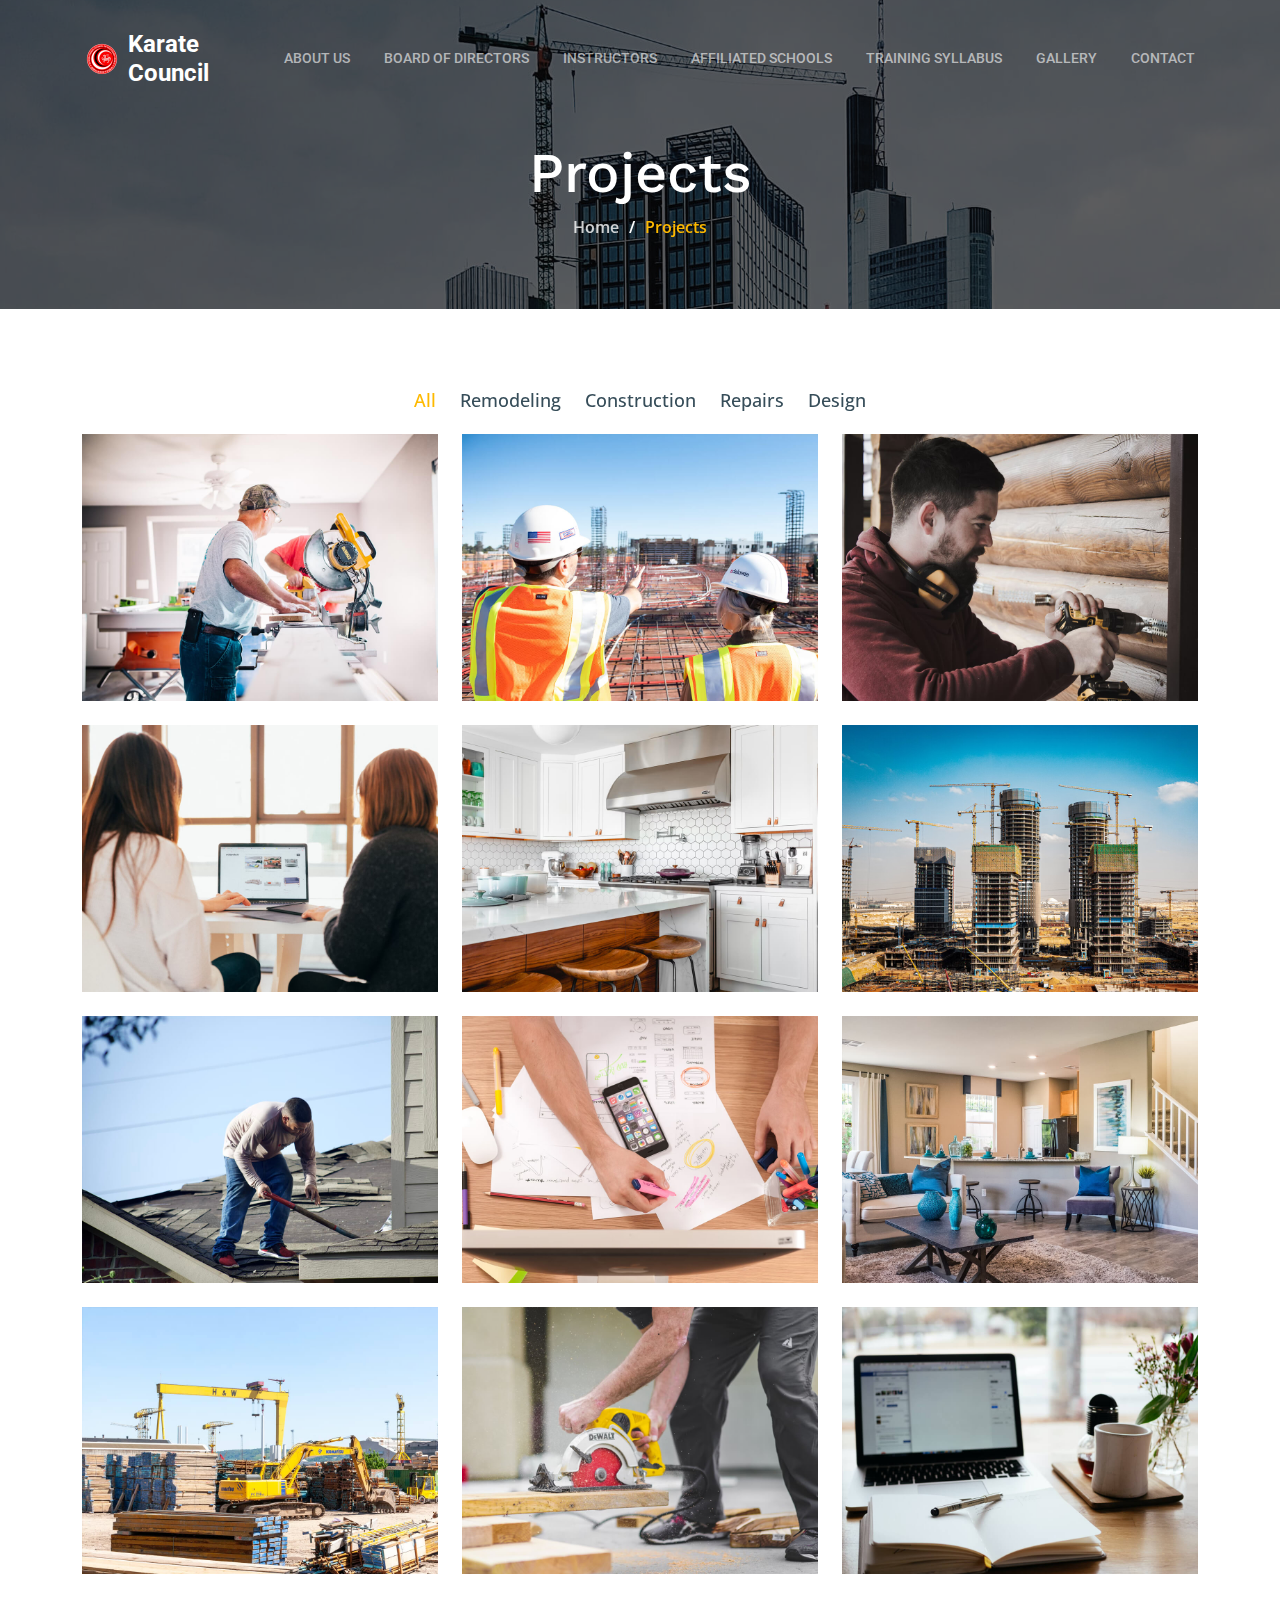
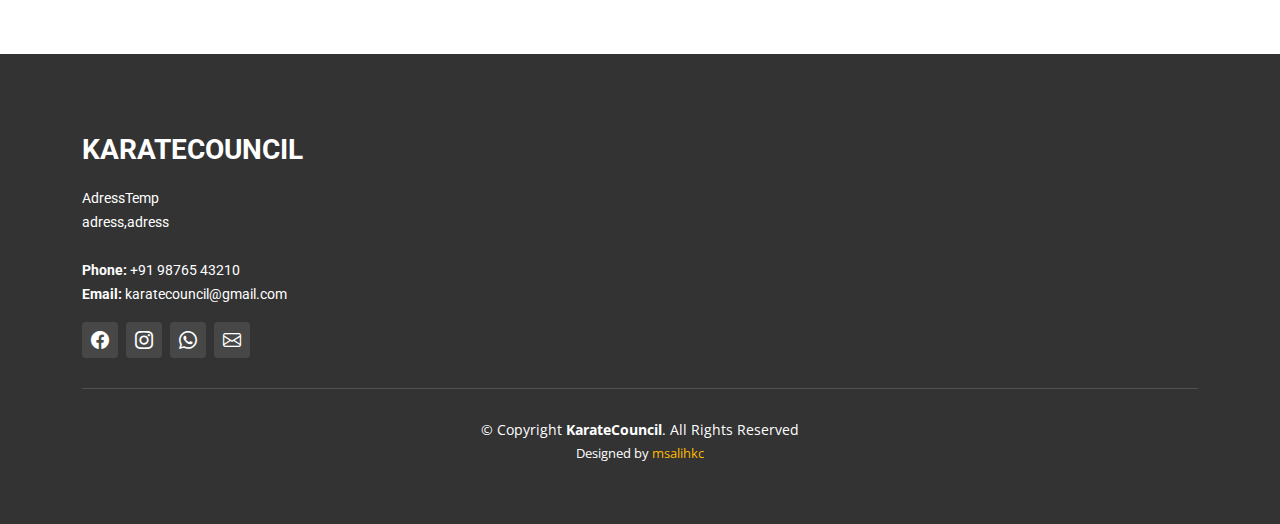
<file: projects.html>
<!DOCTYPE html>
<html lang="en">

<head>
  <meta charset="utf-8">
  <meta content="width=device-width, initial-scale=1.0" name="viewport">

  <title>Karate Council - Projects</title>
  <meta content="" name="description">
  <meta content="" name="keywords">

  <!-- Favicons -->
  <link href="assets/img/shotokan_logo.png" rel="">
  <link href="assets/img/shotokan_logo.png" rel="">

  <!-- Google Fonts -->
  <link rel="preconnect" href="https://fonts.googleapis.com">
  <link rel="preconnect" href="https://fonts.gstatic.com" crossorigin>
  <link href="https://fonts.googleapis.com/css2?family=Open+Sans:ital,wght@0,300;0,400;0,500;0,600;0,700;1,300;1,400;1,600;1,700&family=Roboto:ital,wght@0,300;0,400;0,500;0,600;0,700;1,300;1,400;1,500;1,600;1,700&family=Work+Sans:ital,wght@0,300;0,400;0,500;0,600;0,700;1,300;1,400;1,500;1,600;1,700&display=swap" rel="stylesheet">

  <!-- Vendor CSS Files -->
  <link href="assets/vendor/bootstrap/css/bootstrap.min.css" rel="stylesheet">
  <link href="assets/vendor/bootstrap-icons/bootstrap-icons.css" rel="stylesheet">
  <link href="assets/vendor/fontawesome-free/css/all.min.css" rel="stylesheet">
  <link href="assets/vendor/aos/aos.css" rel="stylesheet">
  <link href="assets/vendor/glightbox/css/glightbox.min.css" rel="stylesheet">
  <link href="assets/vendor/swiper/swiper-bundle.min.css" rel="stylesheet">

  <!-- Template Main CSS File -->
  <link href="assets/css/main.css" rel="stylesheet">

</head>

<body>

  <!-- ======= Header ======= -->
  <header id="header" class="header d-flex align-items-center">
    <div class="container-fluid container-xl d-flex align-items-center justify-content-between">

      <a href="index.html" class="logo d-flex align-items-center">
        <!-- to use an image logo -->
        <img src="assets/img/shotokan_logo.png" alt="">
        <h1>Karate Council</h1>
      </a>

      <i class="mobile-nav-toggle mobile-nav-show bi bi-list"></i>
      <i class="mobile-nav-toggle mobile-nav-hide d-none bi bi-x"></i>
      <nav id="navbar" class="navbar">
        <ul>
          <!--<li><a href="index.html" class="active">Home</a></li>-->
          <li><a href="about.html">About us</a></li>
          <li><a href="services.html">Board of Directors</a></li>
          <li><a href="projects.html">Instructors</a></li>
          <li><a href="blog.html">Affiliated Schools</a></li>
          <li><a href="blog.html">Training Syllabus</a></li>
          <li><a href="contact.html">Gallery</a></li>
          <li><a href="contact.html">Contact</a></li>
        </ul>
      </nav><!-- .navbar -->

    </div>
  </header><!-- End Header -->

  <main id="main">

    <!-- ======= Breadcrumbs ======= -->
    <div class="breadcrumbs d-flex align-items-center" style="background-image: url('assets/img/breadcrumbs-bg.jpg');">
      <div class="container position-relative d-flex flex-column align-items-center" data-aos="fade">

        <h2>Projects</h2>
        <ol>
          <li><a href="index.html">Home</a></li>
          <li>Projects</li>
        </ol>

      </div>
    </div><!-- End Breadcrumbs -->

    <!-- ======= Our Projects Section ======= -->
    <section id="projects" class="projects">
      <div class="container" data-aos="fade-up">

        <div class="portfolio-isotope" data-portfolio-filter="*" data-portfolio-layout="masonry" data-portfolio-sort="original-order">

          <ul class="portfolio-flters" data-aos="fade-up" data-aos-delay="100">
            <li data-filter="*" class="filter-active">All</li>
            <li data-filter=".filter-remodeling">Remodeling</li>
            <li data-filter=".filter-construction">Construction</li>
            <li data-filter=".filter-repairs">Repairs</li>
            <li data-filter=".filter-design">Design</li>
          </ul><!-- End Projects Filters -->

          <div class="row gy-4 portfolio-container" data-aos="fade-up" data-aos-delay="200">

            <div class="col-lg-4 col-md-6 portfolio-item filter-remodeling">
              <div class="portfolio-content h-100">
                <img src="assets/img/projects/remodeling-1.jpg" class="img-fluid" alt="">
                <div class="portfolio-info">
                  <h4>Remodeling 1</h4>
                  <p>Lorem ipsum, dolor sit amet consectetur</p>
                  <a href="assets/img/projects/remodeling-1.jpg" title="Remodeling 1" data-gallery="portfolio-gallery-remodeling" class="glightbox preview-link"><i class="bi bi-zoom-in"></i></a>
                  <a href="project-details.html" title="More Details" class="details-link"><i class="bi bi-link-45deg"></i></a>
                </div>
              </div>
            </div><!-- End Projects Item -->

            <div class="col-lg-4 col-md-6 portfolio-item filter-construction">
              <div class="portfolio-content h-100">
                <img src="assets/img/projects/construction-1.jpg" class="img-fluid" alt="">
                <div class="portfolio-info">
                  <h4>Construction 1</h4>
                  <p>Lorem ipsum, dolor sit amet consectetur</p>
                  <a href="assets/img/projects/construction-1.jpg" title="Construction 1" data-gallery="portfolio-gallery-construction" class="glightbox preview-link"><i class="bi bi-zoom-in"></i></a>
                  <a href="project-details.html" title="More Details" class="details-link"><i class="bi bi-link-45deg"></i></a>
                </div>
              </div>
            </div><!-- End Projects Item -->

            <div class="col-lg-4 col-md-6 portfolio-item filter-repairs">
              <div class="portfolio-content h-100">
                <img src="assets/img/projects/repairs-1.jpg" class="img-fluid" alt="">
                <div class="portfolio-info">
                  <h4>Repairs 1</h4>
                  <p>Lorem ipsum, dolor sit amet consectetur</p>
                  <a href="assets/img/projects/repairs-1.jpg" title="Repairs 1" data-gallery="portfolio-gallery-repairs" class="glightbox preview-link"><i class="bi bi-zoom-in"></i></a>
                  <a href="project-details.html" title="More Details" class="details-link"><i class="bi bi-link-45deg"></i></a>
                </div>
              </div>
            </div><!-- End Projects Item -->

            <div class="col-lg-4 col-md-6 portfolio-item filter-design">
              <div class="portfolio-content h-100">
                <img src="assets/img/projects/design-1.jpg" class="img-fluid" alt="">
                <div class="portfolio-info">
                  <h4>Design 1</h4>
                  <p>Lorem ipsum, dolor sit amet consectetur</p>
                  <a href="assets/img/projects/design-1.jpg" title="Repairs 1" data-gallery="portfolio-gallery-book" class="glightbox preview-link"><i class="bi bi-zoom-in"></i></a>
                  <a href="project-details.html" title="More Details" class="details-link"><i class="bi bi-link-45deg"></i></a>
                </div>
              </div>
            </div><!-- End Projects Item -->

            <div class="col-lg-4 col-md-6 portfolio-item filter-remodeling">
              <div class="portfolio-content h-100">
                <img src="assets/img/projects/remodeling-2.jpg" class="img-fluid" alt="">
                <div class="portfolio-info">
                  <h4>Remodeling 2</h4>
                  <p>Lorem ipsum, dolor sit amet consectetur</p>
                  <a href="assets/img/projects/remodeling-2.jpg" title="Remodeling 2" data-gallery="portfolio-gallery-remodeling" class="glightbox preview-link"><i class="bi bi-zoom-in"></i></a>
                  <a href="project-details.html" title="More Details" class="details-link"><i class="bi bi-link-45deg"></i></a>
                </div>
              </div>
            </div><!-- End Projects Item -->

            <div class="col-lg-4 col-md-6 portfolio-item filter-construction">
              <div class="portfolio-content h-100">
                <img src="assets/img/projects/construction-2.jpg" class="img-fluid" alt="">
                <div class="portfolio-info">
                  <h4>Construction 2</h4>
                  <p>Lorem ipsum, dolor sit amet consectetur</p>
                  <a href="assets/img/projects/construction-2.jpg" title="Construction 2" data-gallery="portfolio-gallery-construction" class="glightbox preview-link"><i class="bi bi-zoom-in"></i></a>
                  <a href="project-details.html" title="More Details" class="details-link"><i class="bi bi-link-45deg"></i></a>
                </div>
              </div>
            </div><!-- End Projects Item -->

            <div class="col-lg-4 col-md-6 portfolio-item filter-repairs">
              <div class="portfolio-content h-100">
                <img src="assets/img/projects/repairs-2.jpg" class="img-fluid" alt="">
                <div class="portfolio-info">
                  <h4>Repairs 2</h4>
                  <p>Lorem ipsum, dolor sit amet consectetur</p>
                  <a href="assets/img/projects/repairs-2.jpg" title="Repairs 2" data-gallery="portfolio-gallery-repairs" class="glightbox preview-link"><i class="bi bi-zoom-in"></i></a>
                  <a href="project-details.html" title="More Details" class="details-link"><i class="bi bi-link-45deg"></i></a>
                </div>
              </div>
            </div><!-- End Projects Item -->

            <div class="col-lg-4 col-md-6 portfolio-item filter-design">
              <div class="portfolio-content h-100">
                <img src="assets/img/projects/design-2.jpg" class="img-fluid" alt="">
                <div class="portfolio-info">
                  <h4>Design 2</h4>
                  <p>Lorem ipsum, dolor sit amet consectetur</p>
                  <a href="assets/img/projects/design-2.jpg" title="Repairs 2" data-gallery="portfolio-gallery-book" class="glightbox preview-link"><i class="bi bi-zoom-in"></i></a>
                  <a href="project-details.html" title="More Details" class="details-link"><i class="bi bi-link-45deg"></i></a>
                </div>
              </div>
            </div><!-- End Projects Item -->

            <div class="col-lg-4 col-md-6 portfolio-item filter-remodeling">
              <div class="portfolio-content h-100">
                <img src="assets/img/projects/remodeling-3.jpg" class="img-fluid" alt="">
                <div class="portfolio-info">
                  <h4>Remodeling 3</h4>
                  <p>Lorem ipsum, dolor sit amet consectetur</p>
                  <a href="assets/img/projects/remodeling-3.jpg" title="Remodeling 3" data-gallery="portfolio-gallery-remodeling" class="glightbox preview-link"><i class="bi bi-zoom-in"></i></a>
                  <a href="project-details.html" title="More Details" class="details-link"><i class="bi bi-link-45deg"></i></a>
                </div>
              </div>
            </div><!-- End Projects Item -->

            <div class="col-lg-4 col-md-6 portfolio-item filter-construction">
              <div class="portfolio-content h-100">
                <img src="assets/img/projects/construction-3.jpg" class="img-fluid" alt="">
                <div class="portfolio-info">
                  <h4>Construction 3</h4>
                  <p>Lorem ipsum, dolor sit amet consectetur</p>
                  <a href="assets/img/projects/construction-3.jpg" title="Construction 3" data-gallery="portfolio-gallery-construction" class="glightbox preview-link"><i class="bi bi-zoom-in"></i></a>
                  <a href="project-details.html" title="More Details" class="details-link"><i class="bi bi-link-45deg"></i></a>
                </div>
              </div>
            </div><!-- End Projects Item -->

            <div class="col-lg-4 col-md-6 portfolio-item filter-repairs">
              <div class="portfolio-content h-100">
                <img src="assets/img/projects/repairs-3.jpg" class="img-fluid" alt="">
                <div class="portfolio-info">
                  <h4>Repairs 3</h4>
                  <p>Lorem ipsum, dolor sit amet consectetur</p>
                  <a href="assets/img/projects/repairs-3.jpg" title="Repairs 2" data-gallery="portfolio-gallery-repairs" class="glightbox preview-link"><i class="bi bi-zoom-in"></i></a>
                  <a href="project-details.html" title="More Details" class="details-link"><i class="bi bi-link-45deg"></i></a>
                </div>
              </div>
            </div><!-- End Projects Item -->

            <div class="col-lg-4 col-md-6 portfolio-item filter-design">
              <div class="portfolio-content h-100">
                <img src="assets/img/projects/design-3.jpg" class="img-fluid" alt="">
                <div class="portfolio-info">
                  <h4>Design 3</h4>
                  <p>Lorem ipsum, dolor sit amet consectetur</p>
                  <a href="assets/img/projects/design-3.jpg" title="Repairs 3" data-gallery="portfolio-gallery-book" class="glightbox preview-link"><i class="bi bi-zoom-in"></i></a>
                  <a href="project-details.html" title="More Details" class="details-link"><i class="bi bi-link-45deg"></i></a>
                </div>
              </div>
            </div><!-- End Projects Item -->

          </div><!-- End Projects Container -->

        </div>

      </div>
    </section><!-- End Our Projects Section -->

  </main><!-- End #main -->

  <!-- ======= Footer ======= -->
  <footer id="footer" class="footer">

    <div class="footer-content position-relative">
      <div class="container">
        <div class="row">

          <div class="col-lg-4 col-md-6">
            <div class="footer-info">
              <h3>KarateCouncil</h3>
              <p>
                AdressTemp<br>
                adress,adress<br><br>
                <strong>Phone:</strong> +91 98765 43210<br>
                <strong>Email:</strong> karatecouncil@gmail.com<br>
              </p>
              <div class="social-links d-flex mt-3">
                <a href="#" class="d-flex align-items-center justify-content-center"><i class="bi bi-facebook"></i></a>
                <a href="#" class="d-flex align-items-center justify-content-center"><i class="bi bi-instagram"></i></a>
                <a href="#" class="d-flex align-items-center justify-content-center"><i class="bi bi-whatsapp"></i></a>
                <a href="#" class="d-flex align-items-center justify-content-center"><i class="bi bi-envelope"></i></a>
              </div>
            </div>
          </div><!-- End footer info column-->

        </div>
      </div>
    </div>

    <div class="footer-legal text-center position-relative">
      <div class="container">
        <div class="copyright">
          &copy; Copyright <strong><span>KarateCouncil</span></strong>. All Rights Reserved
        </div>
        <div class="credits">
          Designed by <a href="https://www.instagram.com/m____s____k__c/">msalihkc</a>
        </div>
      </div>
    </div>

  </footer>
  <!-- End Footer -->

  <a href="#" class="scroll-top d-flex align-items-center justify-content-center"><i class="bi bi-arrow-up-short"></i></a>

  <div id="preloader"></div>

  <!-- Vendor JS Files -->
  <script src="assets/vendor/bootstrap/js/bootstrap.bundle.min.js"></script>
  <script src="assets/vendor/aos/aos.js"></script>
  <script src="assets/vendor/glightbox/js/glightbox.min.js"></script>
  <script src="assets/vendor/isotope-layout/isotope.pkgd.min.js"></script>
  <script src="assets/vendor/swiper/swiper-bundle.min.js"></script>
  <script src="assets/vendor/purecounter/purecounter_vanilla.js"></script>
  <script src="assets/vendor/php-email-form/validate.js"></script>

  <!-- Main JS File -->
  <script src="assets/js/main.js"></script>

</body>

</html>
</file>
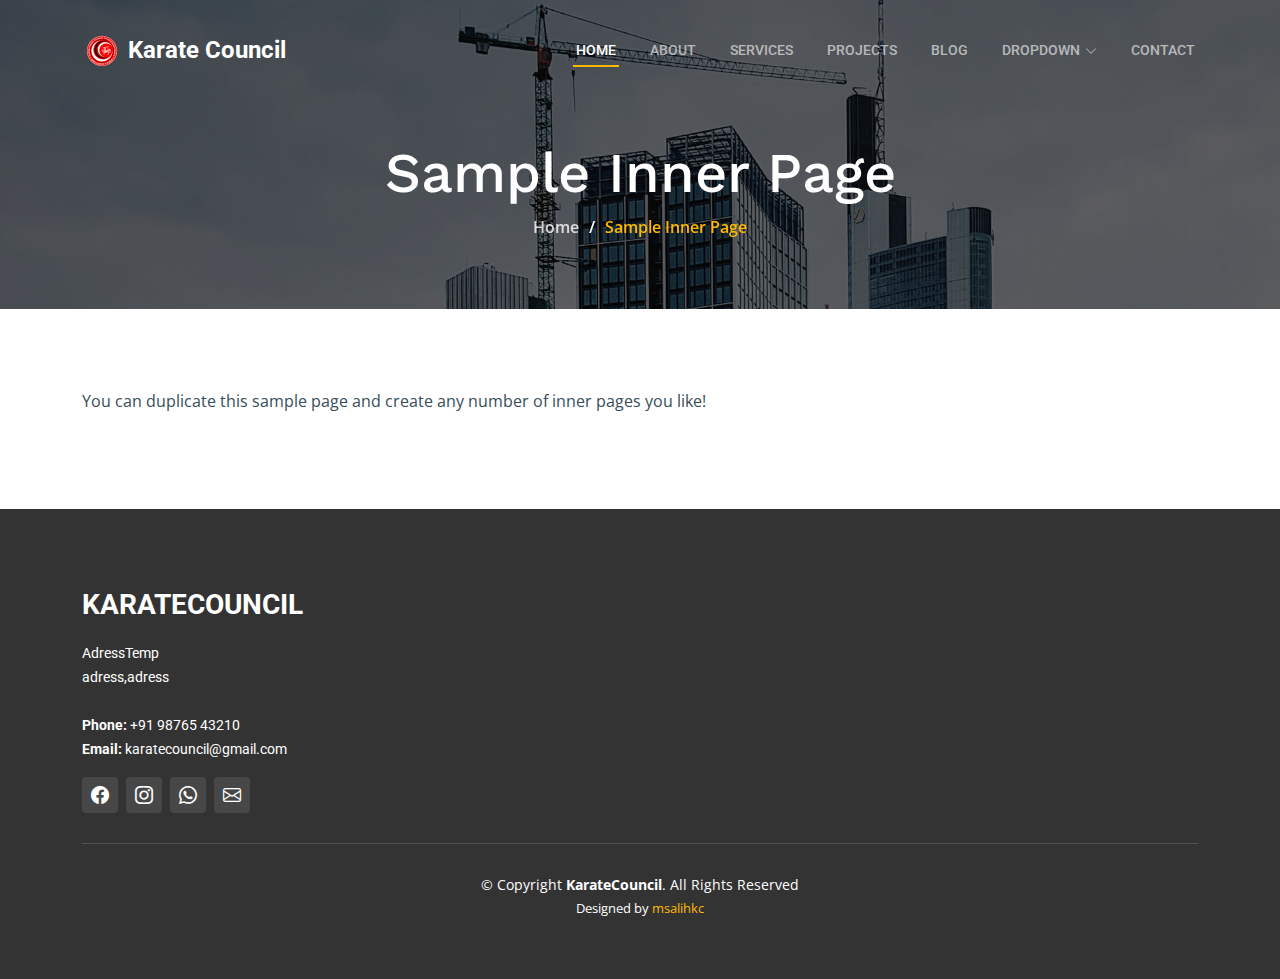
<file: sample-inner-page.html>
<!DOCTYPE html>
<html lang="en">

<head>
  <meta charset="utf-8">
  <meta content="width=device-width, initial-scale=1.0" name="viewport">

  <title>[Template] Sample Inner Page</title>
  <meta content="" name="description">
  <meta content="" name="keywords">

  <!-- Favicons -->
  <link href="assets/img/shotokan_logo.png" rel="">
  <link href="assets/img/shotokan_logo.png" rel="">

  <!-- Google Fonts -->
  <link rel="preconnect" href="https://fonts.googleapis.com">
  <link rel="preconnect" href="https://fonts.gstatic.com" crossorigin>
  <link href="https://fonts.googleapis.com/css2?family=Open+Sans:ital,wght@0,300;0,400;0,500;0,600;0,700;1,300;1,400;1,600;1,700&family=Roboto:ital,wght@0,300;0,400;0,500;0,600;0,700;1,300;1,400;1,500;1,600;1,700&family=Work+Sans:ital,wght@0,300;0,400;0,500;0,600;0,700;1,300;1,400;1,500;1,600;1,700&display=swap" rel="stylesheet">

  <!-- Vendor CSS Files -->
  <link href="assets/vendor/bootstrap/css/bootstrap.min.css" rel="stylesheet">
  <link href="assets/vendor/bootstrap-icons/bootstrap-icons.css" rel="stylesheet">
  <link href="assets/vendor/fontawesome-free/css/all.min.css" rel="stylesheet">
  <link href="assets/vendor/aos/aos.css" rel="stylesheet">
  <link href="assets/vendor/glightbox/css/glightbox.min.css" rel="stylesheet">
  <link href="assets/vendor/swiper/swiper-bundle.min.css" rel="stylesheet">

  <!-- Template Main CSS File -->
  <link href="assets/css/main.css" rel="stylesheet">


</head>

<body>

  <!-- ======= Header ======= -->
  <header id="header" class="header d-flex align-items-center">
    <div class="container-fluid container-xl d-flex align-items-center justify-content-between">

      <a href="index.html" class="logo d-flex align-items-center">
        <!-- to use an image logo -->
        <img src="assets/img/shotokan_logo.png" alt="">
        <h1>Karate Council</h1>
      </a>

      <i class="mobile-nav-toggle mobile-nav-show bi bi-list"></i>
      <i class="mobile-nav-toggle mobile-nav-hide d-none bi bi-x"></i>
      <nav id="navbar" class="navbar">
        <ul>
          <li><a href="index.html" class="active">Home</a></li>
          <li><a href="about.html">About</a></li>
          <li><a href="services.html">Services</a></li>
          <li><a href="projects.html">Projects</a></li>
          <li><a href="blog.html">Blog</a></li>
          <li class="dropdown"><a href="#"><span>Dropdown</span> <i class="bi bi-chevron-down dropdown-indicator"></i></a>
            <ul>
              <li><a href="#">Dropdown 1</a></li>
              <li class="dropdown"><a href="#"><span>Deep Dropdown</span> <i class="bi bi-chevron-down dropdown-indicator"></i></a>
                <ul>
                  <li><a href="#">Deep Dropdown 1</a></li>
                  <li><a href="#">Deep Dropdown 2</a></li>
                  <li><a href="#">Deep Dropdown 3</a></li>
                  <li><a href="#">Deep Dropdown 4</a></li>
                  <li><a href="#">Deep Dropdown 5</a></li>
                </ul>
              </li>
              <li><a href="#">Dropdown 2</a></li>
              <li><a href="#">Dropdown 3</a></li>
              <li><a href="#">Dropdown 4</a></li>
            </ul>
          </li>
          <li><a href="contact.html">Contact</a></li>
        </ul>
      </nav><!-- .navbar -->

    </div>
  </header><!-- End Header -->

  <main id="main">

    <!-- ======= Breadcrumbs ======= -->
    <div class="breadcrumbs d-flex align-items-center" style="background-image: url('assets/img/breadcrumbs-bg.jpg');">
      <div class="container position-relative d-flex flex-column align-items-center" data-aos="fade">

        <h2>Sample Inner Page</h2>
        <ol>
          <li><a href="index.html">Home</a></li>
          <li>Sample Inner Page</li>
        </ol>

      </div>
    </div><!-- End Breadcrumbs -->

    <section class="sample-page">
      <div class="container">

        <p>
          You can duplicate this sample page and create any number of inner pages you like!
        </p>

      </div>
    </section>

  </main><!-- End #main -->

  <!-- ======= Footer ======= -->
  <footer id="footer" class="footer">

    <div class="footer-content position-relative">
      <div class="container">
        <div class="row">

          <div class="col-lg-4 col-md-6">
            <div class="footer-info">
              <h3>KarateCouncil</h3>
              <p>
                AdressTemp<br>
                adress,adress<br><br>
                <strong>Phone:</strong> +91 98765 43210<br>
                <strong>Email:</strong> karatecouncil@gmail.com<br>
              </p>
              <div class="social-links d-flex mt-3">
                <a href="#" class="d-flex align-items-center justify-content-center"><i class="bi bi-facebook"></i></a>
                <a href="#" class="d-flex align-items-center justify-content-center"><i class="bi bi-instagram"></i></a>
                <a href="#" class="d-flex align-items-center justify-content-center"><i class="bi bi-whatsapp"></i></a>
                <a href="#" class="d-flex align-items-center justify-content-center"><i class="bi bi-envelope"></i></a>
              </div>
            </div>
          </div><!-- End footer info column-->

        </div>
      </div>
    </div>

    <div class="footer-legal text-center position-relative">
      <div class="container">
        <div class="copyright">
          &copy; Copyright <strong><span>KarateCouncil</span></strong>. All Rights Reserved
        </div>
        <div class="credits">
          Designed by <a href="https://www.instagram.com/m____s____k__c/">msalihkc</a>
        </div>
      </div>
    </div>

  </footer>
  <!-- End Footer -->

  <a href="#" class="scroll-top d-flex align-items-center justify-content-center"><i class="bi bi-arrow-up-short"></i></a>

  <div id="preloader"></div>

  <!-- Vendor JS Files -->
  <script src="assets/vendor/bootstrap/js/bootstrap.bundle.min.js"></script>
  <script src="assets/vendor/aos/aos.js"></script>
  <script src="assets/vendor/glightbox/js/glightbox.min.js"></script>
  <script src="assets/vendor/isotope-layout/isotope.pkgd.min.js"></script>
  <script src="assets/vendor/swiper/swiper-bundle.min.js"></script>
  <script src="assets/vendor/purecounter/purecounter_vanilla.js"></script>
  <script src="assets/vendor/php-email-form/validate.js"></script>

  <!-- Template Main JS File -->
  <script src="assets/js/main.js"></script>

</body>

</html>
</file>
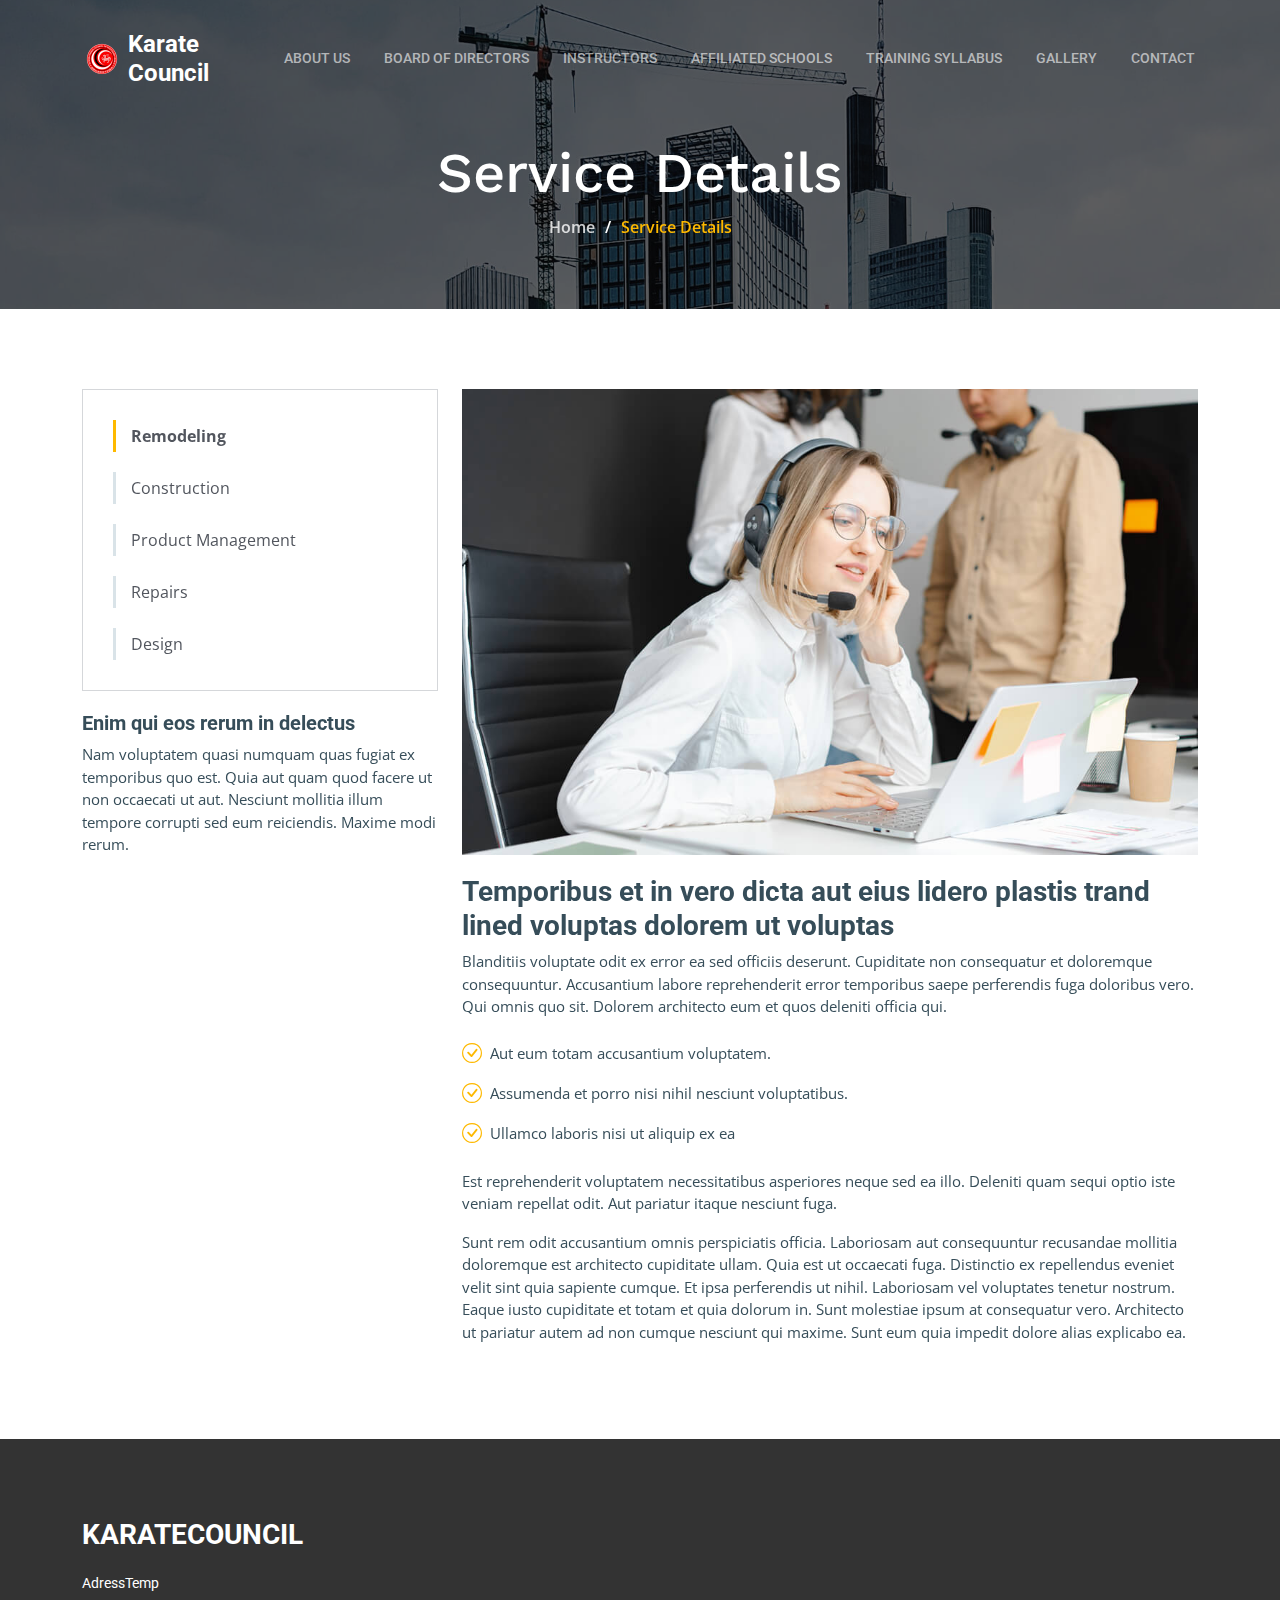
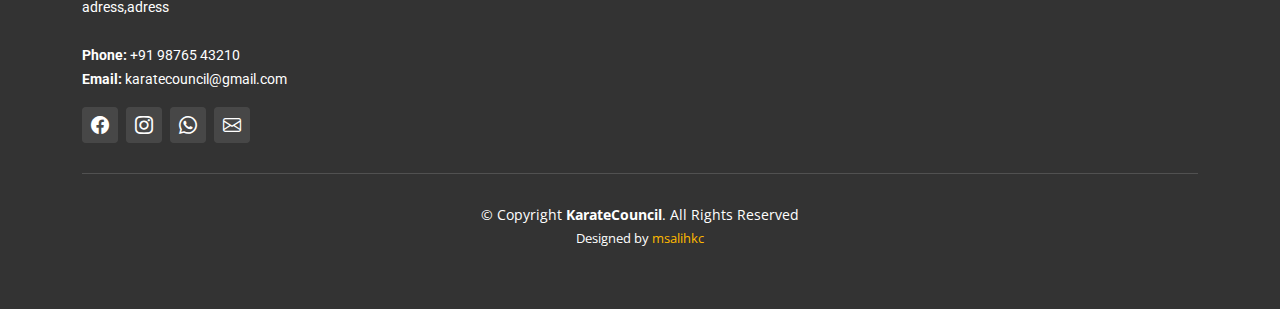
<file: service-details.html>
<!DOCTYPE html>
<html lang="en">

<head>
  <meta charset="utf-8">
  <meta content="width=device-width, initial-scale=1.0" name="viewport">

  <title>Karate Council - Service Details</title>
  <meta content="" name="description">
  <meta content="" name="keywords">

  <!-- Favicons -->
  <link href="assets/img/shotokan_logo.png" rel="">
  <link href="assets/img/shotokan_logo.png" rel="">

  <!-- Google Fonts -->
  <link rel="preconnect" href="https://fonts.googleapis.com">
  <link rel="preconnect" href="https://fonts.gstatic.com" crossorigin>
  <link href="https://fonts.googleapis.com/css2?family=Open+Sans:ital,wght@0,300;0,400;0,500;0,600;0,700;1,300;1,400;1,600;1,700&family=Roboto:ital,wght@0,300;0,400;0,500;0,600;0,700;1,300;1,400;1,500;1,600;1,700&family=Work+Sans:ital,wght@0,300;0,400;0,500;0,600;0,700;1,300;1,400;1,500;1,600;1,700&display=swap" rel="stylesheet">

  <!-- Vendor CSS Files -->
  <link href="assets/vendor/bootstrap/css/bootstrap.min.css" rel="stylesheet">
  <link href="assets/vendor/bootstrap-icons/bootstrap-icons.css" rel="stylesheet">
  <link href="assets/vendor/fontawesome-free/css/all.min.css" rel="stylesheet">
  <link href="assets/vendor/aos/aos.css" rel="stylesheet">
  <link href="assets/vendor/glightbox/css/glightbox.min.css" rel="stylesheet">
  <link href="assets/vendor/swiper/swiper-bundle.min.css" rel="stylesheet">

  <!-- Main CSS File -->
  <link href="assets/css/main.css" rel="stylesheet">

</head>

<body>

  <!-- ======= Header ======= -->
  <header id="header" class="header d-flex align-items-center">
    <div class="container-fluid container-xl d-flex align-items-center justify-content-between">

      <a href="index.html" class="logo d-flex align-items-center">
        <!-- to use an image logo -->
        <img src="assets/img/shotokan_logo.png" alt="">
        <h1>Karate Council</h1>
      </a>

      <i class="mobile-nav-toggle mobile-nav-show bi bi-list"></i>
      <i class="mobile-nav-toggle mobile-nav-hide d-none bi bi-x"></i>
      <nav id="navbar" class="navbar">
        <ul>
          <!--<li><a href="index.html" class="active">Home</a></li>-->
          <li><a href="about.html">About us</a></li>
          <li><a href="services.html">Board of Directors</a></li>
          <li><a href="projects.html">Instructors</a></li>
          <li><a href="blog.html">Affiliated Schools</a></li>
          <li><a href="blog.html">Training Syllabus</a></li>
          <li><a href="contact.html">Gallery</a></li>
          <li><a href="contact.html">Contact</a></li>
        </ul>
      </nav><!-- .navbar -->

    </div>
  </header><!-- End Header -->

  <main id="main">

    <!-- ======= Breadcrumbs ======= -->
    <div class="breadcrumbs d-flex align-items-center" style="background-image: url('assets/img/breadcrumbs-bg.jpg');">
      <div class="container position-relative d-flex flex-column align-items-center" data-aos="fade">

        <h2>Service Details</h2>
        <ol>
          <li><a href="index.html">Home</a></li>
          <li>Service Details</li>
        </ol>

      </div>
    </div><!-- End Breadcrumbs -->

    <!-- ======= Service Details Section ======= -->
    <section id="service-details" class="service-details">
      <div class="container" data-aos="fade-up" data-aos-delay="100">

        <div class="row gy-4">

          <div class="col-lg-4">
            <div class="services-list">
              <a href="#" class="active">Remodeling</a>
              <a href="#">Construction</a>
              <a href="#">Product Management</a>
              <a href="#">Repairs</a>
              <a href="#">Design</a>
            </div>

            <h4>Enim qui eos rerum in delectus</h4>
            <p>Nam voluptatem quasi numquam quas fugiat ex temporibus quo est. Quia aut quam quod facere ut non occaecati ut aut. Nesciunt mollitia illum tempore corrupti sed eum reiciendis. Maxime modi rerum.</p>
          </div>

          <div class="col-lg-8">
            <img src="assets/img/services.jpg" alt="" class="img-fluid services-img">
            <h3>Temporibus et in vero dicta aut eius lidero plastis trand lined voluptas dolorem ut voluptas</h3>
            <p>
              Blanditiis voluptate odit ex error ea sed officiis deserunt. Cupiditate non consequatur et doloremque consequuntur. Accusantium labore reprehenderit error temporibus saepe perferendis fuga doloribus vero. Qui omnis quo sit. Dolorem architecto eum et quos deleniti officia qui.
            </p>
            <ul>
              <li><i class="bi bi-check-circle"></i> <span>Aut eum totam accusantium voluptatem.</span></li>
              <li><i class="bi bi-check-circle"></i> <span>Assumenda et porro nisi nihil nesciunt voluptatibus.</span></li>
              <li><i class="bi bi-check-circle"></i> <span>Ullamco laboris nisi ut aliquip ex ea</span></li>
            </ul>
            <p>
              Est reprehenderit voluptatem necessitatibus asperiores neque sed ea illo. Deleniti quam sequi optio iste veniam repellat odit. Aut pariatur itaque nesciunt fuga.
            </p>
            <p>
              Sunt rem odit accusantium omnis perspiciatis officia. Laboriosam aut consequuntur recusandae mollitia doloremque est architecto cupiditate ullam. Quia est ut occaecati fuga. Distinctio ex repellendus eveniet velit sint quia sapiente cumque. Et ipsa perferendis ut nihil. Laboriosam vel voluptates tenetur nostrum. Eaque iusto cupiditate et totam et quia dolorum in. Sunt molestiae ipsum at consequatur vero. Architecto ut pariatur autem ad non cumque nesciunt qui maxime. Sunt eum quia impedit dolore alias explicabo ea.
            </p>
          </div>

        </div>

      </div>
    </section><!-- End Service Details Section -->

  </main><!-- End #main -->

  <!-- ======= Footer ======= -->
  <footer id="footer" class="footer">

    <div class="footer-content position-relative">
      <div class="container">
        <div class="row">

          <div class="col-lg-4 col-md-6">
            <div class="footer-info">
              <h3>KarateCouncil</h3>
              <p>
                AdressTemp<br>
                adress,adress<br><br>
                <strong>Phone:</strong> +91 98765 43210<br>
                <strong>Email:</strong> karatecouncil@gmail.com<br>
              </p>
              <div class="social-links d-flex mt-3">
                <a href="#" class="d-flex align-items-center justify-content-center"><i class="bi bi-facebook"></i></a>
                <a href="#" class="d-flex align-items-center justify-content-center"><i class="bi bi-instagram"></i></a>
                <a href="#" class="d-flex align-items-center justify-content-center"><i class="bi bi-whatsapp"></i></a>
                <a href="#" class="d-flex align-items-center justify-content-center"><i class="bi bi-envelope"></i></a>
              </div>
            </div>
          </div><!-- End footer info column-->

        </div>
      </div>
    </div>

    <div class="footer-legal text-center position-relative">
      <div class="container">
        <div class="copyright">
          &copy; Copyright <strong><span>KarateCouncil</span></strong>. All Rights Reserved
        </div>
        <div class="credits">
          Designed by <a href="https://www.instagram.com/m____s____k__c/">msalihkc</a>
        </div>
      </div>
    </div>

  </footer>
  <!-- End Footer -->

  <a href="#" class="scroll-top d-flex align-items-center justify-content-center"><i class="bi bi-arrow-up-short"></i></a>

  <div id="preloader"></div>

  <!-- Vendor JS Files -->
  <script src="assets/vendor/bootstrap/js/bootstrap.bundle.min.js"></script>
  <script src="assets/vendor/aos/aos.js"></script>
  <script src="assets/vendor/glightbox/js/glightbox.min.js"></script>
  <script src="assets/vendor/isotope-layout/isotope.pkgd.min.js"></script>
  <script src="assets/vendor/swiper/swiper-bundle.min.js"></script>
  <script src="assets/vendor/purecounter/purecounter_vanilla.js"></script>
  <script src="assets/vendor/php-email-form/validate.js"></script>

  <!-- Template Main JS File -->
  <script src="assets/js/main.js"></script>

</body>

</html>
</file>
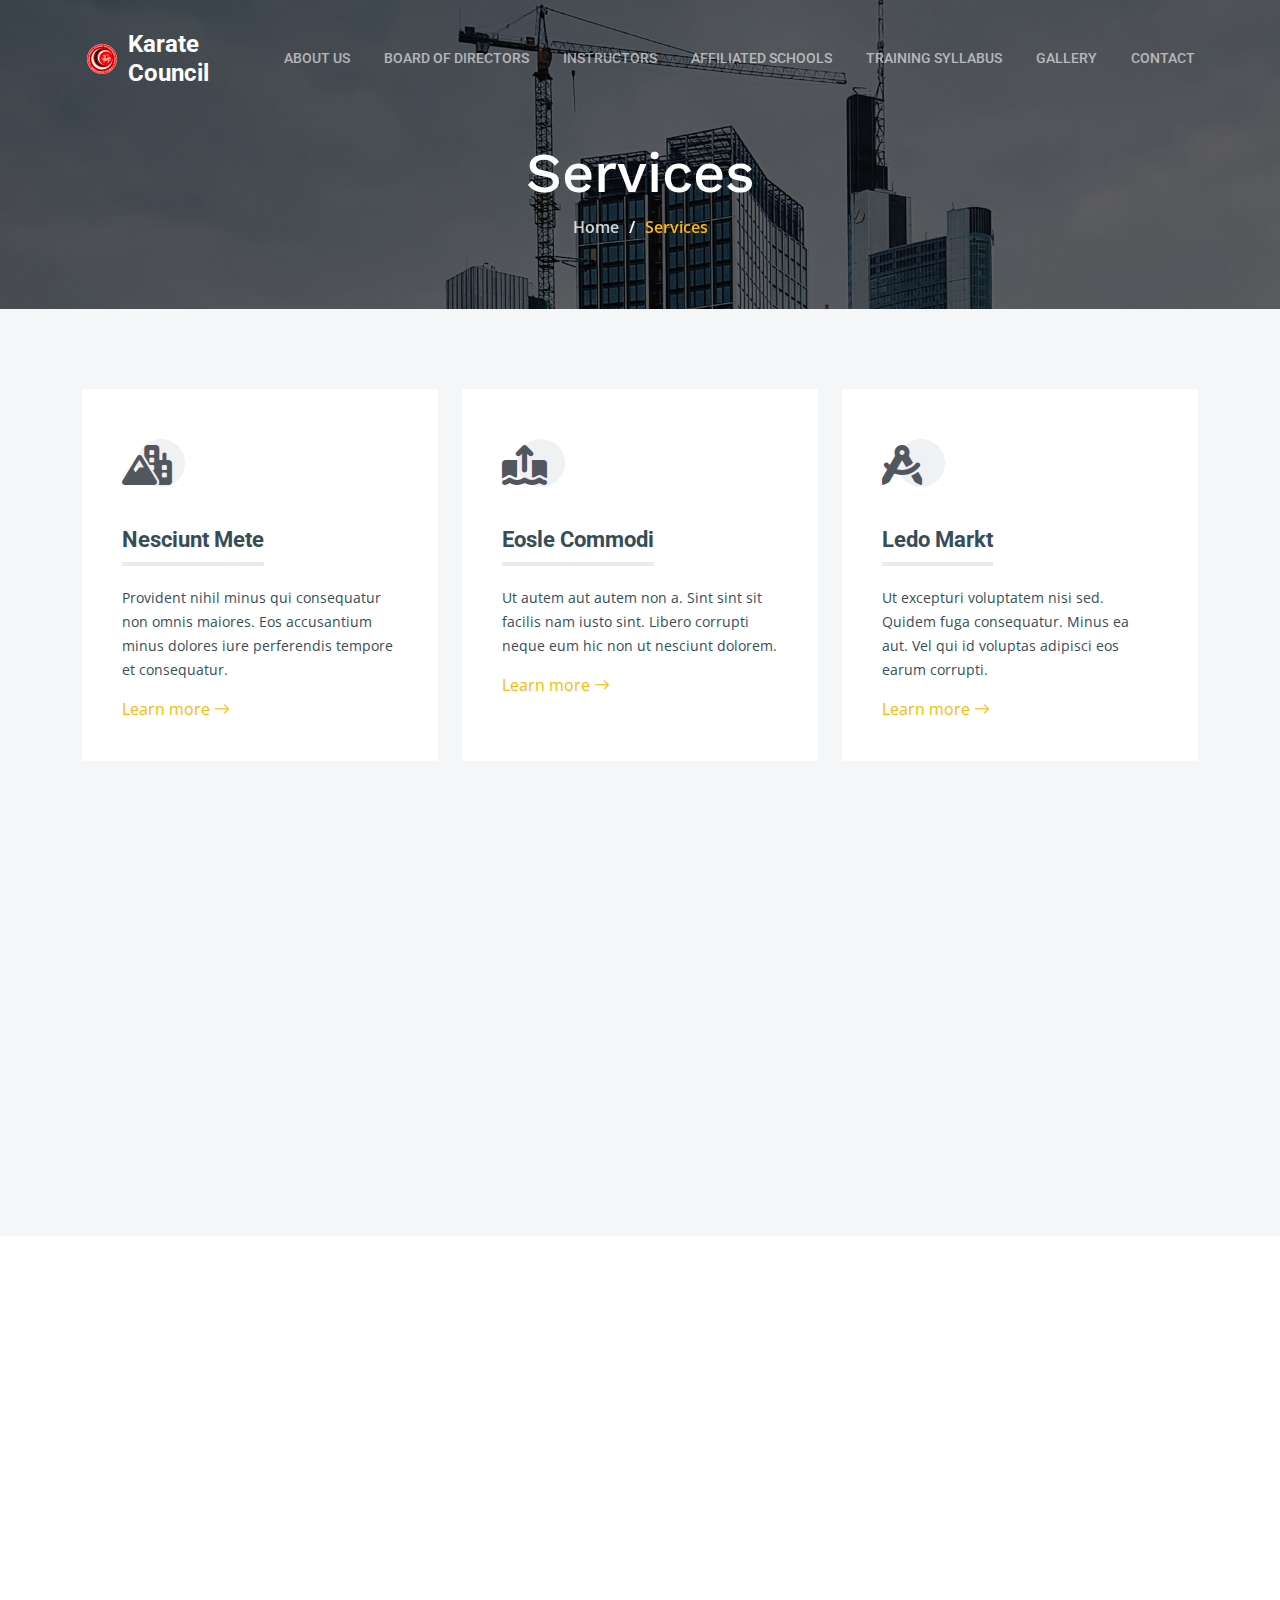
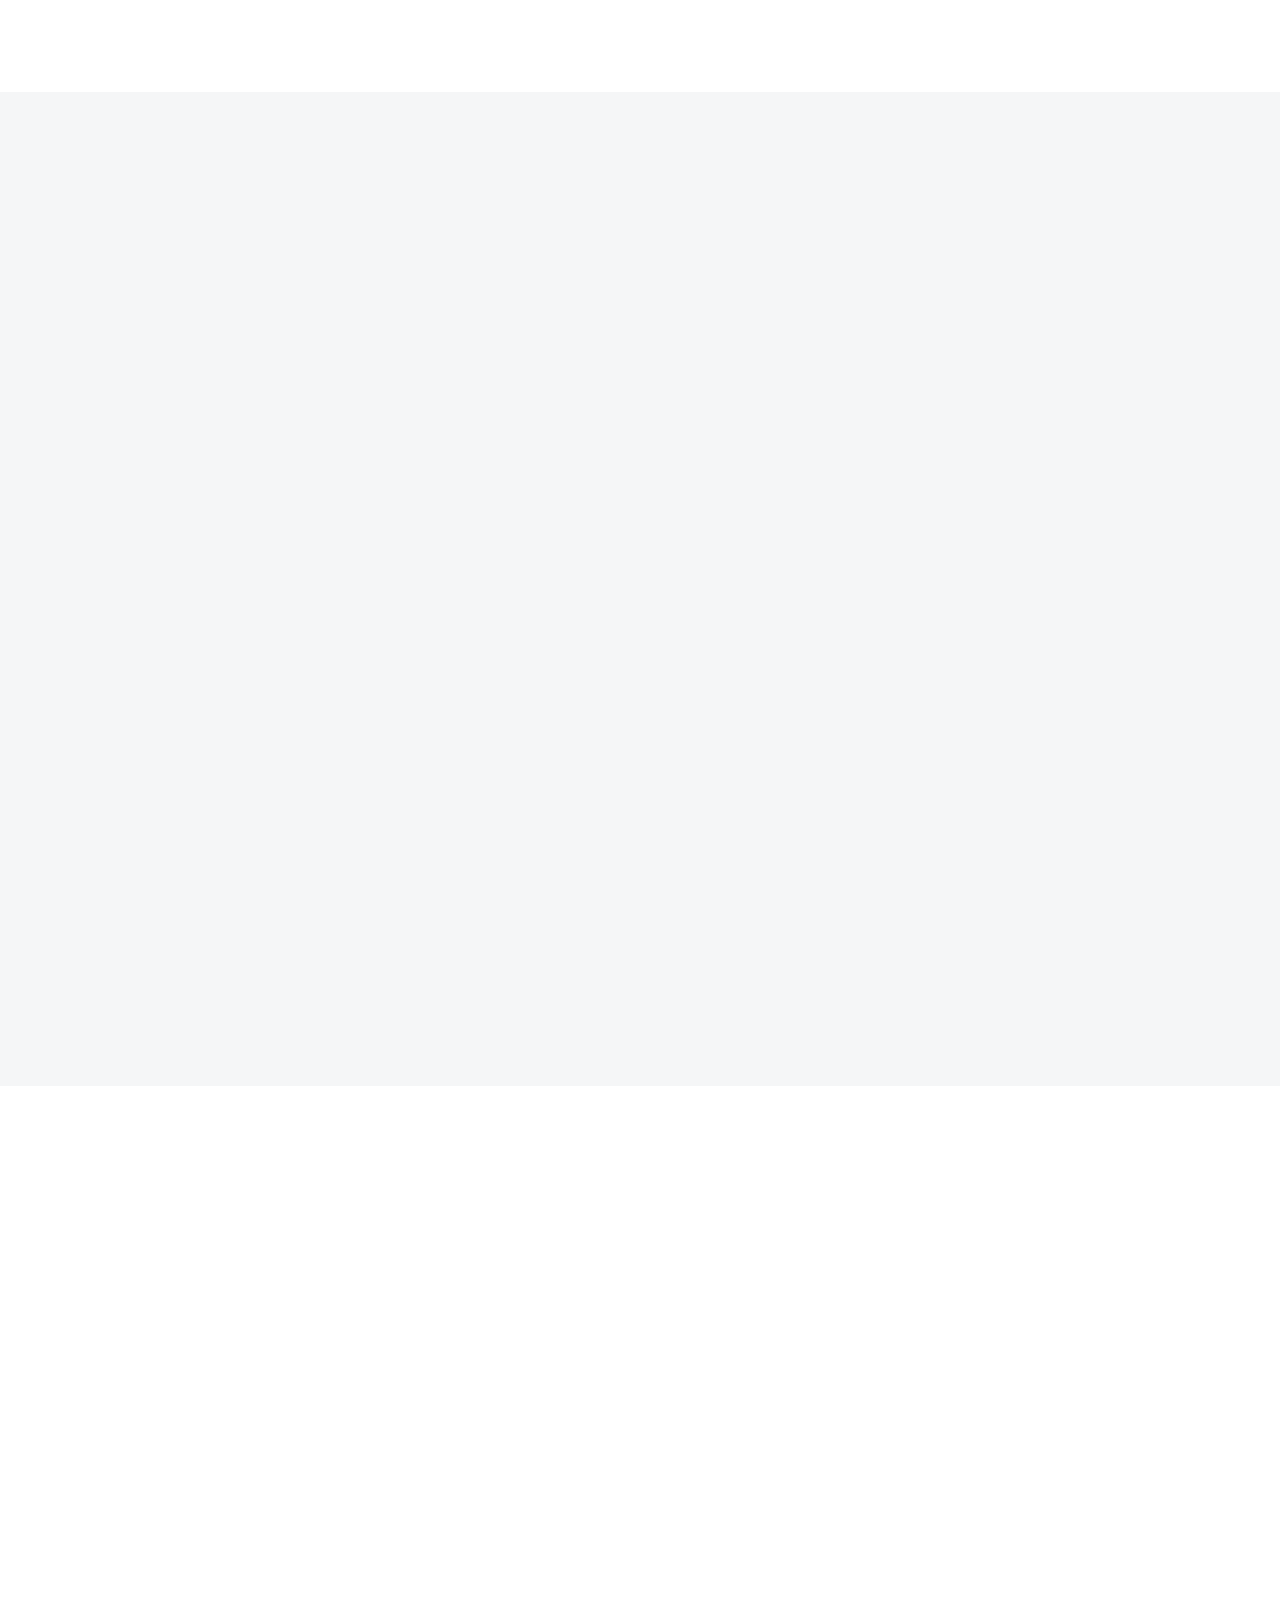
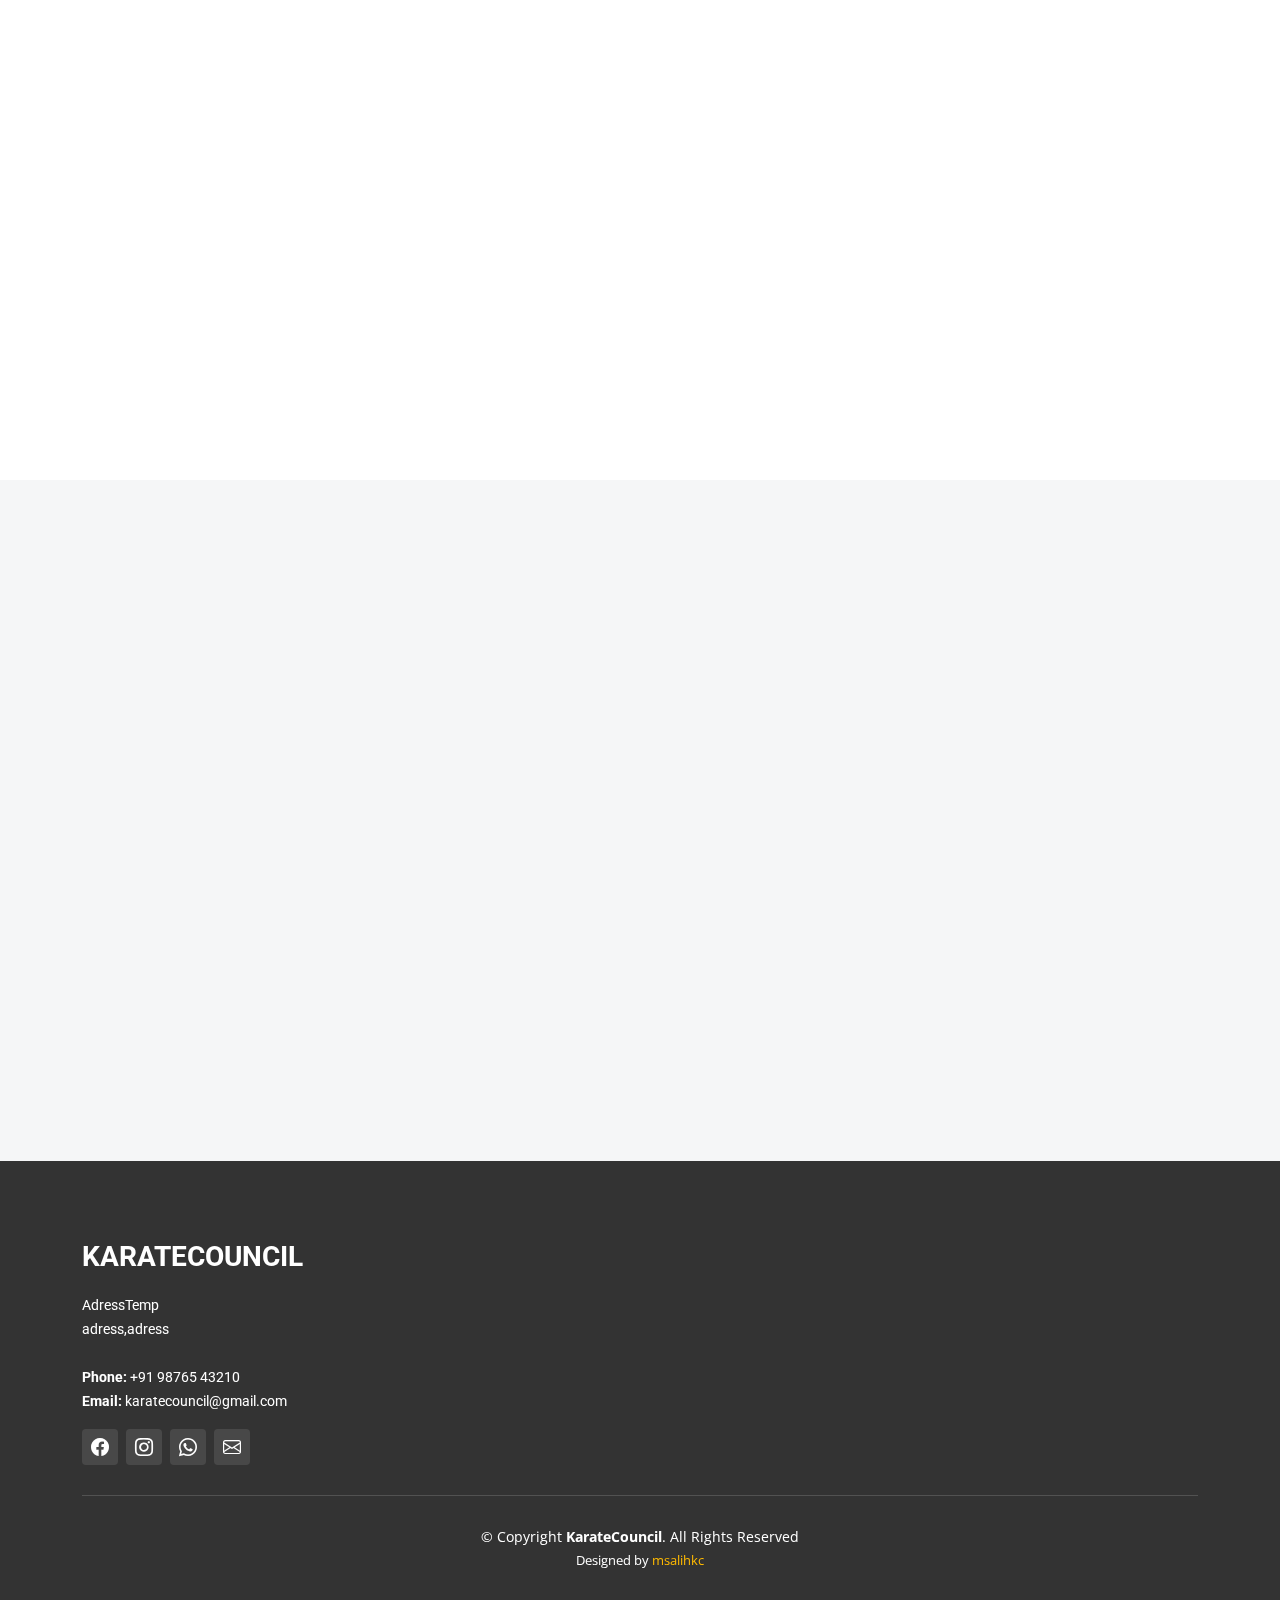
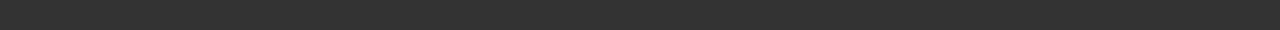
<file: services.html>
<!DOCTYPE html>
<html lang="en">

<head>
  <meta charset="utf-8">
  <meta content="width=device-width, initial-scale=1.0" name="viewport">

  <title>Karate Council - services</title>
  <meta content="" name="description">
  <meta content="" name="keywords">

  <!-- Favicons -->
  <link href="assets/img/shotokan_logo.png" rel="">
  <link href="assets/img/shotokan_logo.png" rel="">

  <!-- Google Fonts -->
  <link rel="preconnect" href="https://fonts.googleapis.com">
  <link rel="preconnect" href="https://fonts.gstatic.com" crossorigin>
  <link href="https://fonts.googleapis.com/css2?family=Open+Sans:ital,wght@0,300;0,400;0,500;0,600;0,700;1,300;1,400;1,600;1,700&family=Roboto:ital,wght@0,300;0,400;0,500;0,600;0,700;1,300;1,400;1,500;1,600;1,700&family=Work+Sans:ital,wght@0,300;0,400;0,500;0,600;0,700;1,300;1,400;1,500;1,600;1,700&display=swap" rel="stylesheet">

  <!-- Vendor CSS Files -->
  <link href="assets/vendor/bootstrap/css/bootstrap.min.css" rel="stylesheet">
  <link href="assets/vendor/bootstrap-icons/bootstrap-icons.css" rel="stylesheet">
  <link href="assets/vendor/fontawesome-free/css/all.min.css" rel="stylesheet">
  <link href="assets/vendor/aos/aos.css" rel="stylesheet">
  <link href="assets/vendor/glightbox/css/glightbox.min.css" rel="stylesheet">
  <link href="assets/vendor/swiper/swiper-bundle.min.css" rel="stylesheet">

  <!-- Main CSS File -->
  <link href="assets/css/main.css" rel="stylesheet">

</head>

<body>

  <!-- ======= Header ======= -->
  <header id="header" class="header d-flex align-items-center">
    <div class="container-fluid container-xl d-flex align-items-center justify-content-between">

      <a href="index.html" class="logo d-flex align-items-center">
        <!-- to use an image logo -->
        <img src="assets/img/shotokan_logo.png" alt="">
        <h1>Karate Council</h1>
      </a>

      <i class="mobile-nav-toggle mobile-nav-show bi bi-list"></i>
      <i class="mobile-nav-toggle mobile-nav-hide d-none bi bi-x"></i>
      <nav id="navbar" class="navbar">
        <ul>
          <!--<li><a href="index.html" class="active">Home</a></li>-->
          <li><a href="about.html">About us</a></li>
          <li><a href="services.html">Board of Directors</a></li>
          <li><a href="projects.html">Instructors</a></li>
          <li><a href="blog.html">Affiliated Schools</a></li>
          <li><a href="blog.html">Training Syllabus</a></li>
          <li><a href="contact.html">Gallery</a></li>
          <li><a href="contact.html">Contact</a></li>
        </ul>
      </nav><!-- .navbar -->

    </div>
  </header><!-- End Header -->

  <main id="main">

    <!-- ======= Breadcrumbs ======= -->
    <div class="breadcrumbs d-flex align-items-center" style="background-image: url('assets/img/breadcrumbs-bg.jpg');">
      <div class="container position-relative d-flex flex-column align-items-center" data-aos="fade">

        <h2>Services</h2>
        <ol>
          <li><a href="index.html">Home</a></li>
          <li>Services</li>
        </ol>

      </div>
    </div><!-- End Breadcrumbs -->

    <!-- ======= Services Section ======= -->
    <section id="services" class="services section-bg">
      <div class="container" data-aos="fade-up">

        <div class="row gy-4">

          <div class="col-lg-4 col-md-6" data-aos="fade-up" data-aos-delay="100">
            <div class="service-item  position-relative">
              <div class="icon">
                <i class="fa-solid fa-mountain-city"></i>
              </div>
              <h3>Nesciunt Mete</h3>
              <p>Provident nihil minus qui consequatur non omnis maiores. Eos accusantium minus dolores iure perferendis tempore et consequatur.</p>
              <a href="service-details.html" class="readmore stretched-link">Learn more <i class="bi bi-arrow-right"></i></a>
            </div>
          </div><!-- End Service Item -->

          <div class="col-lg-4 col-md-6" data-aos="fade-up" data-aos-delay="200">
            <div class="service-item position-relative">
              <div class="icon">
                <i class="fa-solid fa-arrow-up-from-ground-water"></i>
              </div>
              <h3>Eosle Commodi</h3>
              <p>Ut autem aut autem non a. Sint sint sit facilis nam iusto sint. Libero corrupti neque eum hic non ut nesciunt dolorem.</p>
              <a href="service-details.html" class="readmore stretched-link">Learn more <i class="bi bi-arrow-right"></i></a>
            </div>
          </div><!-- End Service Item -->

          <div class="col-lg-4 col-md-6" data-aos="fade-up" data-aos-delay="300">
            <div class="service-item position-relative">
              <div class="icon">
                <i class="fa-solid fa-compass-drafting"></i>
              </div>
              <h3>Ledo Markt</h3>
              <p>Ut excepturi voluptatem nisi sed. Quidem fuga consequatur. Minus ea aut. Vel qui id voluptas adipisci eos earum corrupti.</p>
              <a href="service-details.html" class="readmore stretched-link">Learn more <i class="bi bi-arrow-right"></i></a>
            </div>
          </div><!-- End Service Item -->

          <div class="col-lg-4 col-md-6" data-aos="fade-up" data-aos-delay="400">
            <div class="service-item position-relative">
              <div class="icon">
                <i class="fa-solid fa-trowel-bricks"></i>
              </div>
              <h3>Asperiores Commodit</h3>
              <p>Non et temporibus minus omnis sed dolor esse consequatur. Cupiditate sed error ea fuga sit provident adipisci neque.</p>
              <a href="service-details.html" class="readmore stretched-link">Learn more <i class="bi bi-arrow-right"></i></a>
            </div>
          </div><!-- End Service Item -->

          <div class="col-lg-4 col-md-6" data-aos="fade-up" data-aos-delay="500">
            <div class="service-item position-relative">
              <div class="icon">
                <i class="fa-solid fa-helmet-safety"></i>
              </div>
              <h3>Velit Doloremque</h3>
              <p>Cumque et suscipit saepe. Est maiores autem enim facilis ut aut ipsam corporis aut. Sed animi at autem alias eius labore.</p>
              <a href="service-details.html" class="readmore stretched-link">Learn more <i class="bi bi-arrow-right"></i></a>
            </div>
          </div><!-- End Service Item -->

          <div class="col-lg-4 col-md-6" data-aos="fade-up" data-aos-delay="600">
            <div class="service-item position-relative">
              <div class="icon">
                <i class="fa-solid fa-arrow-up-from-ground-water"></i>
              </div>
              <h3>Dolori Architecto</h3>
              <p>Hic molestias ea quibusdam eos. Fugiat enim doloremque aut neque non et debitis iure. Corrupti recusandae ducimus enim.</p>
              <a href="service-details.html" class="readmore stretched-link">Learn more <i class="bi bi-arrow-right"></i></a>
            </div>
          </div><!-- End Service Item -->

        </div>

      </div>
    </section><!-- End Services Section -->

    <!-- ======= Servie Cards Section ======= -->
    <section id="services-cards" class="services-cards">
      <div class="container" data-aos="fade-up">

        <div class="row gy-4">

          <div class="col-lg-3 col-md-6" data-aos="zoom-in" data-aos-delay="100">
            <h3>Quasi eaque omnis</h3>
            <p>Eius non minus autem soluta ut ui labore omnis quisquam corrupti autem odit voluptas quos commodi magnam occaecati.</p>
            <ul class="list-unstyled">
              <li><i class="bi bi-check2"></i> <span>Ullamco laboris nisi ut aliquip</span></li>
              <li><i class="bi bi-check2"></i> <span>Duis aute irure dolor in reprehenderit</span></li>
              <li><i class="bi bi-check2"></i> <span>Ullamco laboris nisi ut aliquip ex ea</span></li>
            </ul>
          </div><!-- End feature item-->

          <div class="col-lg-3 col-md-6" data-aos="zoom-in" data-aos-delay="200">
            <h3>Et nemo dolores consectetur</h3>
            <p>Ducimus ea quam et occaecati est. Temporibus in soluta labore voluptates aut. Et sit soluta non repellat sed quia dire plovers tradoria</p>

            <ul class="list-unstyled">
              <li><i class="bi bi-check2"></i> <span>Enim temporibus maiores eligendi</span></li>
              <li><i class="bi bi-check2"></i> <span>Ut maxime ut quibusdam quam qui</span></li>
              <li><i class="bi bi-check2"></i> <span>Officiis aspernatur in officiis</span></li>
            </ul>
          </div><!-- End feature item-->

          <div class="col-lg-3 col-md-6" data-aos="zoom-in" data-aos-delay="300">
            <h3>Staque laboriosam modi</h3>
            <p>Velit eos error et dolor omnis voluptates nobis tenetur sed enim nihil vero qui suscipit ipsum at magni. Ipsa architecto consequatur aliquam</p>
            <ul class="list-unstyled">
              <li><i class="bi bi-check2"></i> <span>Quis voluptates laboriosam numquam</span></li>
              <li><i class="bi bi-check2"></i> <span>Treva libero sunt quis veniam ut</span></li>
              <li><i class="bi bi-check2"></i> <span>Debitis eos est est corrupti</span></li>
            </ul>
          </div><!-- End feature item-->

          <div class="col-lg-3 col-md-6" data-aos="zoom-in" data-aos-delay="400">
            <h3>Dignissimos suscipit iste</h3>
            <p>Molestiae occaecati assumenda quia saepe nobis recusandae at dicta ducimus sequi numquam commodi est in consequatur ea magnam quia itaque</p>
            <ul class="list-unstyled">
              <li><i class="bi bi-check2"></i> <span>Veritatis qui reprehenderit quis</span></li>
              <li><i class="bi bi-check2"></i> <span>Accusantium vel numquam sunt minus</span></li>
              <li><i class="bi bi-check2"></i> <span>Voluptatem pariatur est sationem</span></li>
            </ul>
          </div><!-- End feature item-->

        </div>

      </div>
    </section><!-- End Servie Cards Section -->

    <!-- ======= Alt Services Section 2 ======= -->
    <section id="alt-services-2" class="alt-services section-bg">
      <div class="container" data-aos="fade-up">

        <div class="row justify-content-around gy-4">
          <div class="col-lg-5 d-flex flex-column justify-content-center">
            <h3>Non quasi officia eum nobis et rerum epudiandae rem voluptatem</h3>
            <p>Maxime quia dolorum alias perspiciatis. Earum voluptatem sint at non. Ducimus maxime minima iste magni sit praesentium assumenda minus. Amet rerum saepe tempora vero.</p>

            <div class="icon-box d-flex position-relative" data-aos="fade-up" data-aos-delay="100">
              <i class="bi bi-easel flex-shrink-0"></i>
              <div>
                <h4><a href="" class="stretched-link">Lorem Ipsum</a></h4>
                <p>Voluptatum deleniti atque corrupti quos dolores et quas molestias excepturi sint occaecati cupiditate non provident</p>
              </div>
            </div><!-- End Icon Box -->

            <div class="icon-box d-flex position-relative" data-aos="fade-up" data-aos-delay="200">
              <i class="bi bi-patch-check flex-shrink-0"></i>
              <div>
                <h4><a href="" class="stretched-link">Nemo Enim</a></h4>
                <p>At vero eos et accusamus et iusto odio dignissimos ducimus qui blanditiis praesentium voluptatum deleniti atque</p>
              </div>
            </div><!-- End Icon Box -->

            <div class="icon-box d-flex position-relative" data-aos="fade-up" data-aos-delay="300">
              <i class="bi bi-brightness-high flex-shrink-0"></i>
              <div>
                <h4><a href="" class="stretched-link">Dine Pad</a></h4>
                <p>Explicabo est voluptatum asperiores consequatur magnam. Et veritatis odit. Sunt aut deserunt minus aut eligendi omnis</p>
              </div>
            </div><!-- End Icon Box -->

            <div class="icon-box d-flex position-relative" data-aos="fade-up" data-aos-delay="400">
              <i class="bi bi-brightness-high flex-shrink-0"></i>
              <div>
                <h4><a href="" class="stretched-link">Tride clov</a></h4>
                <p>Est voluptatem labore deleniti quis a delectus et. Saepe dolorem libero sit non aspernatur odit amet. Et eligendi</p>
              </div>
            </div><!-- End Icon Box -->
          </div>

          <div class="col-lg-6 img-bg" style="background-image: url(assets/img/alt-services-2.jpg);" data-aos="zoom-in" data-aos-delay="100"></div>
        </div>

      </div>
    </section><!-- End Alt Services Section 2 -->

    <!-- ======= Alt Services Section ======= -->
    <section id="alt-services" class="alt-services">
      <div class="container" data-aos="fade-up">

        <div class="row justify-content-around gy-4">
          <div class="col-lg-6 img-bg" style="background-image: url(assets/img/alt-services.jpg);" data-aos="zoom-in" data-aos-delay="100"></div>

          <div class="col-lg-5 d-flex flex-column justify-content-center">
            <h3>Enim quis est voluptatibus aliquid consequatur fugiat</h3>
            <p>Esse voluptas cumque vel exercitationem. Reiciendis est hic accusamus. Non ipsam et sed minima temporibus laudantium. Soluta voluptate sed facere corporis dolores excepturi</p>

            <div class="icon-box d-flex position-relative" data-aos="fade-up" data-aos-delay="100">
              <i class="bi bi-easel flex-shrink-0"></i>
              <div>
                <h4><a href="" class="stretched-link">Lorem Ipsum</a></h4>
                <p>Voluptatum deleniti atque corrupti quos dolores et quas molestias excepturi sint occaecati cupiditate non provident</p>
              </div>
            </div><!-- End Icon Box -->

            <div class="icon-box d-flex position-relative" data-aos="fade-up" data-aos-delay="200">
              <i class="bi bi-patch-check flex-shrink-0"></i>
              <div>
                <h4><a href="" class="stretched-link">Nemo Enim</a></h4>
                <p>At vero eos et accusamus et iusto odio dignissimos ducimus qui blanditiis praesentium voluptatum deleniti atque</p>
              </div>
            </div><!-- End Icon Box -->

            <div class="icon-box d-flex position-relative" data-aos="fade-up" data-aos-delay="300">
              <i class="bi bi-brightness-high flex-shrink-0"></i>
              <div>
                <h4><a href="" class="stretched-link">Dine Pad</a></h4>
                <p>Explicabo est voluptatum asperiores consequatur magnam. Et veritatis odit. Sunt aut deserunt minus aut eligendi omnis</p>
              </div>
            </div><!-- End Icon Box -->

            <div class="icon-box d-flex position-relative" data-aos="fade-up" data-aos-delay="400">
              <i class="bi bi-brightness-high flex-shrink-0"></i>
              <div>
                <h4><a href="" class="stretched-link">Tride clov</a></h4>
                <p>Est voluptatem labore deleniti quis a delectus et. Saepe dolorem libero sit non aspernatur odit amet. Et eligendi</p>
              </div>
            </div><!-- End Icon Box -->

          </div>
        </div>

      </div>
    </section><!-- End Alt Services Section -->

    <!-- ======= Testimonials Section ======= -->
    <section id="testimonials" class="testimonials section-bg">
      <div class="container" data-aos="fade-up">

        <div class="section-header">
          <h2>Testimonials</h2>
          <p>Quam sed id excepturi ccusantium dolorem ut quis dolores nisi llum nostrum enim velit qui ut et autem uia reprehenderit sunt deleniti</p>
        </div>

        <div class="slides-2 swiper">
          <div class="swiper-wrapper">

            <div class="swiper-slide">
              <div class="testimonial-wrap">
                <div class="testimonial-item">
                  <img src="assets/img/testimonials/testimonials-1.jpg" class="testimonial-img" alt="">
                  <h3>Saul Goodman</h3>
                  <h4>Ceo &amp; Founder</h4>
                  <div class="stars">
                    <i class="bi bi-star-fill"></i><i class="bi bi-star-fill"></i><i class="bi bi-star-fill"></i><i class="bi bi-star-fill"></i><i class="bi bi-star-fill"></i>
                  </div>
                  <p>
                    <i class="bi bi-quote quote-icon-left"></i>
                    Proin iaculis purus consequat sem cure digni ssim donec porttitora entum suscipit rhoncus. Accusantium quam, ultricies eget id, aliquam eget nibh et. Maecen aliquam, risus at semper.
                    <i class="bi bi-quote quote-icon-right"></i>
                  </p>
                </div>
              </div>
            </div><!-- End testimonial item -->

            <div class="swiper-slide">
              <div class="testimonial-wrap">
                <div class="testimonial-item">
                  <img src="assets/img/testimonials/testimonials-2.jpg" class="testimonial-img" alt="">
                  <h3>Sara Wilsson</h3>
                  <h4>Designer</h4>
                  <div class="stars">
                    <i class="bi bi-star-fill"></i><i class="bi bi-star-fill"></i><i class="bi bi-star-fill"></i><i class="bi bi-star-fill"></i><i class="bi bi-star-fill"></i>
                  </div>
                  <p>
                    <i class="bi bi-quote quote-icon-left"></i>
                    Export tempor illum tamen malis malis eram quae irure esse labore quem cillum quid cillum eram malis quorum velit fore eram velit sunt aliqua noster fugiat irure amet legam anim culpa.
                    <i class="bi bi-quote quote-icon-right"></i>
                  </p>
                </div>
              </div>
            </div><!-- End testimonial item -->

            <div class="swiper-slide">
              <div class="testimonial-wrap">
                <div class="testimonial-item">
                  <img src="assets/img/testimonials/testimonials-3.jpg" class="testimonial-img" alt="">
                  <h3>Jena Karlis</h3>
                  <h4>Store Owner</h4>
                  <div class="stars">
                    <i class="bi bi-star-fill"></i><i class="bi bi-star-fill"></i><i class="bi bi-star-fill"></i><i class="bi bi-star-fill"></i><i class="bi bi-star-fill"></i>
                  </div>
                  <p>
                    <i class="bi bi-quote quote-icon-left"></i>
                    Enim nisi quem export duis labore cillum quae magna enim sint quorum nulla quem veniam duis minim tempor labore quem eram duis noster aute amet eram fore quis sint minim.
                    <i class="bi bi-quote quote-icon-right"></i>
                  </p>
                </div>
              </div>
            </div><!-- End testimonial item -->

            <div class="swiper-slide">
              <div class="testimonial-wrap">
                <div class="testimonial-item">
                  <img src="assets/img/testimonials/testimonials-4.jpg" class="testimonial-img" alt="">
                  <h3>Matt Brandon</h3>
                  <h4>Freelancer</h4>
                  <div class="stars">
                    <i class="bi bi-star-fill"></i><i class="bi bi-star-fill"></i><i class="bi bi-star-fill"></i><i class="bi bi-star-fill"></i><i class="bi bi-star-fill"></i>
                  </div>
                  <p>
                    <i class="bi bi-quote quote-icon-left"></i>
                    Fugiat enim eram quae cillum dolore dolor amet nulla culpa multos export minim fugiat minim velit minim dolor enim duis veniam ipsum anim magna sunt elit fore quem dolore labore illum veniam.
                    <i class="bi bi-quote quote-icon-right"></i>
                  </p>
                </div>
              </div>
            </div><!-- End testimonial item -->

            <div class="swiper-slide">
              <div class="testimonial-wrap">
                <div class="testimonial-item">
                  <img src="assets/img/testimonials/testimonials-5.jpg" class="testimonial-img" alt="">
                  <h3>John Larson</h3>
                  <h4>Entrepreneur</h4>
                  <div class="stars">
                    <i class="bi bi-star-fill"></i><i class="bi bi-star-fill"></i><i class="bi bi-star-fill"></i><i class="bi bi-star-fill"></i><i class="bi bi-star-fill"></i>
                  </div>
                  <p>
                    <i class="bi bi-quote quote-icon-left"></i>
                    Quis quorum aliqua sint quem legam fore sunt eram irure aliqua veniam tempor noster veniam enim culpa labore duis sunt culpa nulla illum cillum fugiat legam esse veniam culpa fore nisi cillum quid.
                    <i class="bi bi-quote quote-icon-right"></i>
                  </p>
                </div>
              </div>
            </div><!-- End testimonial item -->

          </div>
          <div class="swiper-pagination"></div>
        </div>

      </div>
    </section><!-- End Testimonials Section -->

  </main><!-- End #main -->

  <!-- ======= Footer ======= -->
  <footer id="footer" class="footer">

    <div class="footer-content position-relative">
      <div class="container">
        <div class="row">

          <div class="col-lg-4 col-md-6">
            <div class="footer-info">
              <h3>KarateCouncil</h3>
              <p>
                AdressTemp<br>
                adress,adress<br><br>
                <strong>Phone:</strong> +91 98765 43210<br>
                <strong>Email:</strong> karatecouncil@gmail.com<br>
              </p>
              <div class="social-links d-flex mt-3">
                <a href="#" class="d-flex align-items-center justify-content-center"><i class="bi bi-facebook"></i></a>
                <a href="#" class="d-flex align-items-center justify-content-center"><i class="bi bi-instagram"></i></a>
                <a href="#" class="d-flex align-items-center justify-content-center"><i class="bi bi-whatsapp"></i></a>
                <a href="#" class="d-flex align-items-center justify-content-center"><i class="bi bi-envelope"></i></a>
              </div>
            </div>
          </div><!-- End footer info column-->

        </div>
      </div>
    </div>

    <div class="footer-legal text-center position-relative">
      <div class="container">
        <div class="copyright">
          &copy; Copyright <strong><span>KarateCouncil</span></strong>. All Rights Reserved
        </div>
        <div class="credits">
          Designed by <a href="https://www.instagram.com/m____s____k__c/">msalihkc</a>
        </div>
      </div>
    </div>

  </footer>
  <!-- End Footer -->

  <a href="#" class="scroll-top d-flex align-items-center justify-content-center"><i class="bi bi-arrow-up-short"></i></a>

  <div id="preloader"></div>

  <!-- Vendor JS Files -->
  <script src="assets/vendor/bootstrap/js/bootstrap.bundle.min.js"></script>
  <script src="assets/vendor/aos/aos.js"></script>
  <script src="assets/vendor/glightbox/js/glightbox.min.js"></script>
  <script src="assets/vendor/isotope-layout/isotope.pkgd.min.js"></script>
  <script src="assets/vendor/swiper/swiper-bundle.min.js"></script>
  <script src="assets/vendor/purecounter/purecounter_vanilla.js"></script>
  <script src="assets/vendor/php-email-form/validate.js"></script>

  <!-- Template Main JS File -->
  <script src="assets/js/main.js"></script>

</body>

</html>
</file>
<file: assets/css/main.css>
/* Fonts */
:root {
  --font-default: "Open Sans", system-ui, -apple-system, "Segoe UI", Roboto, "Helvetica Neue", Arial, "Noto Sans", "Liberation Sans", sans-serif, "Apple Color Emoji", "Segoe UI Emoji", "Segoe UI Symbol", "Noto Color Emoji";
  --font-primary: "Roboto", sans-serif;
  --font-secondary: "Work Sans", sans-serif;
}

/* Colors */
:root {
  --color-default: #364d59;
  --color-primary: #feb900;
  --color-secondary: #52565e;
}

/* Smooth scroll behavior */
:root {
  scroll-behavior: smooth;
}

/*--------------------------------------------------------------
# General
--------------------------------------------------------------*/
body {
  font-family: var(--font-default);
  color: var(--color-default);
  overflow-x: hidden;
}

a {
  color: var(--color-primary);
  text-decoration: none;
}

a:hover {
  color: #ffc732;
  text-decoration: none;
}

h1,
h2,
h3,
h4,
h5,
h6 {
  font-family: var(--font-primary);
}

/*--------------------------------------------------------------
# Sections & Section Header
--------------------------------------------------------------*/
section {
  padding: 80px 0;
  overflow: hidden;
}

.section-bg {
  background-color: #f5f6f7;
}

.section-header {
  text-align: center;
  padding-bottom: 70px;
}

.section-header h2 {
  font-size: 32px;
  font-weight: 700;
  position: relative;
  color: #2e3135;
}

/*section-header h2:before,
section-header h2:after {
  content: "";
  width: 50px;
  height: 2px;
  background: var(--color-primary);
  display: inline-block;
}*/

.section-header h2:before {
  margin: 0 15px 10px 0;
}

.section-header h2:after {
  margin: 0 0 10px 15px;
}

.section-header p {
  margin: 0 auto 0 auto;
}

@media (min-width: 1199px) {
  .section-header p {
    max-width: 60%;
  }
}

/*--------------------------------------------------------------
# Breadcrumbs
--------------------------------------------------------------*/
.breadcrumbs {
  padding: 140px 0 60px 0;
  min-height: 30vh;
  position: relative;
  background-size: cover;
  background-position: center;
  background-repeat: no-repeat;
}

.breadcrumbs:before {
  content: "";
  background-color: rgba(0, 0, 0, 0.6);
  position: absolute;
  inset: 0;
}

.breadcrumbs h2 {
  font-size: 56px;
  font-weight: 500;
  color: #fff;
  font-family: var(--font-secondary);
}

.breadcrumbs ol {
  display: flex;
  flex-wrap: wrap;
  list-style: none;
  padding: 0 0 10px 0;
  margin: 0;
  font-size: 16px;
  font-weight: 600;
  color: var(--color-primary);
}

.breadcrumbs ol a {
  color: rgba(255, 255, 255, 0.8);
  transition: 0.3s;
}

.breadcrumbs ol a:hover {
  text-decoration: underline;
}

.breadcrumbs ol li+li {
  padding-left: 10px;
}

.breadcrumbs ol li+li::before {
  display: inline-block;
  padding-right: 10px;
  color: #fff;
  content: "/";
}

/*--------------------------------------------------------------
# Scroll top button
--------------------------------------------------------------*/
.scroll-top {
  position: fixed;
  visibility: hidden;
  opacity: 0;
  right: 15px;
  bottom: 15px;
  z-index: 99999;
  background: var(--color-primary);
  width: 40px;
  height: 40px;
  border-radius: 4px;
  transition: all 0.4s;
}

.scroll-top i {
  font-size: 24px;
  color: var(--color-secondary);
  line-height: 0;
}

.scroll-top:hover {
  background: #ffc732;
  color: #fff;
}

.scroll-top.active {
  visibility: visible;
  opacity: 1;
}

/*--------------------------------------------------------------
# Preloader
--------------------------------------------------------------*/
#preloader {
  position: fixed;
  inset: 0;
  z-index: 999999;
  overflow: hidden;
  background: #fff;
  transition: all 0.6s ease-out;
}

#preloader:before {
  content: "";
  position: fixed;
  top: calc(50% - 30px);
  left: calc(50% - 30px);
  border: 6px solid #fff;
  border-color: var(--color-primary) transparent var(--color-primary) transparent;
  border-radius: 50%;
  width: 60px;
  height: 60px;
  -webkit-animation: animate-preloader 1.5s linear infinite;
  animation: animate-preloader 1.5s linear infinite;
}

@-webkit-keyframes animate-preloader {
  0% {
    transform: rotate(0deg);
  }

  100% {
    transform: rotate(360deg);
  }
}

@keyframes animate-preloader {
  0% {
    transform: rotate(0deg);
  }

  100% {
    transform: rotate(360deg);
  }
}

/*--------------------------------------------------------------
# Disable aos animation delay on mobile devices
--------------------------------------------------------------*/
@media screen and (max-width: 768px) {
  [data-aos-delay] {
    transition-delay: 0 !important;
  }
}

/*--------------------------------------------------------------
# Header
--------------------------------------------------------------*/
.header {
  z-index: 997;
  position: absolute;
  padding: 30px 0;
  top: 0;
  left: 0;
  right: 0;
}

.header .logo img {
  max-height: 40px;
  margin-right: 6px;
}

.header .logo h1 {
  font-size: 24px;
  font-weight: 700;
  color: #fff;
  margin-bottom: 0;
  font-family: var(--font-primary);
}

.header .logo h1 span {
  color: var(--color-primary);
}

/*--------------------------------------------------------------
# Desktop Navigation
--------------------------------------------------------------*/
@media (min-width: 1280px) {
  .navbar {
    padding: 0;
  }

  .navbar ul {
    margin: 0;
    padding: 0;
    display: flex;
    list-style: none;
    align-items: center;
  }

  .navbar li {
    position: relative;
  }

  .navbar>ul>li {
    white-space: nowrap;
    padding: 10px 0 10px 28px;
  }

  .navbar a,
  .navbar a:focus {
    display: flex;
    align-items: center;
    justify-content: space-between;
    padding: 0 3px;
    font-family: var(--font-primary);
    font-size: 14px;
    font-weight: 500;
    color: rgba(255, 255, 255, 0.6);
    text-transform: uppercase;
    white-space: nowrap;
    transition: 0.3s;
    position: relative;
  }

  .navbar a i,
  .navbar a:focus i {
    font-size: 12px;
    line-height: 0;
    margin-left: 5px;
  }

  .navbar>ul>li>a:before {
    content: "";
    position: absolute;
    width: 100%;
    height: 2px;
    bottom: -6px;
    left: 0;
    background-color: var(--color-primary);
    visibility: hidden;
    width: 0px;
    transition: all 0.3s ease-in-out 0s;
  }

  .navbar a:hover:before,
  .navbar li:hover>a:before,
  .navbar .active:before {
    visibility: visible;
    width: 100%;
  }

  .navbar a:hover,
  .navbar .active,
  .navbar .active:focus,
  .navbar li:hover>a {
    color: #fff;
  }

  .navbar .dropdown ul {
    display: block;
    position: absolute;
    left: 28px;
    top: calc(100% + 30px);
    margin: 0;
    padding: 10px 0;
    z-index: 99;
    opacity: 0;
    visibility: hidden;
    background: #fff;
    box-shadow: 0px 0px 30px rgba(127, 137, 161, 0.25);
    transition: 0.3s;
  }

  .navbar .dropdown ul li {
    min-width: 200px;
  }

  .navbar .dropdown ul a {
    padding: 10px 20px;
    font-size: 15px;
    text-transform: none;
    color: var(--color-default);
    font-weight: 400;
  }

  .navbar .dropdown ul a i {
    font-size: 12px;
  }

  .navbar .dropdown ul a:hover,
  .navbar .dropdown ul .active:hover,
  .navbar .dropdown ul li:hover>a {
    color: var(--color-primary);
  }

  .navbar .dropdown:hover>ul {
    opacity: 1;
    top: 100%;
    visibility: visible;
  }

  .navbar .dropdown .dropdown ul {
    top: 0;
    left: calc(100% - 30px);
    visibility: hidden;
  }

  .navbar .dropdown .dropdown:hover>ul {
    opacity: 1;
    top: 0;
    left: 100%;
    visibility: visible;
  }
}

@media (min-width: 1280px) and (max-width: 1366px) {
  .navbar .dropdown .dropdown ul {
    left: -90%;
  }

  .navbar .dropdown .dropdown:hover>ul {
    left: -100%;
  }
}

@media (min-width: 1280px) {

  .mobile-nav-show,
  .mobile-nav-hide {
    display: none;
  }
}

/*--------------------------------------------------------------
# Mobile Navigation
--------------------------------------------------------------*/
@media (max-width: 1279px) {
  .navbar {
    position: fixed;
    top: 0;
    right: -100%;
    width: 100%;
    max-width: 400px;
    bottom: 0;
    transition: 0.3s;
    z-index: 9997;
  }

  .navbar ul {
    position: absolute;
    inset: 0;
    padding: 50px 0 10px 0;
    margin: 0;
    background: rgba(0, 0, 0, 0.8);
    overflow-y: auto;
    transition: 0.3s;
    z-index: 9998;
  }

  .navbar a,
  .navbar a:focus {
    display: flex;
    align-items: center;
    justify-content: space-between;
    padding: 10px 20px;
    font-family: var(--font-primary);
    font-size: 15px;
    font-weight: 500;
    color: rgba(255, 255, 255, 0.7);
    white-space: nowrap;
    text-transform: uppercase;
    transition: 0.3s;
  }

  .navbar a i,
  .navbar a:focus i {
    font-size: 12px;
    line-height: 0;
    margin-left: 5px;
  }

  .navbar a:hover,
  .navbar .active,
  .navbar .active:focus,
  .navbar li:hover>a {
    color: #fff;
  }

  .navbar .dropdown ul,
  .navbar .dropdown .dropdown ul {
    position: static;
    display: none;
    padding: 10px 0;
    margin: 10px 20px;
    transition: all 0.5s ease-in-out;
    border: 1px solid #222428;
  }

  .navbar .dropdown>.dropdown-active,
  .navbar .dropdown .dropdown>.dropdown-active {
    display: block;
  }

  .mobile-nav-show {
    position: relative;
    color: #fff;
    font-size: 28px;
    cursor: pointer;
    line-height: 0;
    transition: 0.5s;
    z-index: 9999;
    padding-right: 10px;
  }

  .mobile-nav-hide {
    color: #fff;
    font-size: 32px;
    cursor: pointer;
    line-height: 0;
    transition: 0.5s;
    position: fixed;
    right: 20px;
    top: 20px;
    z-index: 9999;
  }

  .mobile-nav-active {
    overflow: hidden;
  }

  .mobile-nav-active .navbar {
    right: 0;
  }

  .mobile-nav-active .navbar:before {
    content: "";
    position: fixed;
    inset: 0;
    background: rgba(0, 0, 0, 0.6);
    z-index: 9996;
  }
}

/*--------------------------------------------------------------
# Get Started Section
--------------------------------------------------------------*/
.get-started .content {
  padding: 30px 0;
}

.get-started .content h3 {
  font-size: 36px;
  color: var(--color-secondary);
  font-weight: 600;
  margin-bottom: 25px;
  padding-bottom: 25px;
  position: relative;
}

.get-started .content h3:after {
  content: "";
  position: absolute;
  display: block;
  width: 60px;
  height: 4px;
  background: var(--color-primary);
  left: 0;
  bottom: 0;
}

.get-started .content p {
  font-size: 14px;
}

.get-started .php-email-form {
  background: #fff;
  padding: 30px;
  height: 100%;
}

@media (max-width: 575px) {
  .get-started .php-email-form {
    padding: 20px;
  }
}

.get-started .php-email-form h3 {
  font-size: 14px;
  font-weight: 700;
  text-transform: uppercase;
  letter-spacing: 1px;
}

.get-started .php-email-form p {
  font-size: 14px;
  margin-bottom: 20px;
}

.get-started .php-email-form .error-message {
  display: none;
  color: #fff;
  background: #df1529;
  text-align: left;
  padding: 15px;
  margin-bottom: 24px;
  font-weight: 600;
}

.get-started .php-email-form .sent-message {
  display: none;
  color: #fff;
  background: #059652;
  text-align: center;
  padding: 15px;
  margin-bottom: 24px;
  font-weight: 600;
}

.get-started .php-email-form .loading {
  display: none;
  background: #fff;
  text-align: center;
  padding: 15px;
  margin-bottom: 24px;
}

.get-started .php-email-form .loading:before {
  content: "";
  display: inline-block;
  border-radius: 50%;
  width: 24px;
  height: 24px;
  margin: 0 10px -6px 0;
  border: 3px solid #059652;
  border-top-color: #fff;
  -webkit-animation: animate-loading 1s linear infinite;
  animation: animate-loading 1s linear infinite;
}

.get-started .php-email-form input,
.get-started .php-email-form textarea {
  border-radius: 0;
  box-shadow: none;
  font-size: 14px;
  border-radius: 0;
}

.get-started .php-email-form input:focus,
.get-started .php-email-form textarea:focus {
  border-color: var(--color-primary);
}

.get-started .php-email-form input {
  padding: 12px 15px;
}

.get-started .php-email-form textarea {
  padding: 12px 15px;
}

.get-started .php-email-form button[type=submit] {
  background: var(--color-primary);
  border: 0;
  padding: 10px 30px;
  color: #fff;
  transition: 0.4s;
  border-radius: 4px;
}

.get-started .php-email-form button[type=submit]:hover {
  background: rgba(254, 185, 0, 0.8);
}

@-webkit-keyframes animate-loading {
  0% {
    transform: rotate(0deg);
  }

  100% {
    transform: rotate(360deg);
  }
}

@keyframes animate-loading {
  0% {
    transform: rotate(0deg);
  }

  100% {
    transform: rotate(360deg);
  }
}

/*--------------------------------------------------------------
# Constructions Section
--------------------------------------------------------------*/
.constructions .card-item {
  border: 1px solid rgba(82, 86, 94, 0.2);
  background: #fff;
  position: relative;
  border-radius: 5px;
  overflow: hidden;
}

.constructions .card-item .card-bg {
  /* min-height: 500px; */
  aspect-ratio: 247/356;
  background-size: cover;
  background-position: top;
  background-repeat: no-repeat;
}

.constructions .card-item .card-body {
  padding: 30px;
}

.constructions .card-item h4 {
  font-weight: 700;
  font-size: 20px;
  margin-bottom: 15px;
  color: var(--color-secondary);
}

.constructions .card-item p {
  color: var(--color-secondary);
  margin: 0;
}

/*--------------------------------------------------------------
# Services Section
--------------------------------------------------------------*/
.services .service-item {
  padding: 40px;
  background: #fff;
  height: 100%;
}

.services .service-item .icon {
  width: 48px;
  height: 48px;
  position: relative;
  margin-bottom: 50px;
}

.services .service-item .icon i {
  color: var(--color-secondary);
  font-size: 40px;
  transition: ease-in-out 0.3s;
  z-index: 2;
  position: relative;
  line-height: 1.8;
}

.services .service-item .icon:before {
  position: absolute;
  content: "";
  height: 100%;
  width: 100%;
  background: #f0f1f2;
  border-radius: 50px;
  z-index: 1;
  top: 10px;
  right: -15px;
  transition: 0.3s;
}

.services .service-item h3 {
  color: var(--color-default);
  font-weight: 700;
  margin: 0 0 20px 0;
  padding-bottom: 8px;
  font-size: 22px;
  position: relative;
  display: inline-block;
  border-bottom: 4px solid #ebebed;
  transition: 0.3s;
}

.services .service-item p {
  line-height: 24px;
  font-size: 14px;
  margin-bottom: 0;
}

.services .service-item .readmore {
  margin-top: 15px;
  display: inline-block;
  color: var(--color-primary);
}

.services .service-item:hover .icon:before {
  background: var(--color-primary);
}

.services .service-item:hover h3 {
  border-color: var(--color-primary);
}

/*--------------------------------------------------------------
# Features Section
--------------------------------------------------------------*/
.features .nav-tabs {
  border: 0;
}

.features .nav-link {
  padding: 15px 0;
  transition: 0.3s;
  color: var(--color-secondary);
  border-radius: 0;
  display: flex;
  align-items: center;
  justify-content: center;
  cursor: pointer;
  height: 100%;
  border: 0;
  border-bottom: 4px solid #e2e4e6;
}

.features .nav-link i {
  padding-right: 15px;
  font-size: 48px;
}

.features .nav-link h4 {
  font-size: 18px;
  font-weight: 600;
  margin: 0;
}

@media (max-width: 575px) {
  .features .nav-link h4 {
    font-size: 16px;
  }
}

.features .nav-link:hover {
  color: var(--color-primary);
}

.features .nav-link.active {
  color: var(--color-primary);
  background-color: transparent;
  border-color: var(--color-primary);
}

.features .tab-content {
  margin-top: 30px;
}

.features .tab-pane h3 {
  font-weight: 700;
  font-size: 32px;
  position: relative;
  margin-bottom: 20px;
  padding-bottom: 20px;
}

.features .tab-pane h3:after {
  content: "";
  position: absolute;
  display: block;
  width: 60px;
  height: 3px;
  background: var(--color-primary);
  left: 0;
  bottom: 0;
}

.features .tab-pane ul {
  list-style: none;
  padding: 0;
}

.features .tab-pane ul li {
  padding-top: 10px;
}

.features .tab-pane ul i {
  font-size: 20px;
  padding-right: 4px;
  color: var(--color-primary);
}

.features .tab-pane p:last-child {
  margin-bottom: 0;
}

/*--------------------------------------------------------------
# Our Projects Section
--------------------------------------------------------------*/
.projects .portfolio-flters {
  padding: 0;
  margin: 0 auto 20px auto;
  list-style: none;
  text-align: center;
}

.projects .portfolio-flters li {
  cursor: pointer;
  display: inline-block;
  padding: 0;
  font-size: 18px;
  font-weight: 500;
  margin: 0 10px;
  line-height: 1;
  margin-bottom: 5px;
  transition: all 0.3s ease-in-out;
}

.projects .portfolio-flters li:hover,
.projects .portfolio-flters li.filter-active {
  color: var(--color-primary);
}

.projects .portfolio-flters li:first-child {
  margin-left: 0;
}

.projects .portfolio-flters li:last-child {
  margin-right: 0;
}

@media (max-width: 575px) {
  .projects .portfolio-flters li {
    font-size: 14px;
    margin: 0 5px;
  }
}

.projects .portfolio-content {
  position: relative;
  overflow: hidden;
}

.projects .portfolio-content img {
  transition: 0.3s;
}

.projects .portfolio-content .portfolio-info {
  opacity: 0;
  position: absolute;
  inset: 0;
  z-index: 3;
  transition: all ease-in-out 0.3s;
  background: rgba(0, 0, 0, 0.6);
  padding: 15px;
}

.projects .portfolio-content .portfolio-info h4 {
  font-size: 14px;
  padding: 5px 10px;
  font-weight: 400;
  color: #fff;
  display: inline-block;
  background-color: var(--color-primary);
}

.projects .portfolio-content .portfolio-info p {
  position: absolute;
  bottom: 10px;
  text-align: center;
  display: inline-block;
  left: 0;
  right: 0;
  font-size: 16px;
  font-weight: 600;
  color: rgba(255, 255, 255, 0.8);
}

.projects .portfolio-content .portfolio-info .preview-link,
.projects .portfolio-content .portfolio-info .details-link {
  position: absolute;
  left: calc(50% - 40px);
  font-size: 26px;
  top: calc(50% - 14px);
  color: #fff;
  transition: 0.3s;
  line-height: 1.2;
}

.projects .portfolio-content .portfolio-info .preview-link:hover,
.projects .portfolio-content .portfolio-info .details-link:hover {
  color: var(--color-primary);
}

.projects .portfolio-content .portfolio-info .details-link {
  left: 50%;
  font-size: 34px;
  line-height: 0;
}

.projects .portfolio-content:hover .portfolio-info {
  opacity: 1;
}

.projects .portfolio-content:hover img {
  transform: scale(1.1);
}

/*--------------------------------------------------------------
# Testimonials Section
--------------------------------------------------------------*/
.testimonials .testimonial-wrap {
  padding-left: 50px;
}

.testimonials .testimonials-carousel,
.testimonials .testimonials-slider {
  overflow: hidden;
}

.testimonials .testimonial-item {
  box-sizing: content-box;
  padding: 30px 30px 30px 60px;
  margin: 0 15px 30px 0;
  min-height: 200px;
  box-shadow: 0px 2px 20px rgba(82, 86, 94, 0.1);
  position: relative;
  background: #fff;
}

.testimonials .testimonial-item .testimonial-img {
  width: 90px;
  border-radius: 10px;
  border: 6px solid #fff;
  position: absolute;
  left: -45px;
}

.testimonials .testimonial-item h3 {
  font-size: 18px;
  font-weight: bold;
  margin: 10px 0 5px 0;
  color: #000;
}

.testimonials .testimonial-item h4 {
  font-size: 14px;
  color: #999;
  margin: 0;
}

.testimonials .testimonial-item .stars {
  margin: 10px 0;
}

.testimonials .testimonial-item .stars i {
  color: #ffc107;
  margin: 0 1px;
}

.testimonials .testimonial-item .quote-icon-left,
.testimonials .testimonial-item .quote-icon-right {
  color: #ffd565;
  font-size: 26px;
  line-height: 0;
}

.testimonials .testimonial-item .quote-icon-left {
  display: inline-block;
  left: -5px;
  position: relative;
}

.testimonials .testimonial-item .quote-icon-right {
  display: inline-block;
  right: -5px;
  position: relative;
  top: 10px;
  transform: scale(-1, -1);
}

.testimonials .testimonial-item p {
  font-style: italic;
  margin: 15px auto 15px auto;
}

.testimonials .swiper-pagination {
  margin-top: 20px;
  position: relative;
}

.testimonials .swiper-pagination .swiper-pagination-bullet {
  width: 12px;
  height: 12px;
  background-color: #d5d7da;
  opacity: 1;
}

.testimonials .swiper-pagination .swiper-pagination-bullet-active {
  background-color: var(--color-primary);
}

@media (max-width: 767px) {
  .testimonials .testimonial-wrap {
    padding-left: 0;
  }

  .testimonials .testimonials-carousel,
  .testimonials .testimonials-slider {
    overflow: hidden;
  }

  .testimonials .testimonial-item {
    padding: 30px;
    margin: 15px;
  }

  .testimonials .testimonial-item .testimonial-img {
    position: static;
    left: auto;
  }
}

/*--------------------------------------------------------------
# Alt Services Section
--------------------------------------------------------------*/
.alt-services .img-bg {
  background-size: cover;
  background-position: center center;
  min-height: 400px;
}

.alt-services h3 {
  font-size: 28px;
  font-weight: 700;
  color: var(--color-secondary);
  margin-bottom: 20px;
  padding-bottom: 20px;
  position: relative;
}

.alt-services h3:after {
  content: "";
  position: absolute;
  display: block;
  width: 50px;
  height: 3px;
  background: var(--color-primary);
  left: 0;
  bottom: 0;
}

.alt-services .icon-box {
  margin-top: 50px;
}

.alt-services .icon-box i {
  display: flex;
  align-items: center;
  justify-content: center;
  color: var(--color-primary);
  margin-right: 25px;
  font-size: 28px;
  width: 56px;
  height: 56px;
  border-radius: 4px;
  line-height: 0;
  box-shadow: 0px 2px 30px rgba(0, 0, 0, 0.08);
  background-color: #fff;
  transition: 0.3s;
}

.alt-services .icon-box:hover i {
  background-color: var(--color-primary);
  color: #fff;
}

.alt-services .icon-box h4 {
  font-weight: 700;
  margin-bottom: 10px;
  font-size: 18px;
}

.alt-services .icon-box h4 a {
  color: #000;
  transition: 0.3s;
}

.alt-services .icon-box h4 a:hover {
  color: var(--color-primary);
}

.alt-services .icon-box p {
  line-height: 24px;
  font-size: 14px;
  margin-bottom: 0;
}

/*--------------------------------------------------------------
# About Section
--------------------------------------------------------------*/
.about h2 {
  font-size: 48px;
  font-weight: 700;
  font-family: var(--font-secondary);
  margin: 30px 0;
}

@media (min-width: 991px) {
  .about h2 {
    max-width: 65%;
    margin: 0 0 80px 0;
  }
}

.about .our-story {
  padding: 40px;
  background-color: #f5f6f7;
}

@media (min-width: 991px) {
  .about .our-story {
    padding-right: 35%;
  }
}

.about .our-story h4 {
  text-transform: uppercase;
  font-size: 18px;
  color: #838893;
}

.about .our-story h3 {
  font-size: 36px;
  font-weight: 700;
  margin-bottom: 20px;
  color: var(--color-secondary);
}

.about .our-story p:last-child {
  margin-bottom: 0;
}

.about ul {
  list-style: none;
  padding: 0;
  font-size: 15px;
}

.about ul li {
  padding: 5px 0;
  display: flex;
  align-items: center;
}

.about ul i {
  font-size: 20px;
  margin-right: 4px;
  color: var(--color-primary);
}

.about .watch-video i {
  font-size: 32px;
  transition: 0.3s;
  color: var(--color-primary);
}

.about .watch-video a {
  font-weight: 600;
  color: var(--color-secondary);
  margin-left: 8px;
  transition: 0.3s;
}

.about .watch-video:hover a {
  color: var(--color-primary);
}

.about .about-img {
  min-height: 600px;
  background-size: cover;
  background-position: center;
}

@media (min-width: 992px) {
  .about .about-img {
    position: absolute;
    top: 0;
    right: 0;
  }
}

/*--------------------------------------------------------------
# Stats Counter Section
--------------------------------------------------------------*/
.stats-counter .stats-item {
  background: #fff;
  box-shadow: 0px 0 30px rgba(82, 86, 94, 0.05);
  padding: 30px;
}

.stats-counter .stats-item i {
  font-size: 42px;
  line-height: 0;
  margin-right: 20px;
  color: var(--color-primary);
}

.stats-counter .stats-item span {
  font-size: 36px;
  display: block;
  font-weight: 600;
  color: var(--color-secondary);
}

.stats-counter .stats-item p {
  padding: 0;
  margin: 0;
  font-family: var(--font-primary);
  font-size: 14px;
}

/*--------------------------------------------------------------
# Our Team Section
--------------------------------------------------------------*/
.team .member {
  position: relative;
}

.team .member .member-img {
  margin: 0 80px;
  border-radius: 50%;
  overflow: hidden;
  position: relative;
}

@media (max-width: 1024px) {
  .team .member .member-img {
    margin: 0 60px;
  }
}

.team .member .member-img img {
  position: relative;
  z-index: 1;
}

.team .member .member-img .social {
  position: absolute;
  inset: 0;
  background-color: rgba(0, 0, 0, 0.6);
  display: flex;
  justify-content: center;
  align-items: center;
  z-index: 2;
  padding-bottom: 20px;
  transition: 0.3s;
  visibility: hidden;
  opacity: 0;
}

.team .member .member-img .social a {
  transition: 0.3s;
  color: #fff;
  font-size: 20px;
  margin: 0 8px;
}

.team .member .member-img .social a:hover {
  color: var(--color-primary);
}

.team .member .member-info {
  margin-top: 30px;
}

.team .member .member-info h4 {
  font-weight: 700;
  margin-bottom: 6px;
  font-size: 18px;
  color: var(--color-secondary);
}

.team .member .member-info span {
  font-style: italic;
  display: block;
  font-size: 15px;
  color: #838893;
  margin-bottom: 10px;
}

.team .member .member-info p {
  margin-bottom: 0;
  font-size: 14px;
}

.team .member:hover .member-img .social {
  padding-bottom: 0;
  visibility: visible;
  opacity: 1;
}

/*--------------------------------------------------------------
# Servie Cards Section
--------------------------------------------------------------*/
.services-cards h3 {
  font-size: 20px;
  font-weight: 700;
  color: var(--color-secondary);
}

.services-cards p {
  font-size: 15px;
}

.services-cards ul li {
  display: flex;
  align-items: center;
  font-size: 14px;
  padding-top: 10px;
}

.services-cards ul li i {
  font-size: 16px;
  color: var(--color-primary);
  margin-right: 6px;
}

/*--------------------------------------------------------------
# Projet Details Section
--------------------------------------------------------------*/
.project-details .portfolio-details-slider img {
  width: 100%;
}

.project-details .portfolio-details-slider .swiper-pagination .swiper-pagination-bullet {
  width: 12px;
  height: 12px;
  background-color: rgba(255, 255, 255, 0.7);
  opacity: 1;
}

.project-details .portfolio-details-slider .swiper-pagination .swiper-pagination-bullet-active {
  background-color: var(--color-primary);
}

.project-details .swiper-button-prev,
.project-details .swiper-button-next {
  width: 48px;
  height: 48px;
}

.project-details .swiper-button-prev:after,
.project-details .swiper-button-next:after {
  color: rgba(255, 255, 255, 0.8);
  background-color: rgba(0, 0, 0, 0.2);
  font-size: 24px;
  border-radius: 50%;
  width: 48px;
  height: 48px;
  display: flex;
  align-items: center;
  justify-content: center;
  transition: 0.3s;
}

.project-details .swiper-button-prev:hover:after,
.project-details .swiper-button-next:hover:after {
  background-color: rgba(0, 0, 0, 0.6);
}

@media (max-width: 575px) {

  .project-details .swiper-button-prev,
  .project-details .swiper-button-next {
    display: none;
  }
}

.project-details .portfolio-info h3 {
  font-size: 22px;
  font-weight: 700;
  margin-bottom: 20px;
  padding-bottom: 20px;
  position: relative;
}

.project-details .portfolio-info h3:after {
  content: "";
  position: absolute;
  display: block;
  width: 50px;
  height: 3px;
  background: var(--color-primary);
  left: 0;
  bottom: 0;
}

.project-details .portfolio-info ul {
  list-style: none;
  padding: 0;
  font-size: 15px;
}

.project-details .portfolio-info ul li {
  display: flex;
  flex-direction: column;
  padding-bottom: 15px;
}

.project-details .portfolio-info ul strong {
  text-transform: uppercase;
  font-weight: 400;
  color: #838893;
  font-size: 14px;
}

.project-details .portfolio-info .btn-visit {
  padding: 8px 40px;
  background: var(--color-primary);
  color: #fff;
  border-radius: 50px;
  transition: 0.3s;
}

.project-details .portfolio-info .btn-visit:hover {
  background: #ffc019;
}

.project-details .portfolio-description h2 {
  font-size: 26px;
  font-weight: 700;
  margin-bottom: 20px;
  color: var(--color-secondary);
}

.project-details .portfolio-description p {
  padding: 0;
}

.project-details .portfolio-description .testimonial-item {
  padding: 30px 30px 0 30px;
  position: relative;
  background: #f5f6f7;
  height: 100%;
  margin-bottom: 50px;
}

.project-details .portfolio-description .testimonial-item .testimonial-img {
  width: 90px;
  border-radius: 50px;
  border: 6px solid #fff;
  float: left;
  margin: 0 10px 0 0;
}

.project-details .portfolio-description .testimonial-item h3 {
  font-size: 18px;
  font-weight: bold;
  margin: 15px 0 5px 0;
  padding-top: 20px;
}

.project-details .portfolio-description .testimonial-item h4 {
  font-size: 14px;
  color: #6c757d;
  margin: 0;
}

.project-details .portfolio-description .testimonial-item .quote-icon-left,
.project-details .portfolio-description .testimonial-item .quote-icon-right {
  color: #ffd565;
  font-size: 26px;
  line-height: 0;
}

.project-details .portfolio-description .testimonial-item .quote-icon-left {
  display: inline-block;
  left: -5px;
  position: relative;
}

.project-details .portfolio-description .testimonial-item .quote-icon-right {
  display: inline-block;
  right: -5px;
  position: relative;
  top: 10px;
  transform: scale(-1, -1);
}

.project-details .portfolio-description .testimonial-item p {
  font-style: italic;
  margin: 0 0 15px 0 0 0;
  padding: 0;
}

/*--------------------------------------------------------------
# Service Details Section
--------------------------------------------------------------*/
.service-details .services-list {
  padding: 10px 30px;
  border: 1px solid #d5d7da;
  margin-bottom: 20px;
}

.service-details .services-list a {
  display: block;
  line-height: 1;
  padding: 8px 0 8px 15px;
  border-left: 3px solid #d9e3e8;
  margin: 20px 0;
  color: var(--color-secondary);
  transition: 0.3s;
}

.service-details .services-list a.active {
  font-weight: 700;
  border-color: var(--color-primary);
}

.service-details .services-list a:hover {
  border-color: var(--color-primary);
}

.service-details .services-img {
  margin-bottom: 20px;
}

.service-details h3 {
  font-size: 28px;
  font-weight: 700;
}

.service-details h4 {
  font-size: 20px;
  font-weight: 700;
}

.service-details p {
  font-size: 15px;
}

.service-details ul {
  list-style: none;
  padding: 0;
  font-size: 15px;
}

.service-details ul li {
  padding: 5px 0;
  display: flex;
  align-items: center;
}

.service-details ul i {
  font-size: 20px;
  margin-right: 8px;
  color: var(--color-primary);
}

/*--------------------------------------------------------------
# Contact Section
--------------------------------------------------------------*/
.contact .info-item {
  box-shadow: 0 0 25px rgba(0, 0, 0, 0.08);
  padding: 20px 0 30px 0;
}

.contact .info-item i {
  display: flex;
  align-items: center;
  justify-content: center;
  width: 56px;
  height: 56px;
  font-size: 24px;
  line-height: 0;
  color: var(--color-primary);
  border-radius: 50%;
  border: 2px dotted #ffd565;
}

.contact .info-item h3 {
  font-size: 20px;
  color: #6c757d;
  font-weight: 700;
  margin: 10px 0;
}

.contact .info-item p {
  padding: 0;
  line-height: 24px;
  font-size: 14px;
  margin-bottom: 0;
}

.contact .php-email-form {
  width: 100%;
  background: #fff;
  box-shadow: 0 0 25px rgba(0, 0, 0, 0.08);
  padding: 30px;
}

.contact .php-email-form .form-group {
  padding-bottom: 20px;
}

.contact .php-email-form .error-message {
  display: none;
  color: #fff;
  background: #df1529;
  text-align: left;
  padding: 15px;
  font-weight: 600;
}

.contact .php-email-form .error-message br+br {
  margin-top: 25px;
}

.contact .php-email-form .sent-message {
  display: none;
  color: #fff;
  background: #059652;
  text-align: center;
  padding: 15px;
  font-weight: 600;
}

.contact .php-email-form .loading {
  display: none;
  background: #fff;
  text-align: center;
  padding: 15px;
}

.contact .php-email-form .loading:before {
  content: "";
  display: inline-block;
  border-radius: 50%;
  width: 24px;
  height: 24px;
  margin: 0 10px -6px 0;
  border: 3px solid #059652;
  border-top-color: #fff;
  -webkit-animation: animate-loading 1s linear infinite;
  animation: animate-loading 1s linear infinite;
}

.contact .php-email-form input,
.contact .php-email-form textarea {
  border-radius: 0;
  box-shadow: none;
  font-size: 14px;
}

.contact .php-email-form input:focus,
.contact .php-email-form textarea:focus {
  border-color: var(--color-primary);
}

.contact .php-email-form input {
  height: 44px;
}

.contact .php-email-form textarea {
  padding: 10px 12px;
}

.contact .php-email-form button[type=submit] {
  background: var(--color-primary);
  border: 0;
  padding: 10px 35px;
  color: #fff;
  transition: 0.4s;
  border-radius: 5px;
}

.contact .php-email-form button[type=submit]:hover {
  background: rgba(254, 185, 0, 0.8);
}

@keyframes animate-loading {
  0% {
    transform: rotate(0deg);
  }

  100% {
    transform: rotate(360deg);
  }
}

/*--------------------------------------------------------------
# Recent Blog Posts Section
--------------------------------------------------------------*/
.recent-blog-posts .post-item {
  box-shadow: 0px 2px 20px rgba(0, 0, 0, 0.06);
  transition: 0.3s;
}

.recent-blog-posts .post-item .post-img img {
  transition: 0.5s;
}

.recent-blog-posts .post-item .post-date {
  position: absolute;
  right: 0;
  bottom: 0;
  background-color: var(--color-primary);
  color: #fff;
  text-transform: uppercase;
  font-size: 13px;
  padding: 6px 12px;
  font-weight: 500;
}

.recent-blog-posts .post-item .post-content {
  padding: 30px;
}

.recent-blog-posts .post-item .post-title {
  font-size: 24px;
  color: var(--color-secondary);
  font-weight: 700;
  transition: 0.3s;
  margin-bottom: 15px;
}

.recent-blog-posts .post-item .meta i {
  font-size: 16px;
  color: var(--color-primary);
}

.recent-blog-posts .post-item .meta span {
  font-size: 15px;
  color: #838893;
}

.recent-blog-posts .post-item hr {
  color: #888;
  margin: 20px 0;
}

.recent-blog-posts .post-item .readmore {
  display: flex;
  align-items: center;
  font-weight: 600;
  line-height: 1;
  transition: 0.3s;
  color: #838893;
}

.recent-blog-posts .post-item .readmore i {
  line-height: 0;
  margin-left: 6px;
  font-size: 16px;
}

.recent-blog-posts .post-item:hover .post-title,
.recent-blog-posts .post-item:hover .readmore {
  color: var(--color-primary);
}

.recent-blog-posts .post-item:hover .post-img img {
  transform: scale(1.1);
}

/*--------------------------------------------------------------
# Hero Section
--------------------------------------------------------------*/
.hero {
  overflow-x: hidden;
  padding: 0;
}

.hero .carousel {
  width: 100%;
  min-height: 100vh;
  padding: 80px 0;
  margin: 0;
  position: relative;
}

.hero .carousel-item {
  position: absolute;
  inset: 0;
  background-size: cover;
  background-position: center;
  background-repeat: no-repeat;
  overflow: hidden;
  z-index: 1;
  transition-duration: 0.4s;
}

.hero .carousel-item::before {
  content: "";
  background-color: rgba(0, 0, 0, 0.7);
  position: absolute;
  inset: 0;
}

.hero .info {
  position: absolute;
  inset: 0;
  z-index: 2;
}

@media (max-width: 768px) {
  .hero .info {
    padding: 0 50px;
  }
}

.hero .info h2 {
  color: #fff;
  margin-bottom: 30px;
  padding-bottom: 30px;
  font-size: 56px;
  font-weight: 700;
  position: relative;
}

.hero .info h2:after {
  content: "";
  position: absolute;
  display: block;
  width: 80px;
  height: 4px;
  background: var(--color-primary);
  left: 0;
  right: 0;
  bottom: 0;
  margin: auto;
}

@media (max-width: 768px) {
  .hero .info h2 {
    font-size: 36px;
  }
}

.hero .info p {
  color: rgba(255, 255, 255, 0.8);
  font-size: 18px;
}

.hero .info .btn-get-started {
  font-family: var(--font-primary);
  font-weight: 500;
  font-size: 16px;
  letter-spacing: 1px;
  display: inline-block;
  padding: 12px 40px;
  border-radius: 50px;
  transition: 0.5s;
  margin: 10px;
  color: #fff;
  border: 2px solid var(--color-primary);
}

.hero .info .btn-get-started:hover {
  background: var(--color-primary);
}

.hero .carousel-control-prev {
  justify-content: start;
}

@media (min-width: 640px) {
  .hero .carousel-control-prev {
    padding-left: 15px;
  }
}

.hero .carousel-control-next {
  justify-content: end;
}

@media (min-width: 640px) {
  .hero .carousel-control-next {
    padding-right: 15px;
  }
}

.hero .carousel-control-next-icon,
.hero .carousel-control-prev-icon {
  background: none;
  font-size: 26px;
  line-height: 0;
  background: rgba(255, 255, 255, 0.2);
  color: rgba(255, 255, 255, 0.6);
  border-radius: 50px;
  width: 54px;
  height: 54px;
  display: flex;
  align-items: center;
  justify-content: center;
}

.hero .carousel-control-prev,
.hero .carousel-control-next {
  z-index: 3;
  transition: 0.3s;
}

.hero .carousel-control-prev:focus,
.hero .carousel-control-next:focus {
  opacity: 0.5;
}

.hero .carousel-control-prev:hover,
.hero .carousel-control-next:hover {
  opacity: 0.9;
}

/*--------------------------------------------------------------
# Blog
--------------------------------------------------------------*/
.blog .blog-pagination {
  margin-top: 30px;
  color: #838893;
}

.blog .blog-pagination ul {
  display: flex;
  padding: 0;
  margin: 0;
  list-style: none;
}

.blog .blog-pagination li {
  margin: 0 5px;
  transition: 0.3s;
}

.blog .blog-pagination li a {
  color: var(--color-secondary);
  padding: 7px 16px;
  display: flex;
  align-items: center;
  justify-content: center;
}

.blog .blog-pagination li.active,
.blog .blog-pagination li:hover {
  background: var(--color-primary);
  color: #fff;
}

.blog .blog-pagination li.active a,
.blog .blog-pagination li:hover a {
  color: var(--color-white);
}

/*--------------------------------------------------------------
# Blog Posts List
--------------------------------------------------------------*/
.blog .posts-list .post-item {
  box-shadow: 0px 2px 20px rgba(0, 0, 0, 0.06);
  transition: 0.3s;
}

.blog .posts-list .post-img img {
  transition: 0.5s;
}

.blog .posts-list .post-date {
  position: absolute;
  right: 0;
  bottom: 0;
  background-color: var(--color-primary);
  color: #fff;
  text-transform: uppercase;
  font-size: 13px;
  padding: 6px 12px;
  font-weight: 500;
}

.blog .posts-list .post-content {
  padding: 30px;
}

.blog .posts-list .post-title {
  font-size: 24px;
  color: var(--color-secondary);
  font-weight: 700;
  transition: 0.3s;
  margin-bottom: 15px;
}

.blog .posts-list .meta i {
  font-size: 16px;
  color: var(--color-primary);
}

.blog .posts-list .meta span {
  font-size: 15px;
  color: #838893;
}

.blog .posts-list p {
  margin-top: 20px;
}

.blog .posts-list hr {
  color: #888;
  margin-bottom: 20px;
}

.blog .posts-list .readmore {
  display: flex;
  align-items: center;
  font-weight: 600;
  line-height: 1;
  transition: 0.3s;
  color: #838893;
}

.blog .posts-list .readmore i {
  line-height: 0;
  margin-left: 6px;
  font-size: 16px;
}

.blog .posts-list .post-item:hover .post-title,
.blog .posts-list .post-item:hover .readmore {
  color: var(--color-primary);
}

.blog .posts-list .post-item:hover .post-img img {
  transform: scale(1.1);
}

/*--------------------------------------------------------------
# Blog Details
--------------------------------------------------------------*/
.blog .blog-details {
  box-shadow: 0 4px 16px rgba(0, 0, 0, 0.1);
  padding: 30px;
}

.blog .blog-details .post-img {
  margin: -30px -30px 20px -30px;
  overflow: hidden;
}

.blog .blog-details .title {
  font-size: 28px;
  font-weight: 700;
  padding: 0;
  margin: 20px 0 0 0;
  color: var(--color-secondary);
}

.blog .blog-details .content {
  margin-top: 20px;
}

.blog .blog-details .content h3 {
  font-size: 22px;
  margin-top: 30px;
  font-weight: bold;
}

.blog .blog-details .content blockquote {
  overflow: hidden;
  background-color: rgba(82, 86, 94, 0.06);
  padding: 60px;
  position: relative;
  text-align: center;
  margin: 20px 0;
}

.blog .blog-details .content blockquote p {
  color: var(--color-default);
  line-height: 1.6;
  margin-bottom: 0;
  font-style: italic;
  font-weight: 500;
  font-size: 22px;
}

.blog .blog-details .content blockquote:after {
  content: "";
  position: absolute;
  left: 0;
  top: 0;
  bottom: 0;
  width: 3px;
  background-color: var(--color-primary);
  margin-top: 20px;
  margin-bottom: 20px;
}

.blog .blog-details .meta-top {
  margin-top: 20px;
  color: #6c757d;
}

.blog .blog-details .meta-top ul {
  display: flex;
  flex-wrap: wrap;
  list-style: none;
  align-items: center;
  padding: 0;
  margin: 0;
}

.blog .blog-details .meta-top ul li+li {
  padding-left: 20px;
}

.blog .blog-details .meta-top i {
  font-size: 16px;
  margin-right: 8px;
  line-height: 0;
  color: var(--color-primary);
}

.blog .blog-details .meta-top a {
  color: #6c757d;
  font-size: 14px;
  display: inline-block;
  line-height: 1;
  transition: 0.3s;
}

.blog .blog-details .meta-top a:hover {
  color: var(--color-primary);
}

.blog .blog-details .meta-bottom {
  padding-top: 10px;
  border-top: 1px solid rgba(82, 86, 94, 0.15);
}

.blog .blog-details .meta-bottom i {
  color: #838893;
  display: inline;
}

.blog .blog-details .meta-bottom a {
  color: rgba(82, 86, 94, 0.8);
  transition: 0.3s;
}

.blog .blog-details .meta-bottom a:hover {
  color: var(--color-primary);
}

.blog .blog-details .meta-bottom .cats {
  list-style: none;
  display: inline;
  padding: 0 20px 0 0;
  font-size: 14px;
}

.blog .blog-details .meta-bottom .cats li {
  display: inline-block;
}

.blog .blog-details .meta-bottom .tags {
  list-style: none;
  display: inline;
  padding: 0;
  font-size: 14px;
}

.blog .blog-details .meta-bottom .tags li {
  display: inline-block;
}

.blog .blog-details .meta-bottom .tags li+li::before {
  padding-right: 6px;
  color: var(--color-default);
  content: ",";
}

.blog .blog-details .meta-bottom .share {
  font-size: 16px;
}

.blog .blog-details .meta-bottom .share i {
  padding-left: 5px;
}

.blog .post-author {
  padding: 20px;
  margin-top: 30px;
  box-shadow: 0 4px 16px rgba(0, 0, 0, 0.1);
}

.blog .post-author img {
  max-width: 120px;
  margin-right: 20px;
}

.blog .post-author h4 {
  font-weight: 600;
  font-size: 22px;
  margin-bottom: 0px;
  padding: 0;
  color: var(--color-secondary);
}

.blog .post-author .social-links {
  margin: 0 10px 10px 0;
}

.blog .post-author .social-links a {
  color: rgba(82, 86, 94, 0.5);
  margin-right: 5px;
}

.blog .post-author p {
  font-style: italic;
  color: rgba(108, 117, 125, 0.8);
  margin-bottom: 0;
}

/*--------------------------------------------------------------
# Blog Sidebar
--------------------------------------------------------------*/
.blog .sidebar {
  padding: 30px;
  box-shadow: 0 4px 16px rgba(0, 0, 0, 0.1);
}

.blog .sidebar .sidebar-title {
  font-size: 20px;
  font-weight: 700;
  padding: 0;
  margin: 0;
  color: var(--color-secondary);
}

.blog .sidebar .sidebar-item+.sidebar-item {
  margin-top: 40px;
}

.blog .sidebar .search-form form {
  background: #fff;
  border: 1px solid rgba(82, 86, 94, 0.3);
  padding: 3px 10px;
  position: relative;
}

.blog .sidebar .search-form form input[type=text] {
  border: 0;
  padding: 4px;
  border-radius: 4px;
  width: calc(100% - 40px);
}

.blog .sidebar .search-form form input[type=text]:focus {
  outline: none;
}

.blog .sidebar .search-form form button {
  position: absolute;
  top: 0;
  right: 0;
  bottom: 0;
  border: 0;
  background: none;
  font-size: 16px;
  padding: 0 15px;
  margin: -1px;
  background: var(--color-primary);
  color: var(--color-secondary);
  transition: 0.3s;
  border-radius: 0 4px 4px 0;
  line-height: 0;
}

.blog .sidebar .search-form form button i {
  line-height: 0;
}

.blog .sidebar .search-form form button:hover {
  background: rgba(254, 185, 0, 0.8);
}

.blog .sidebar .categories ul {
  list-style: none;
  padding: 0;
}

.blog .sidebar .categories ul li+li {
  padding-top: 10px;
}

.blog .sidebar .categories ul a {
  color: var(--color-secondary);
  transition: 0.3s;
}

.blog .sidebar .categories ul a:hover {
  color: var(--color-default);
}

.blog .sidebar .categories ul a span {
  padding-left: 5px;
  color: rgba(54, 77, 89, 0.4);
  font-size: 14px;
}

.blog .sidebar .recent-posts .post-item {
  display: flex;
}

.blog .sidebar .recent-posts .post-item+.post-item {
  margin-top: 15px;
}

.blog .sidebar .recent-posts img {
  max-width: 80px;
  margin-right: 15px;
}

.blog .sidebar .recent-posts h4 {
  font-size: 15px;
  font-weight: bold;
}

.blog .sidebar .recent-posts h4 a {
  color: var(--color-secondary);
  transition: 0.3s;
}

.blog .sidebar .recent-posts h4 a:hover {
  color: var(--color-primary);
}

.blog .sidebar .recent-posts time {
  display: block;
  font-style: italic;
  font-size: 14px;
  color: rgba(54, 77, 89, 0.4);
}

.blog .sidebar .tags {
  margin-bottom: -10px;
}

.blog .sidebar .tags ul {
  list-style: none;
  padding: 0;
}

.blog .sidebar .tags ul li {
  display: inline-block;
}

.blog .sidebar .tags ul a {
  color: #838893;
  font-size: 14px;
  padding: 6px 14px;
  margin: 0 6px 8px 0;
  border: 1px solid rgba(131, 136, 147, 0.4);
  display: inline-block;
  transition: 0.3s;
}

.blog .sidebar .tags ul a:hover {
  color: var(--color-secondary);
  border: 1px solid var(--color-primary);
  background: var(--color-primary);
}

.blog .sidebar .tags ul a span {
  padding-left: 5px;
  color: rgba(131, 136, 147, 0.8);
  font-size: 14px;
}

/*--------------------------------------------------------------
# Blog Comments
--------------------------------------------------------------*/
.blog .comments {
  margin-top: 30px;
}

.blog .comments .comments-count {
  font-weight: bold;
}

.blog .comments .comment {
  margin-top: 30px;
  position: relative;
}

.blog .comments .comment .comment-img {
  margin-right: 14px;
}

.blog .comments .comment .comment-img img {
  width: 60px;
}

.blog .comments .comment h5 {
  font-size: 16px;
  margin-bottom: 2px;
}

.blog .comments .comment h5 a {
  font-weight: bold;
  color: var(--color-default);
  transition: 0.3s;
}

.blog .comments .comment h5 a:hover {
  color: var(--color-primary);
}

.blog .comments .comment h5 .reply {
  padding-left: 10px;
  color: var(--color-secondary);
}

.blog .comments .comment h5 .reply i {
  font-size: 20px;
}

.blog .comments .comment time {
  display: block;
  font-size: 14px;
  color: rgba(82, 86, 94, 0.8);
  margin-bottom: 5px;
}

.blog .comments .comment.comment-reply {
  padding-left: 40px;
}

.blog .comments .reply-form {
  margin-top: 30px;
  padding: 30px;
  box-shadow: 0 4px 16px rgba(0, 0, 0, 0.1);
}

.blog .comments .reply-form h4 {
  font-weight: bold;
  font-size: 22px;
}

.blog .comments .reply-form p {
  font-size: 14px;
}

.blog .comments .reply-form input {
  border-radius: 4px;
  padding: 10px 10px;
  font-size: 14px;
}

.blog .comments .reply-form input:focus {
  box-shadow: none;
  border-color: rgba(254, 185, 0, 0.8);
}

.blog .comments .reply-form textarea {
  border-radius: 4px;
  padding: 10px 10px;
  font-size: 14px;
}

.blog .comments .reply-form textarea:focus {
  box-shadow: none;
  border-color: rgba(254, 185, 0, 0.8);
}

.blog .comments .reply-form .form-group {
  margin-bottom: 25px;
}

.blog .comments .reply-form .btn-primary {
  border-radius: 4px;
  padding: 10px 20px;
  border: 0;
  background-color: var(--color-secondary);
}

.blog .comments .reply-form .btn-primary:hover {
  color: var(--color-secondary);
  background-color: var(--color-primary);
}

/*--------------------------------------------------------------
# Footer
--------------------------------------------------------------*/
.footer {
  color: #fff;
  background: url("https://www.simandan.com/wp-content/uploads/2021/09/karate-psychology.jpg") top left no-repeat;
  background-size: cover;
  font-size: 14px;
  padding: 80px 0 60px 0;
  position: relative;
}

.footer:before {
  content: "";
  background: rgba(0, 0, 0, 0.8);
  position: absolute;
  inset: 0;
}

.footer .footer-content .footer-info {
  margin-bottom: 30px;
}

.footer .footer-content .footer-info h3 {
  font-size: 28px;
  margin: 0 0 20px 0;
  padding: 2px 0 2px 0;
  line-height: 1;
  font-weight: 700;
  text-transform: uppercase;
}

.footer .footer-content .footer-info h3 span {
  color: var(--color-primary);
}

.footer .footer-content .footer-info p {
  font-size: 14px;
  line-height: 24px;
  margin-bottom: 0;
  font-family: var(--font-primary);
  color: #fff;
}

.footer .footer-content .social-links a {
  font-size: 18px;
  display: inline-block;
  background: rgba(255, 255, 255, 0.1);
  color: #fff;
  line-height: 1;
  margin-right: 8px;
  border-radius: 4px;
  width: 36px;
  height: 36px;
  transition: 0.3s;
}

.footer .footer-content .social-links a:hover {
  background: var(--color-primary);
  text-decoration: none;
}

.footer .footer-content h4 {
  font-size: 16px;
  font-weight: 600;
  color: #fff;
  position: relative;
  padding-bottom: 12px;
}

.footer .footer-content .footer-links {
  margin-bottom: 30px;
}

.footer .footer-content .footer-links ul {
  list-style: none;
  padding: 0;
  margin: 0;
}

.footer .footer-content .footer-links ul li {
  padding: 8px 0;
}

.footer .footer-content .footer-links ul li:first-child {
  padding-top: 0;
}

.footer .footer-content .footer-links ul a {
  color: rgba(255, 255, 255, 0.6);
  transition: 0.3s;
  display: inline-block;
  line-height: 1;
}

.footer .footer-content .footer-links ul a:hover {
  color: #fff;
}

.footer .footer-legal .copyright {
  padding-top: 30px;
  border-top: 1px solid rgba(255, 255, 255, 0.15);
}

.footer .footer-legal .credits {
  padding-top: 4px;
  font-size: 13px;
  color: #fff;
}

.footer .footer-legal .credits a {
  color: var(--color-primary);
}
</file>
